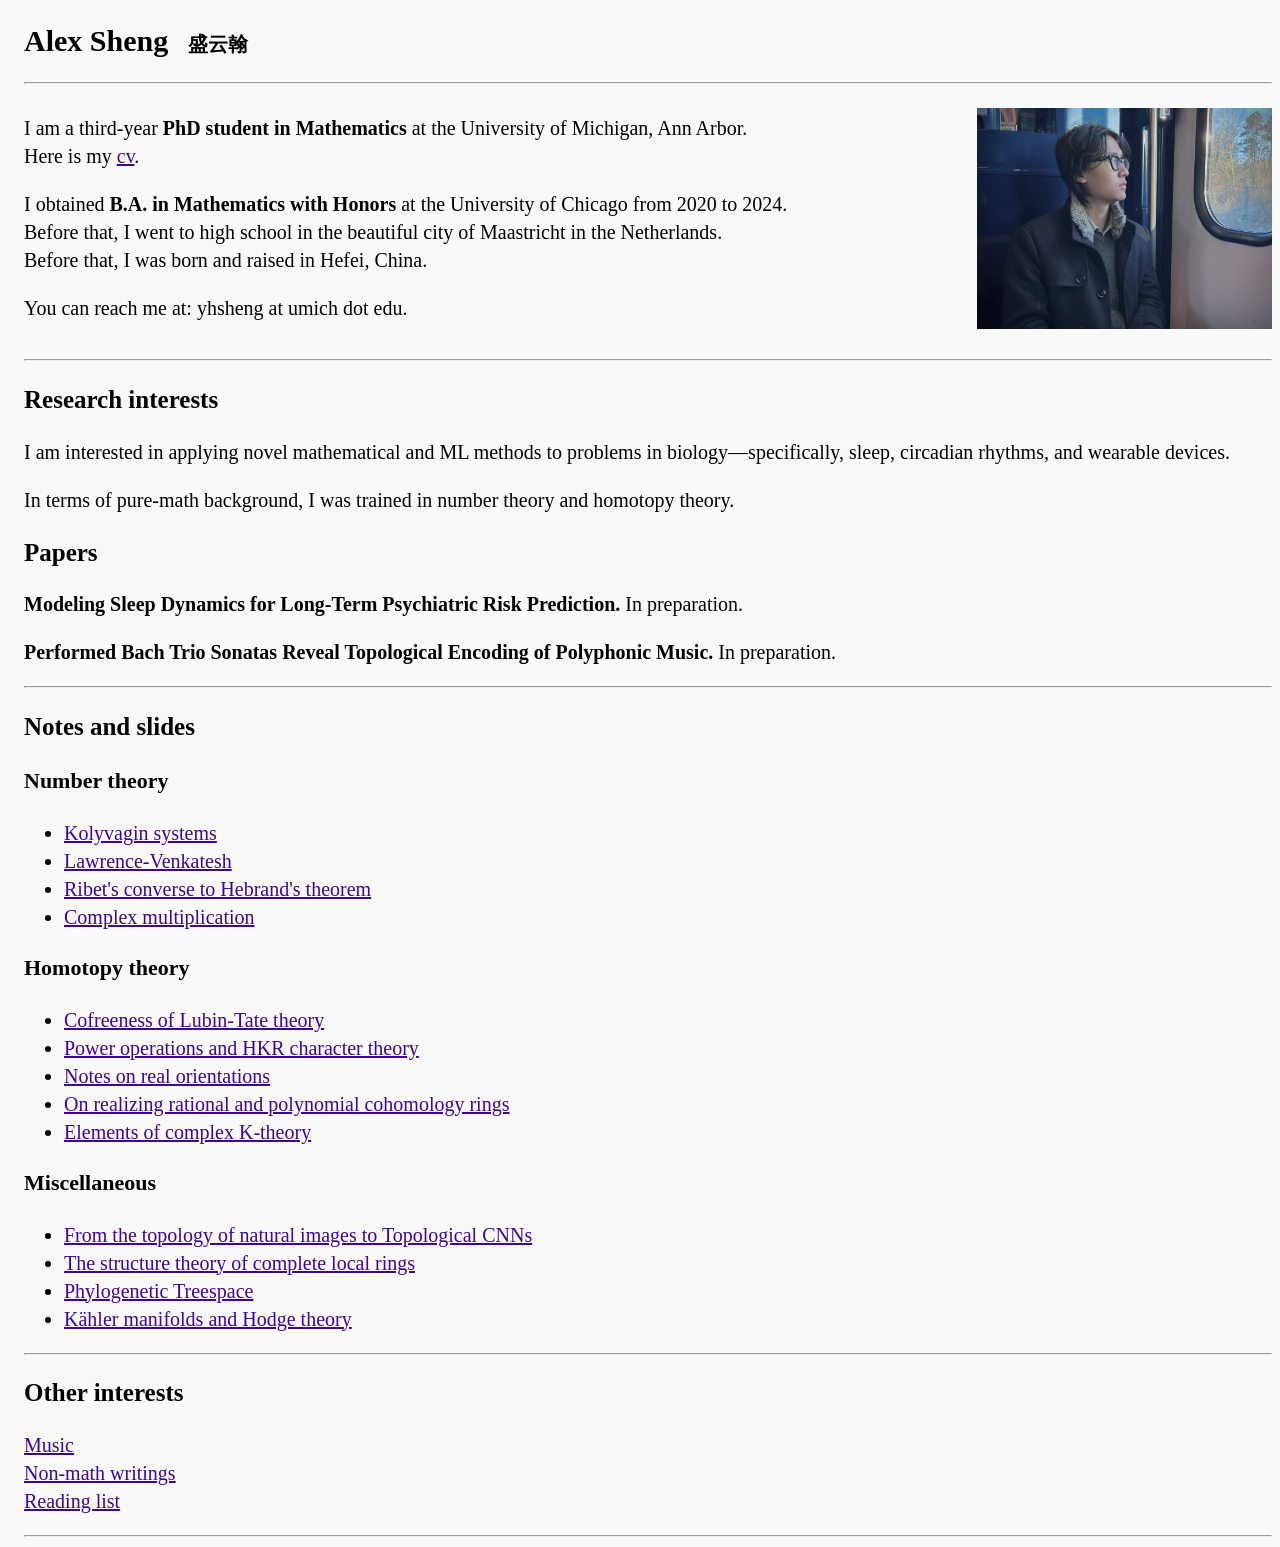
<file: index.html>
<!DOCTYPE html>
<html lang="en">
<head>
  <meta charset="UTF-8">
  <meta name="viewport" content="width=device-width, initial-scale=1.0">
  <title>Alex Sheng</title>
 
  <!-- Mostly browser-default HTML, with only colors, slightly larger text, and portrait placement customized. -->
  <!--#6e00c7-->
  <!--#f0f4ff-->
  <!--#D1C6D6 emerton-->
  <!--#410595 danny calegari link-->
  <!--      font-family:
        Iowan Old Style,
        "Palatino Linotype",
        "Book Antiqua",
        "Songti SC",
        "STSong",
        "Noto Serif CJK SC",
        "SimSun",
        serif;
      line-height: 1.4;-->
  <style>
    body {
      background-color: #f9f9f9;
      font-size: 20px;
      margin-left: 24px;
      line-height: 1.4;
    }

    h1 small {font-size: 0.65em;}

    h1{
      font-size: 1.5em;
    }

    h2{
      font-size: 1.25em;
    }

    h3{
      font-size: 1.1em;
    }


    hr {
     max-width: 1250px;
      margin-left: 0;
    }

    a { color: #410595; }

    /* Keep the picture close to the left-aligned biography, not at the edge of the screen. */
    .introduction {
      max-width: 1250px;
      display: flow-root;
    }

    .portrait {
      float: right;
      width: 295px;
      aspect-ratio: 4/3;
      max-width: 35%;
      object-fit: cover;
      object-position: center;
      height: auto;
      margin: 0.7em 0 1em 1.5em;
    }

    @media (max-width: 600px) {
      .portrait {
        float: none;
        display: block;
        max-width: 100%;
        margin: 0 0 1em 0;
      }
    }
  </style>
</head>
<body>
  <header>
    <h1>Alex Sheng &nbsp;<small> 盛云翰</small></h1>
  </header>

<hr>

  <main>
    <div class="introduction">
      <img class="portrait" src="assets/profile2.jpeg" alt="Portrait of Alex Sheng" width="350">

      <p>I am a third-year <strong>PhD student in Mathematics</strong> at the University of Michigan, Ann Arbor.<br>
        Here is my <a href="files/cv.pdf">cv</a>.</p>

      <p>I obtained <strong>B.A. in Mathematics with Honors</strong> at the University of Chicago from 2020 to 2024.<br>
        Before that, I went to high school in the beautiful city of Maastricht in the Netherlands.<br>
        Before that, I was born and raised in Hefei, China.</p>
      <p>You can reach me at: yhsheng at umich dot edu.</p>
    </div>

    <hr>

    <h2 id="research">Research interests</h2>
    <p>I am interested in applying novel mathematical and ML methods to problems in biology—specifically, sleep, circadian rhythms, and wearable devices.</p>
    <p>In terms of pure-math background, I was trained in number theory and homotopy theory.</p>

    <h2 id="papers">Papers</h2>
    <p><strong>Modeling Sleep Dynamics for Long-Term Psychiatric Risk Prediction.</strong> In preparation.</p>
    <p><strong>Performed Bach Trio Sonatas Reveal Topological Encoding of Polyphonic Music.</strong> In preparation.</p>

    <hr>

    <h2 id="notes">Notes and slides</h2>

    <h3>Number theory</h3>
    <ul>
      <li><a href="files/kolyvagin.pdf">Kolyvagin systems</a></li>
      <li><a href="files/lv.pdf">Lawrence-Venkatesh</a></li>
      <li><a href="files/ribet.pdf">Ribet's converse to Hebrand's theorem</a></li>
      <li><a href="files/cm.pdf">Complex multiplication</a></li>
    </ul>

    <h3>Homotopy theory</h3>
    <ul>
      <li><a href="files/cofree.pdf">Cofreeness of Lubin-Tate theory</a></li>
      <li><a href="files/power.pdf">Power operations and HKR character theory</a></li>
      <li><a href="files/real.pdf">Notes on real orientations</a></li>
      <li><a href="files/realizing.pdf">On realizing rational and polynomial cohomology rings</a></li>
      <li><a href="files/ktheory.pdf">Elements of complex K-theory</a></li>
    </ul>

    <h3>Miscellaneous</h3>
    <ul>
      <li><a href="files/tcnn.pdf">From the topology of natural images to Topological CNNs</a></li>
      <li><a href="files/cohen.pdf">The structure theory of complete local rings</a></li>
      <li><a href="files/tree.pdf">Phylogenetic Treespace</a></li>
      <li><a href="files/hodge.pdf">Kähler manifolds and Hodge theory</a></li>
    </ul>

    <hr>

    <h2>Other interests</h2>
      <p><a href="music.html">Music</a><br>
      <a href="writings.html">Non-math writings</a><br>
      <a href="reading.html">Reading list</a></p>
  </main>

  <hr>
</body>
</html>
</file>
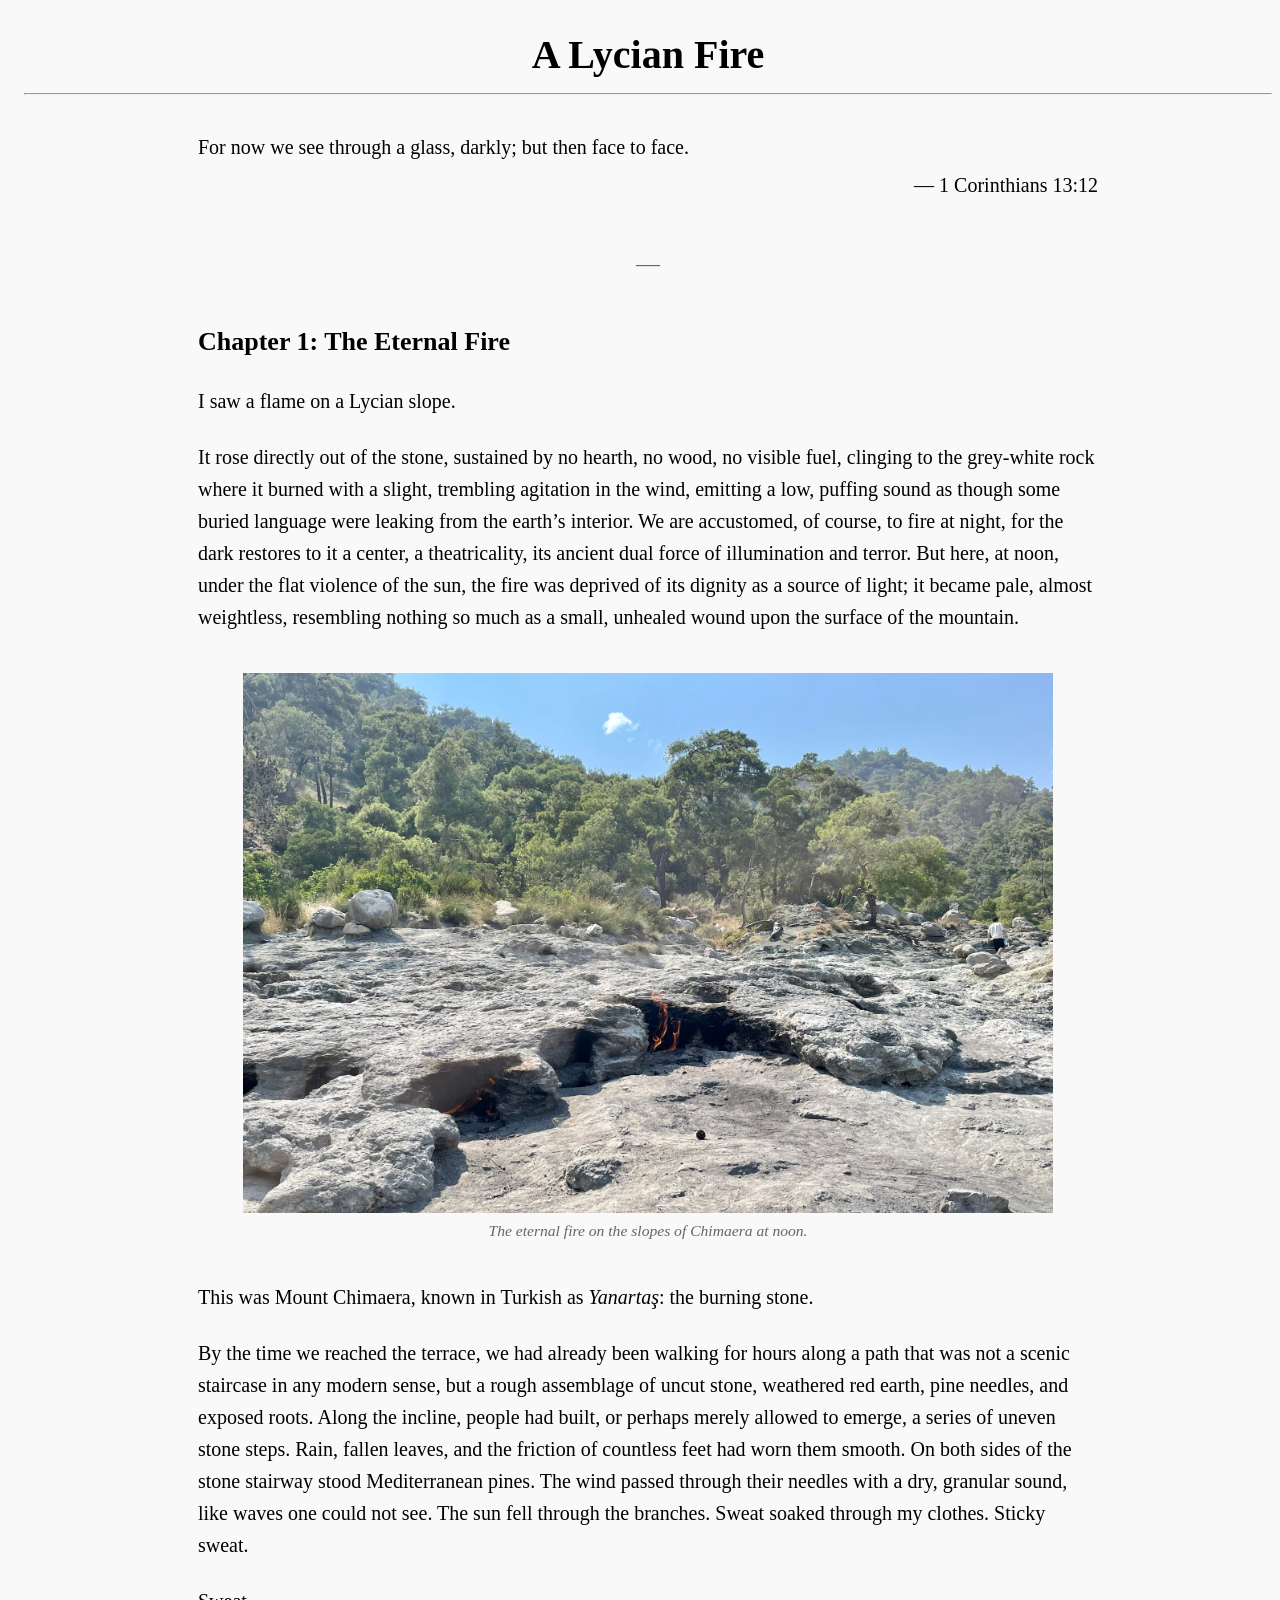
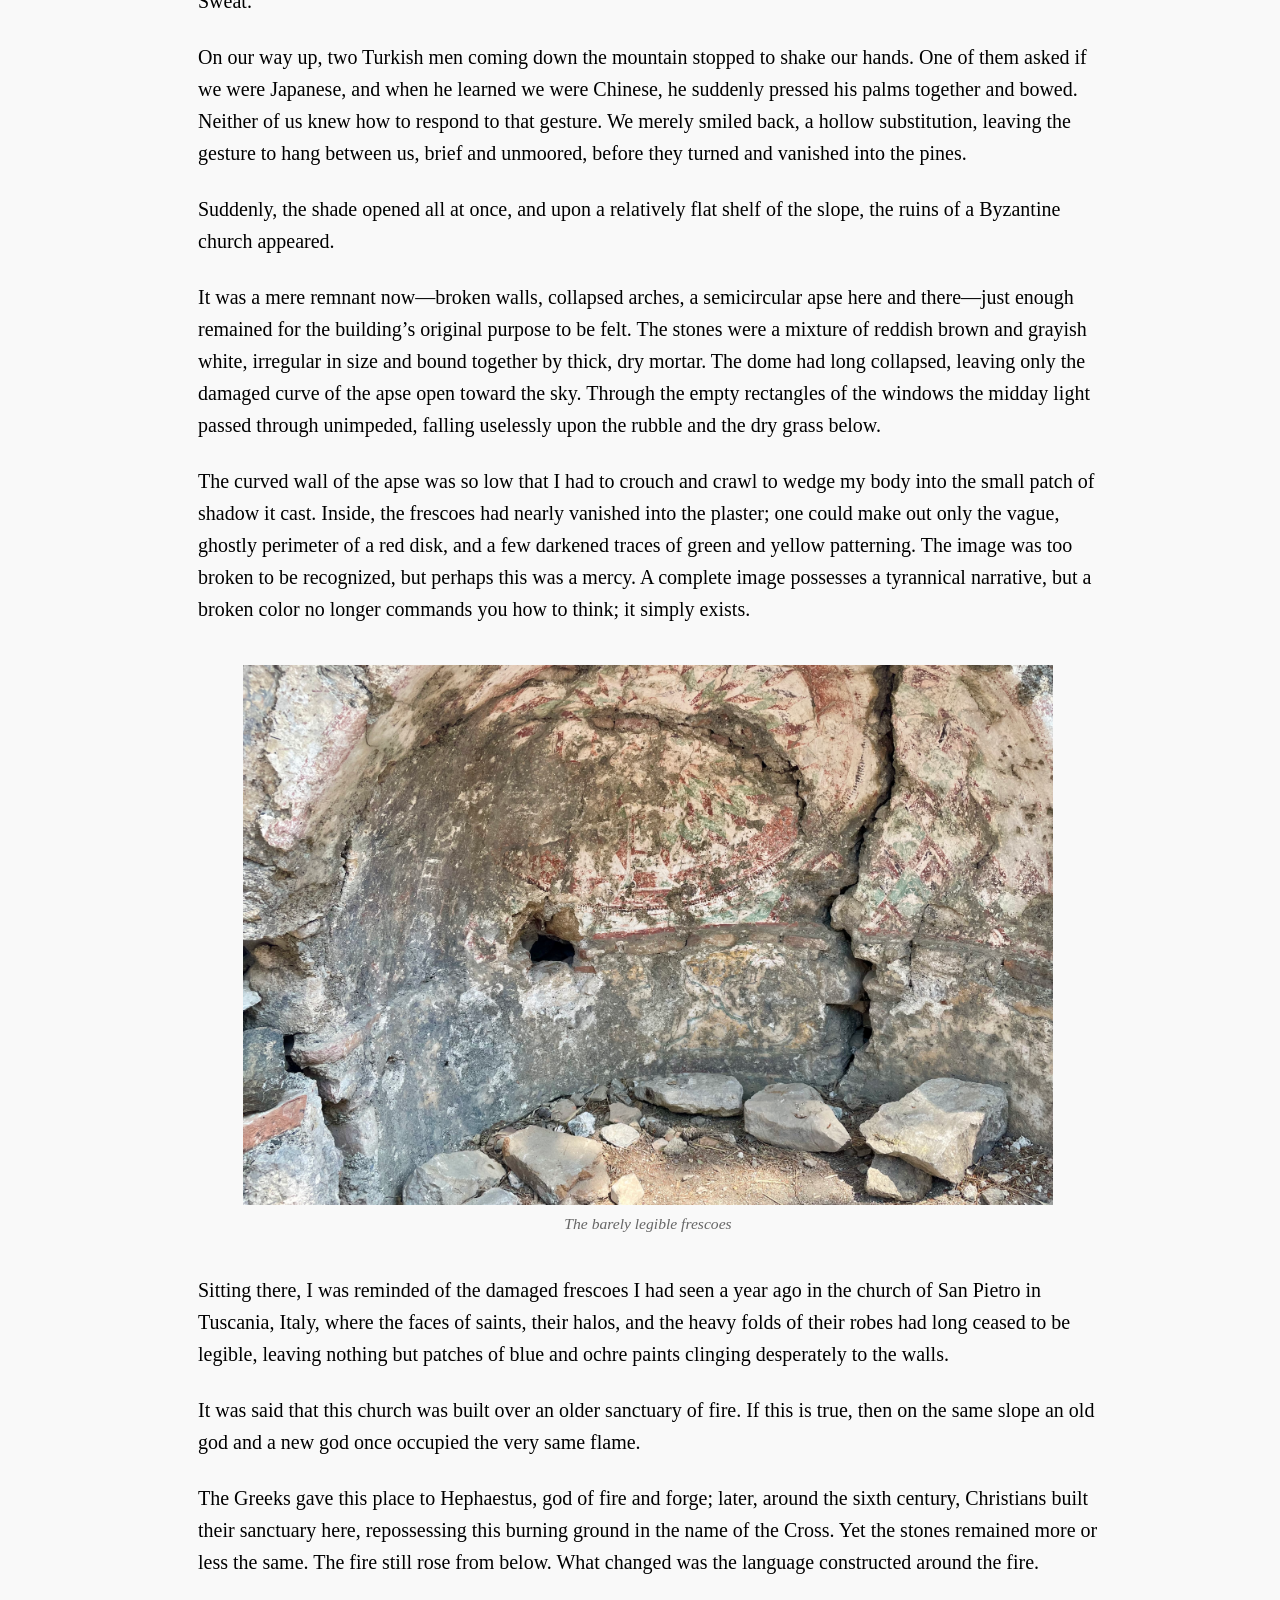
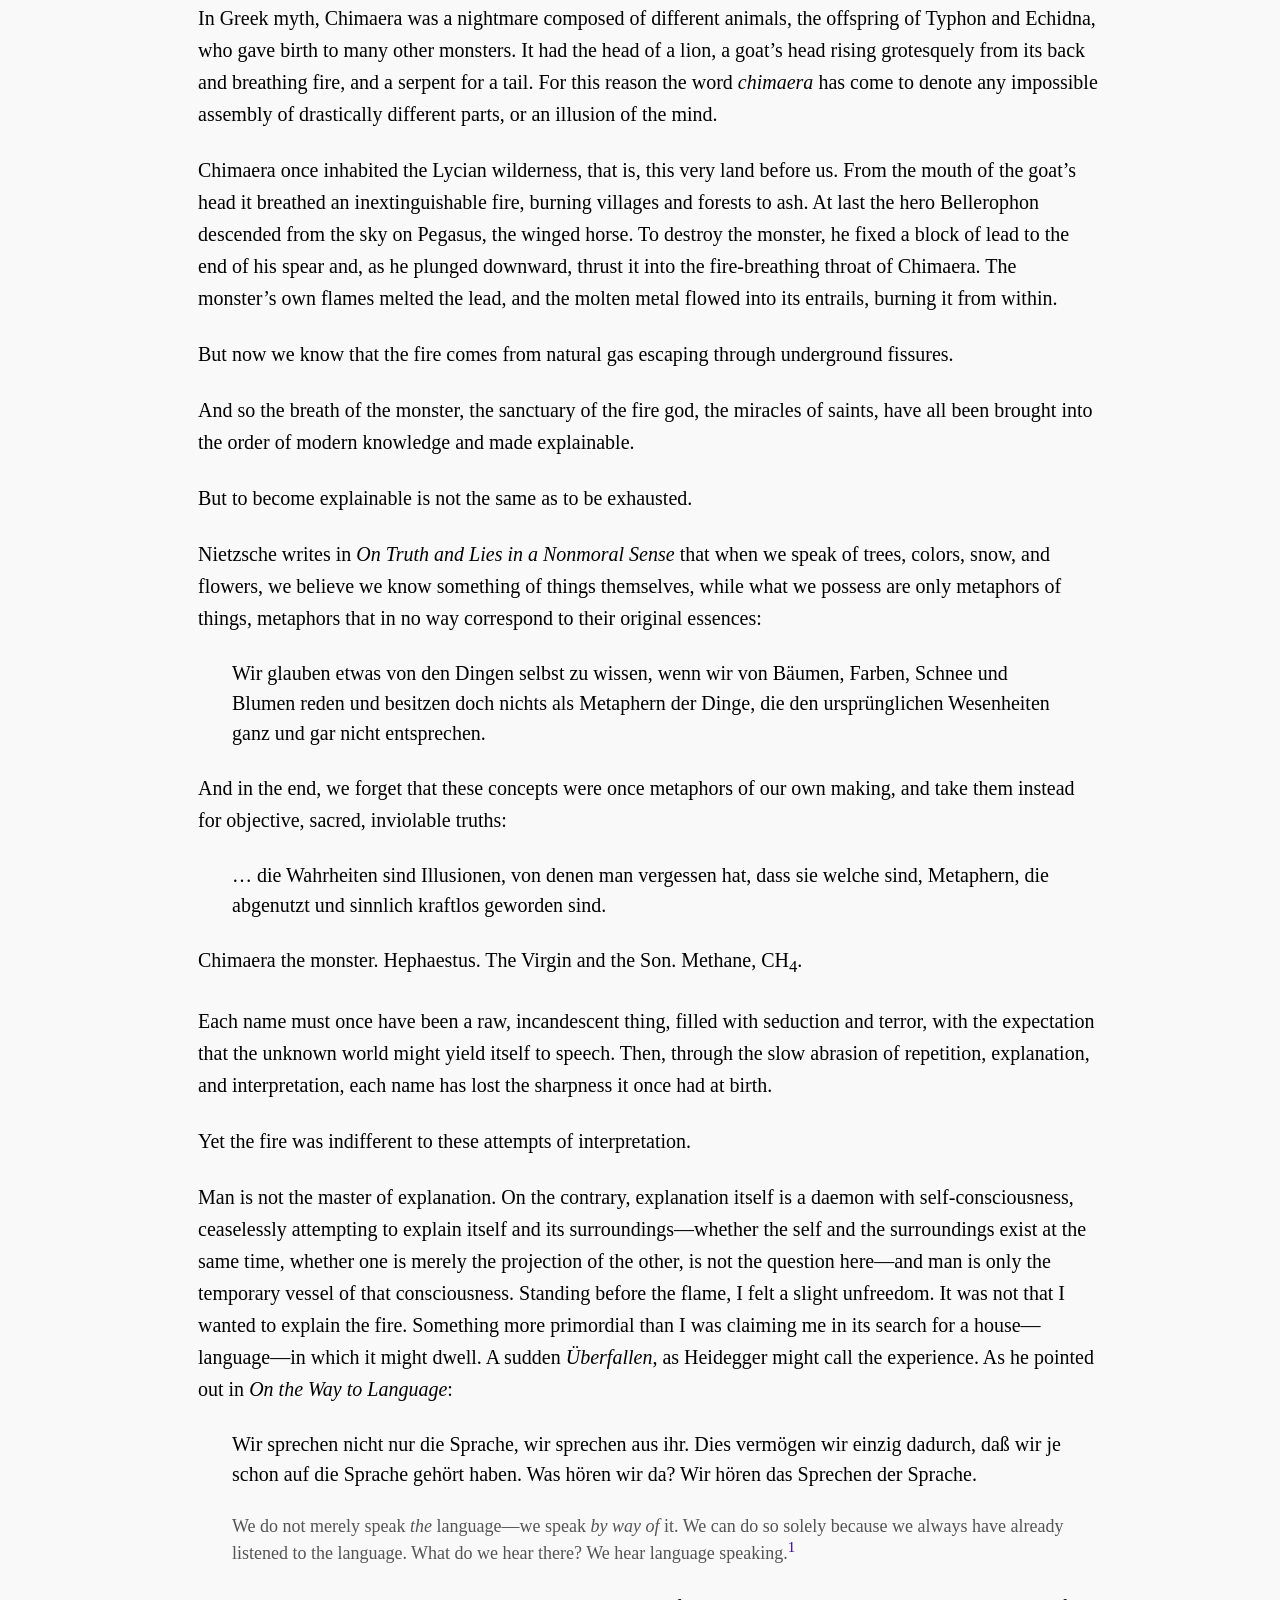
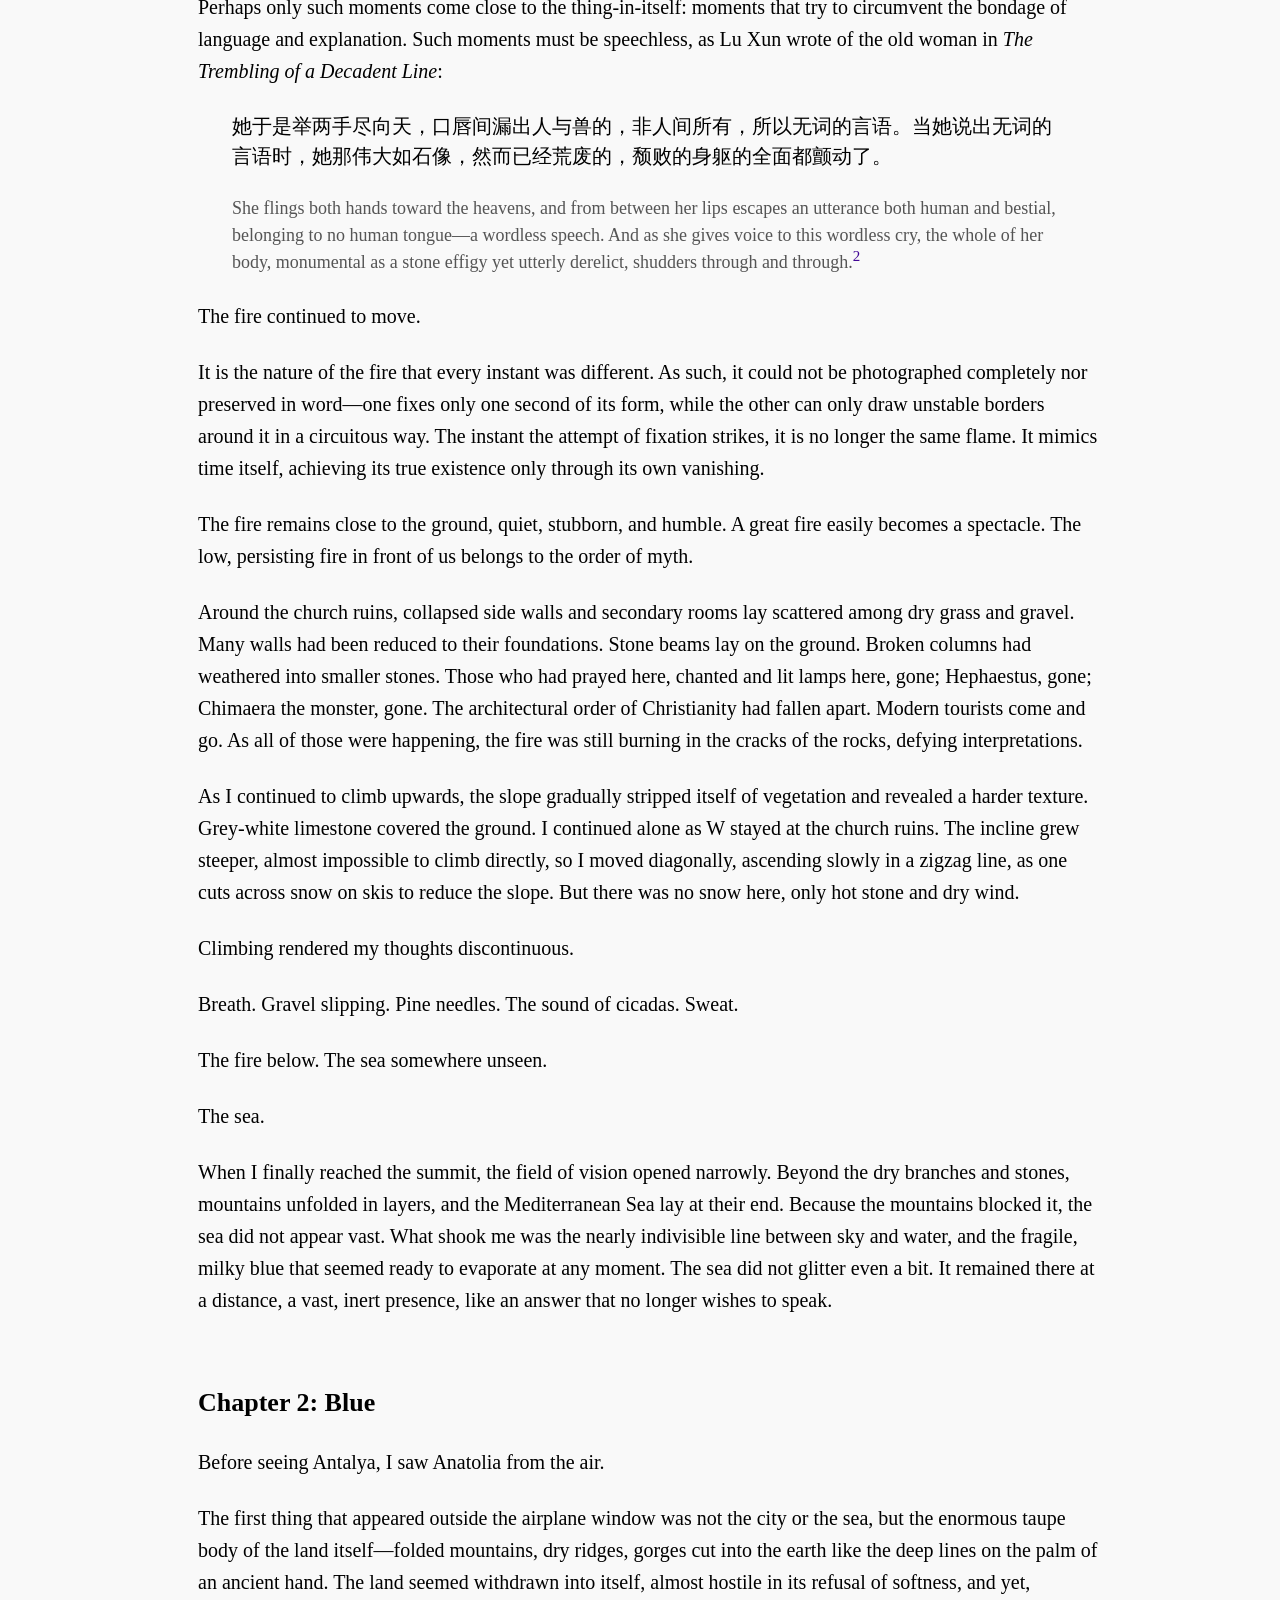
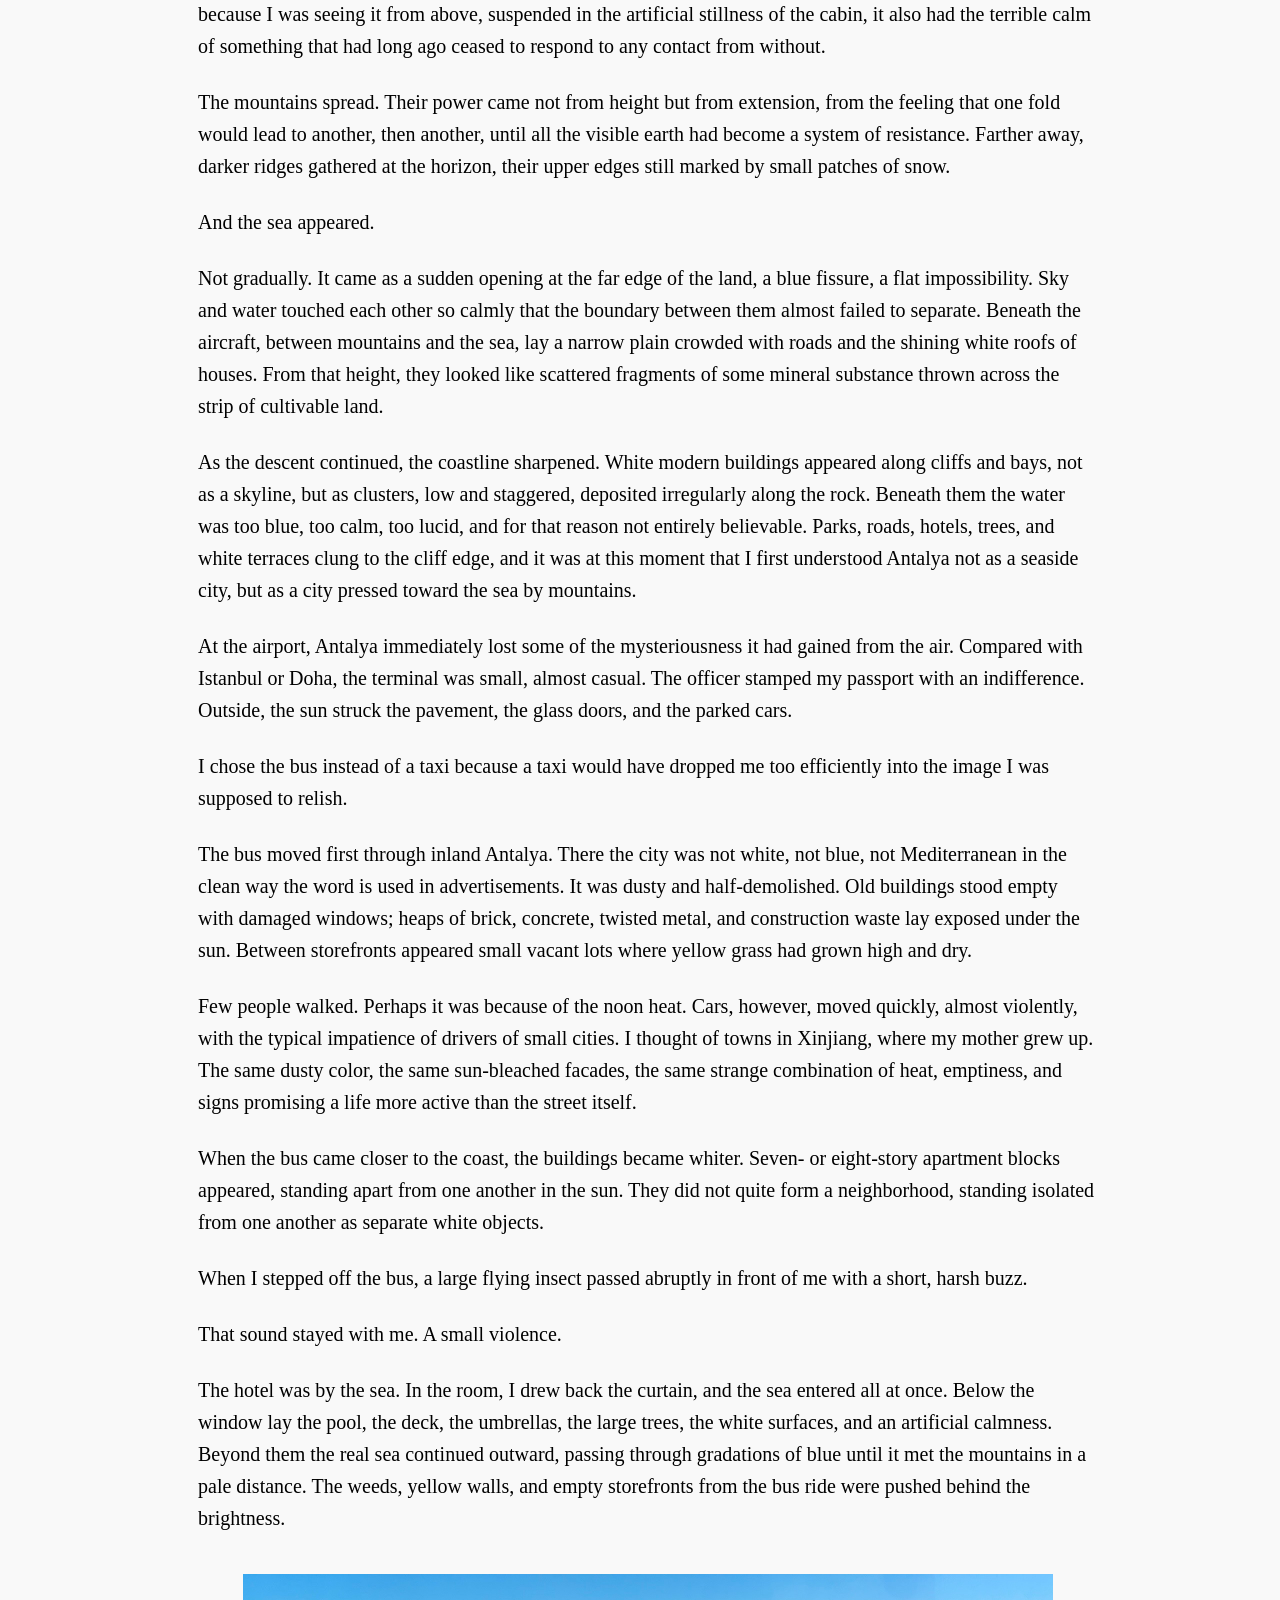
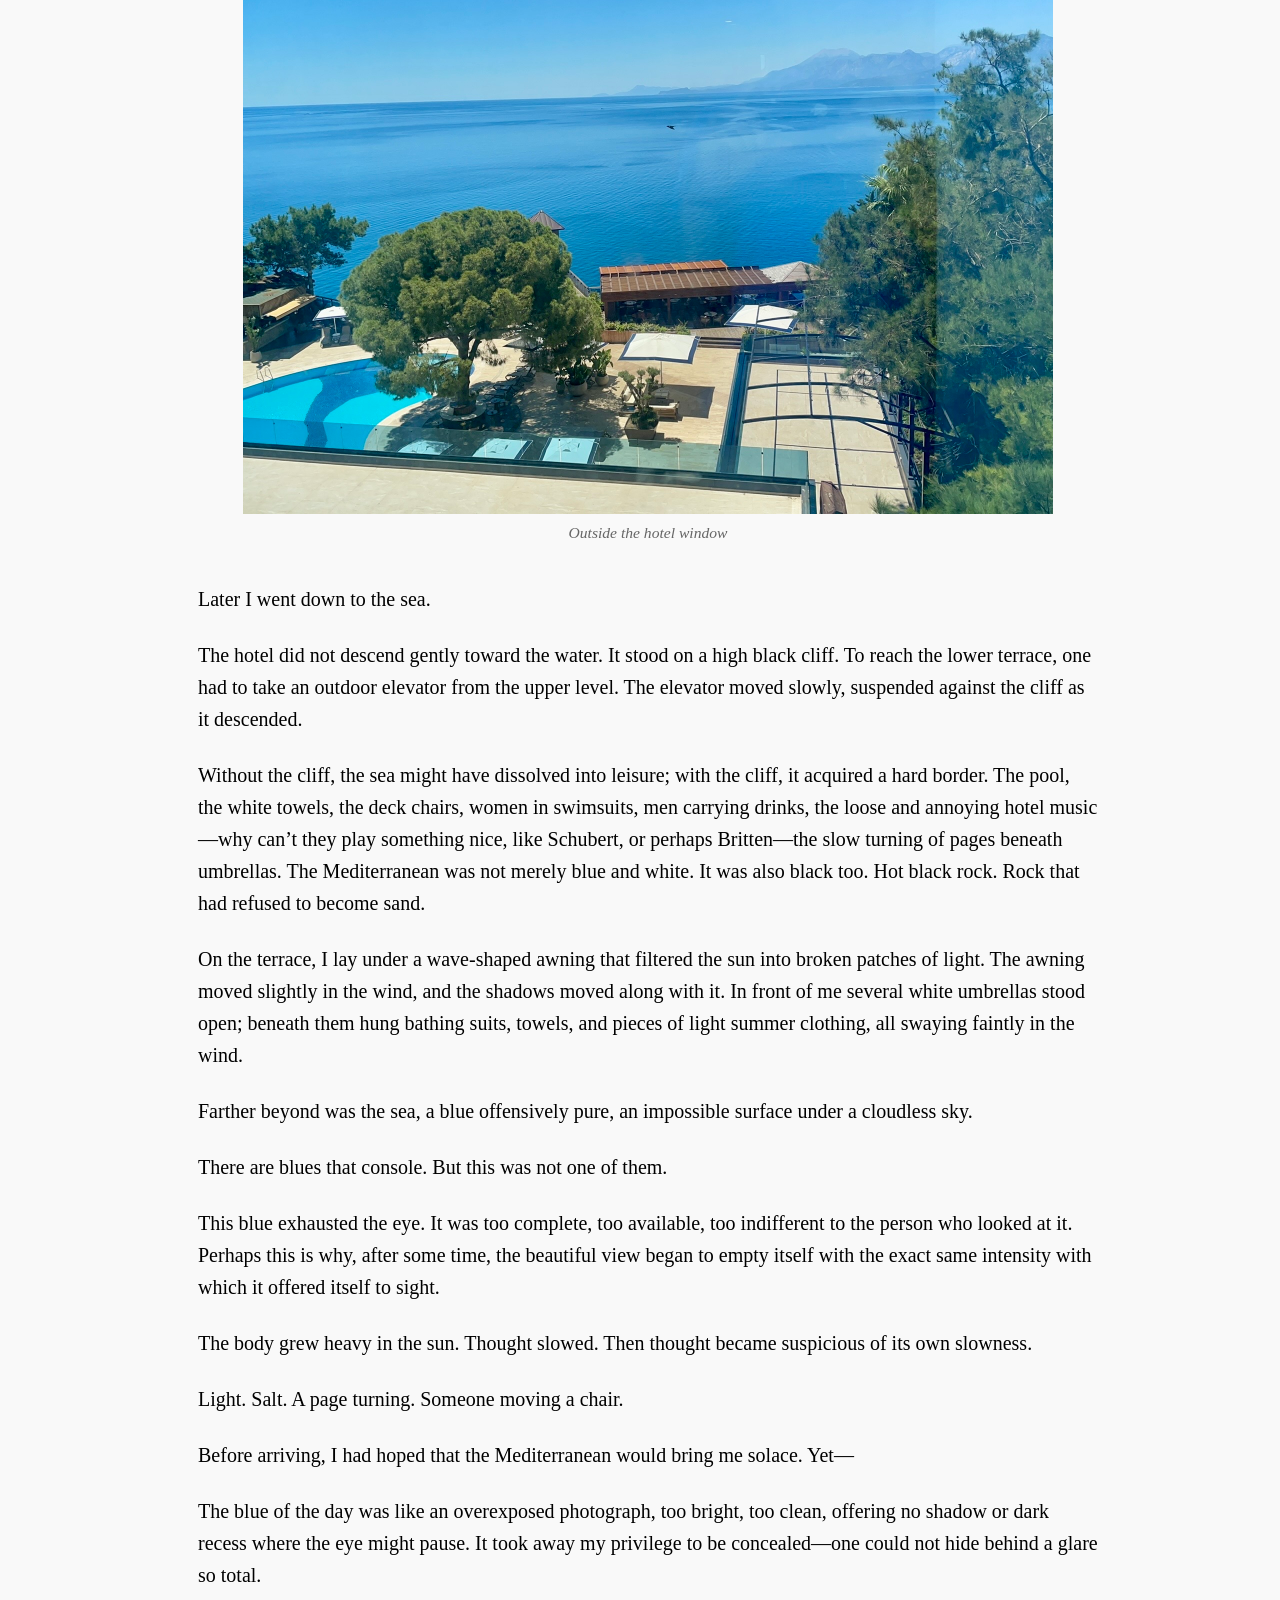
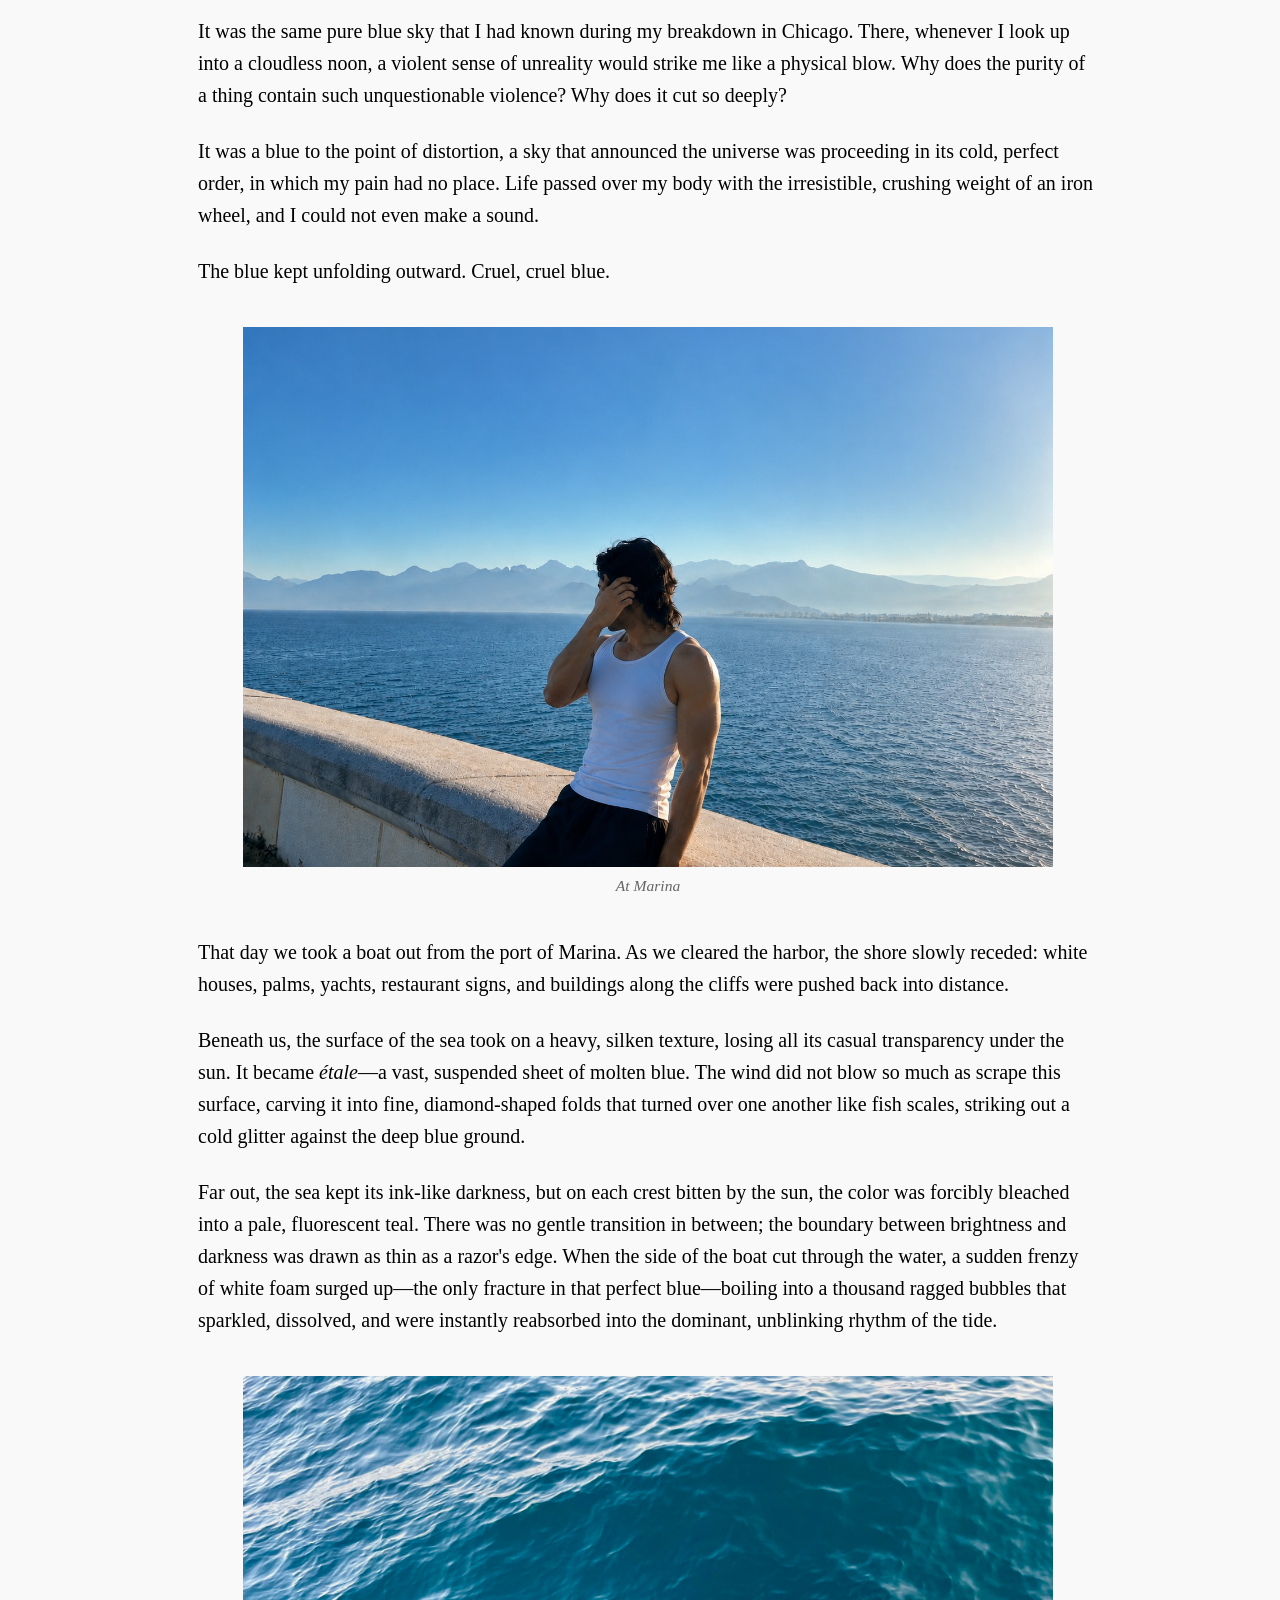
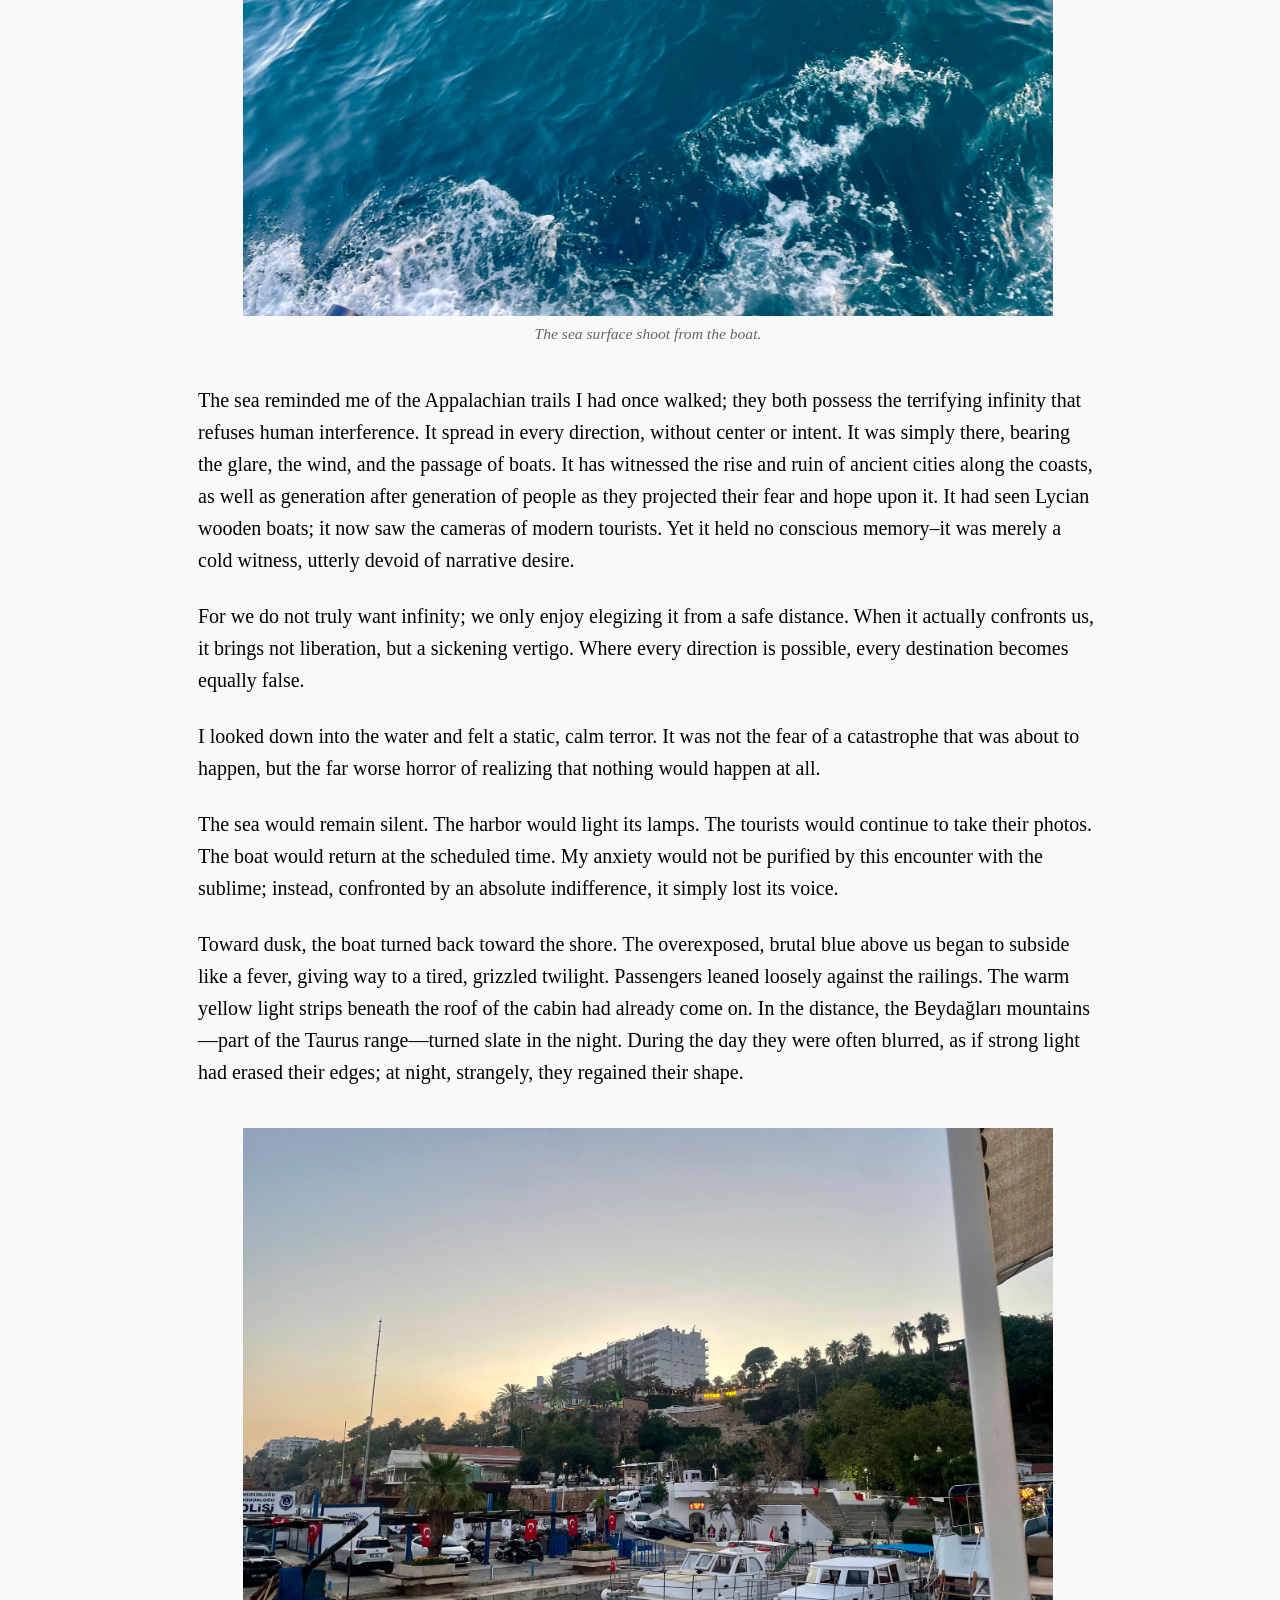
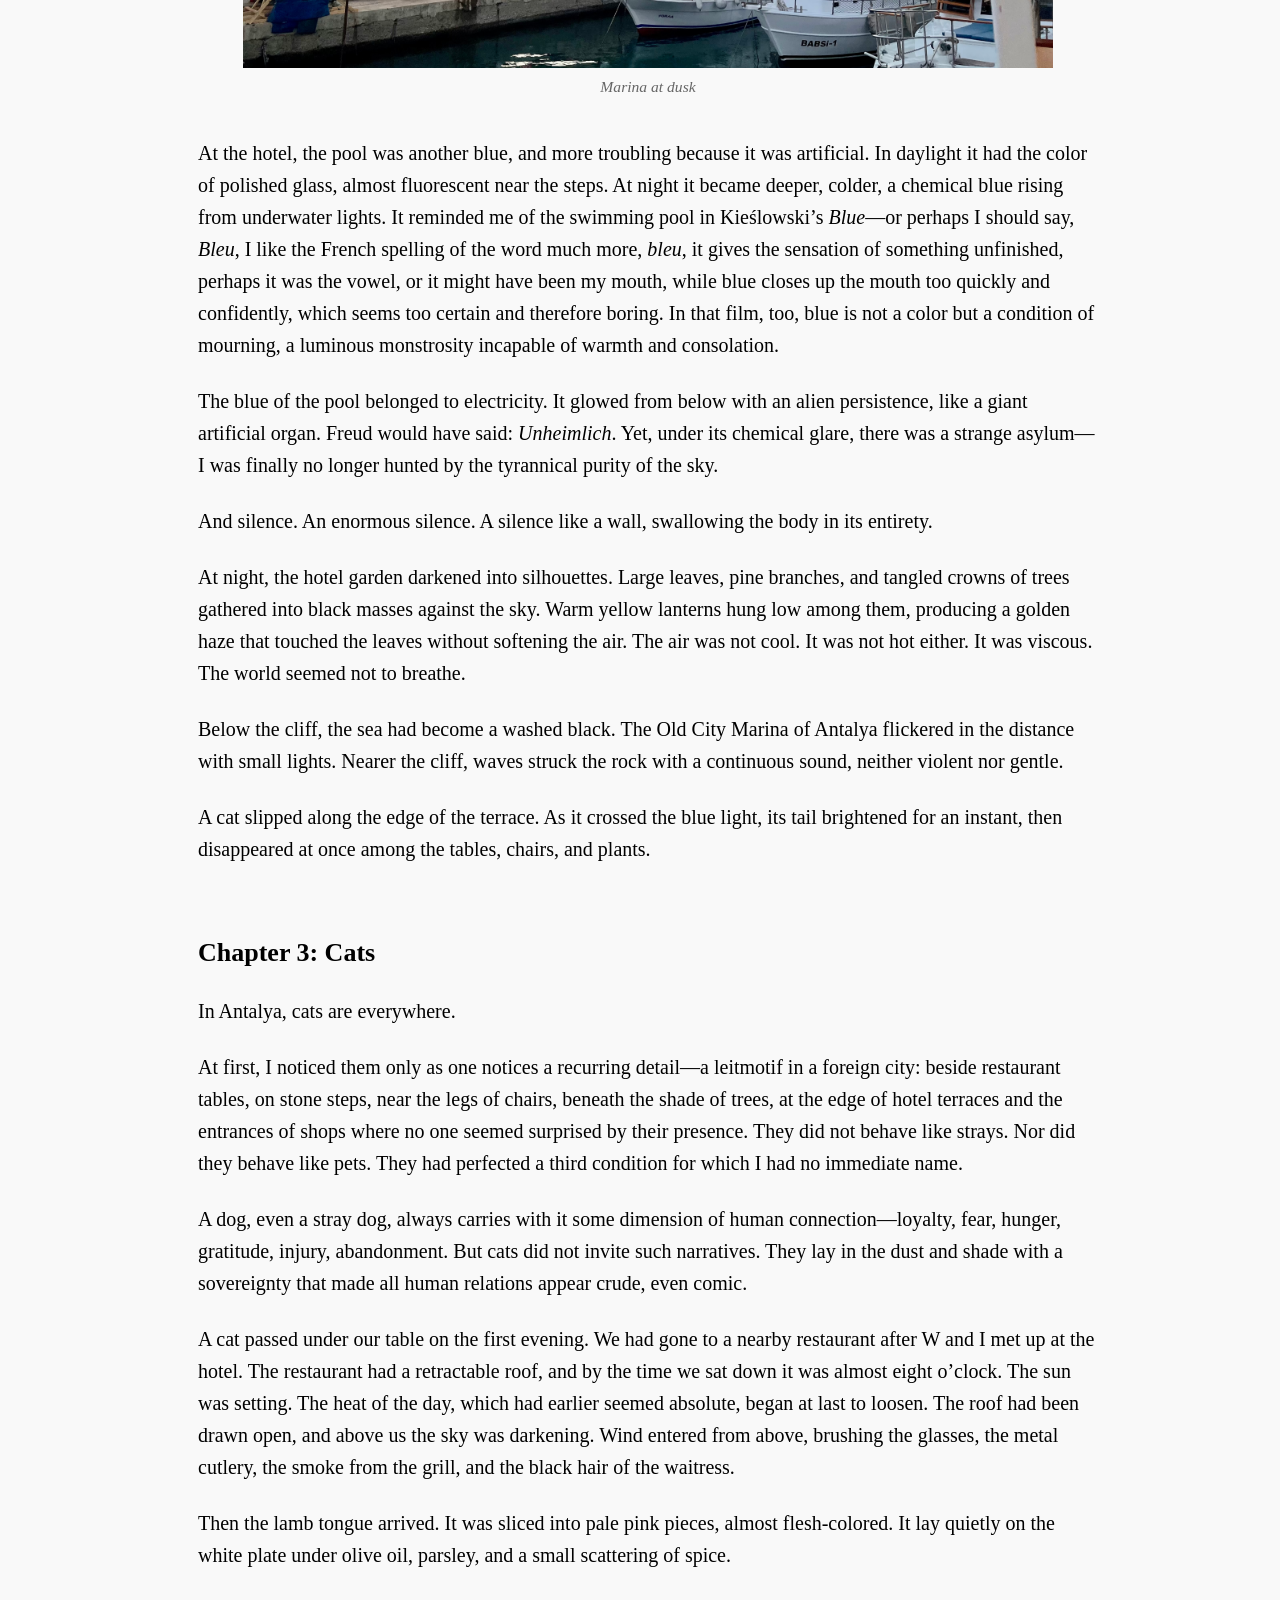
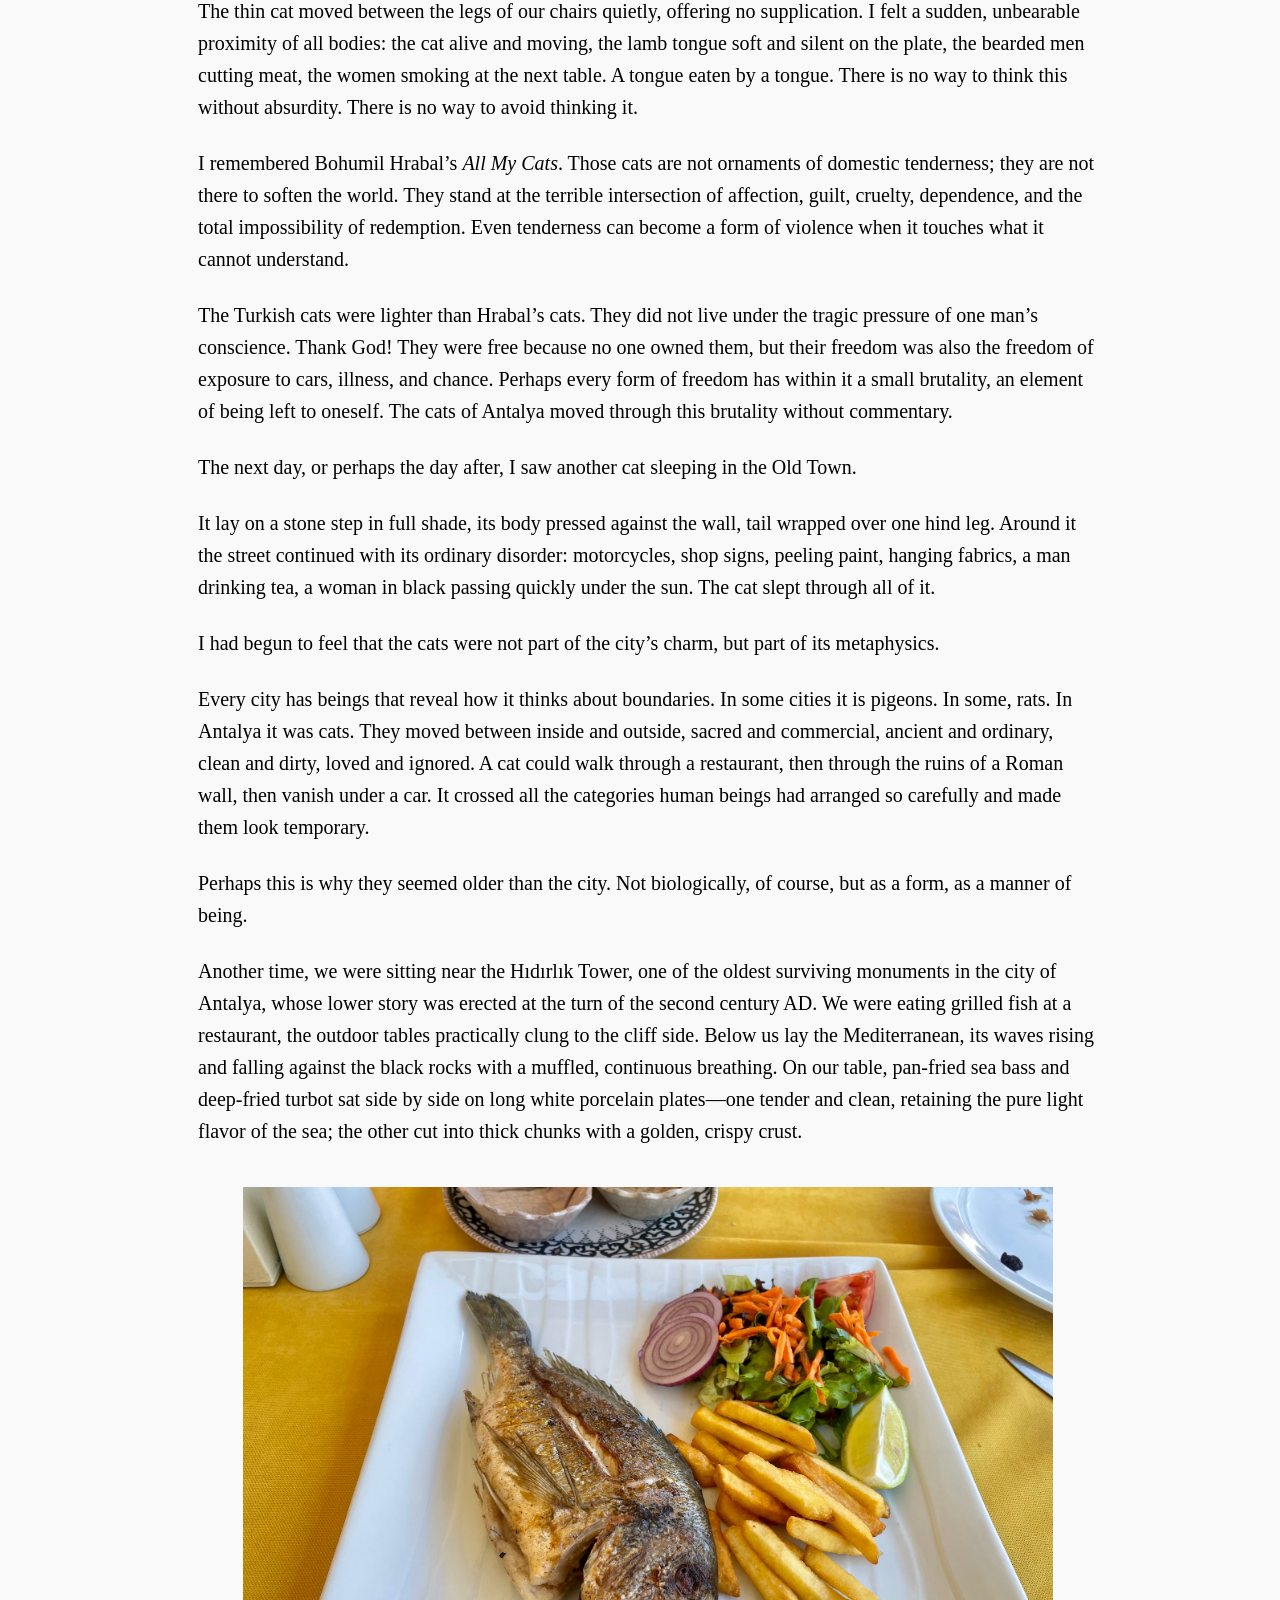
<file: fire.html>
<!DOCTYPE html>
<html lang="en">
<head>
  <meta charset="UTF-8">
  <meta name="viewport" content="width=device-width, initial-scale=1.0">
  <title>A Lycian Fire - Alex Sheng</title>
  <link rel="stylesheet" href="essay.css">
  <!-- Uniform photos: one image per row, identical 16:9 display frames. -->
  <style>
    .essay .image-grid.cols-2,
    .essay .image-grid.cols-3 {
      grid-template-columns: minmax(0, 1fr);
      gap: 1.5em;
    }

    /* Apply the same dimensions to ALL images, single and grouped. */
    .essay .essay-figure img,
    .essay .image-grid.cols-2 img,
    .essay .image-grid.cols-3 img {
      display: block;
      width: 90%;
      max-width: 100%;
      height: auto;
      aspect-ratio: 3/2;
      object-fit: cover;
      margin: 0 auto;
    }
  </style>
</head>
<body>
  <header>
    <h1>A Lycian Fire</h1>
  </header>

  <hr>

  <main class="essay">
<div class="epigraph">
        <p class="epigraph-text">For now we see through a glass, darkly; but then face to face.</p>
        <p class="epigraph-source">— 1 Corinthians 13:12</p>
        </div>

        <div class="epigraph-divider">&mdash;</div>        

        <h2>Chapter 1: The Eternal Fire</h2>

        <p>
        I saw a flame on a Lycian slope.
        </p>

        <p>
        It rose directly out of the stone, sustained by no hearth, no wood, no visible fuel, clinging to the grey-white rock where it burned with a slight, trembling agitation in the wind, emitting a low, puffing sound as though some buried language were leaking from the earth’s interior. We are accustomed, of course, to fire at night, for the dark restores to it a center, a theatricality, its ancient dual force of illumination and terror. But here, at noon, under the flat violence of the sun, the fire was deprived of its dignity as a source of light; it became pale, almost weightless, resembling nothing so much as a small, unhealed wound upon the surface of the mountain.
        </p>

        <figure class="essay-figure">
        <img src="fire_pics/fire.jpeg" alt="The eternal fire of Chimaera burning on white rock">
        <figcaption>The eternal fire on the slopes of Chimaera at noon.</figcaption>
        </figure>

        <p>
        This was Mount Chimaera, known in Turkish as <i>Yanartaş</i>: the burning stone.
        </p>

        <p>
        By the time we reached the terrace, we had already been walking for hours along a path that was not a scenic staircase in any modern sense, but a rough assemblage of uncut stone, weathered red earth, pine needles, and exposed roots. Along the incline, people had built, or perhaps merely allowed to emerge, a series of uneven stone steps. Rain, fallen leaves, and the friction of countless feet had worn them smooth. On both sides of the stone stairway stood Mediterranean pines. The wind passed through their needles with a dry, granular sound, like waves one could not see. The sun fell through the branches. Sweat soaked through my clothes. Sticky sweat.
        </p>
        
        <p>
        Sweat.
        </p>

        <p>
        On our way up, two Turkish men coming down the mountain stopped to shake our hands. One of them asked if we were Japanese, and when he learned we were Chinese, he suddenly pressed his palms together and bowed. Neither of us knew how to respond to that gesture. We merely smiled back, a hollow substitution, leaving the gesture to hang between us, brief and unmoored, before they turned and vanished into the pines.
        </p>

        <p>
        Suddenly, the shade opened all at once, and upon a relatively flat shelf of the slope, the ruins of a Byzantine church appeared.
        </p>

        <p>
        It was a mere remnant now—broken walls, collapsed arches, a semicircular apse here and there—just enough remained for the building’s original purpose to be felt. The stones were a mixture of reddish brown and grayish white, irregular in size and bound together by thick, dry mortar. The dome had long collapsed, leaving only the damaged curve of the apse open toward the sky. Through the empty rectangles of the windows the midday light passed through unimpeded, falling uselessly upon the rubble and the dry grass below.
        </p>

        <p>
        The curved wall of the apse was so low that I had to crouch and crawl to wedge my body into the small patch of shadow it cast. Inside, the frescoes had nearly vanished into the plaster; one could make out only the vague, ghostly perimeter of a red disk, and a few darkened traces of green and yellow patterning. The image was too broken to be recognized, but perhaps this was a mercy. A complete image possesses a tyrannical narrative, but a broken color no longer commands you how to think; it simply exists.
        </p>

        <div class="image-grid cols-2">
        <figure><img src="fire_pics/chimaera1.jpeg" alt="The barely legible frescoes"><figcaption>The barely legible frescoes</figcaption></figure>
        </div>

        <p>
        Sitting there, I was reminded of the damaged frescoes I had seen a year ago in the church of San Pietro in Tuscania, Italy, where the faces of saints, their halos, and the heavy folds of their robes had long ceased to be legible, leaving nothing but patches of blue and ochre paints clinging desperately to the walls.
        </p>

        <p>
        It was said that this church was built over an older sanctuary of fire. If this is true, then on the same slope an old god and a new god once occupied the very same flame. 
        </p>

        <p>
        The Greeks gave this place to Hephaestus, god of fire and forge; later, around the sixth century, Christians built their sanctuary here, repossessing this burning ground in the name of the Cross. Yet the stones remained more or less the same. The fire still rose from below. What changed was the language constructed around the fire.
        </p>

        <p>
        In Greek myth, Chimaera was a nightmare composed of different animals, the offspring of Typhon and Echidna, who gave birth to many other monsters. It had the head of a lion, a goat’s head rising grotesquely from its back and breathing fire, and a serpent for a tail. For this reason the word <i>chimaera</i> has come to denote any impossible assembly of drastically different parts, or an illusion of the mind.
        </p>

        <p>
        Chimaera once inhabited the Lycian wilderness, that is, this very land before us. From the mouth of the goat’s head it breathed an inextinguishable fire, burning villages and forests to ash. At last the hero Bellerophon descended from the sky on Pegasus, the winged horse. To destroy the monster, he fixed a block of lead to the end of his spear and, as he plunged downward, thrust it into the fire-breathing throat of Chimaera. The monster’s own flames melted the lead, and the molten metal flowed into its entrails, burning it from within.
        </p>

        <p>
        But now we know that the fire comes from natural gas escaping through underground fissures.
        </p>

        <p>
        And so the breath of the monster, the sanctuary of the fire god, the miracles of saints, have all been brought into the order of modern knowledge and made explainable.
        </p>

        <p>
        But to become explainable is not the same as to be exhausted.
        </p>

        <p>
        Nietzsche writes in <i>On Truth and Lies in a Nonmoral Sense</i> that when we speak of trees, colors, snow, and flowers, we believe we know something of things themselves, while what we possess are only metaphors of things, metaphors that in no way correspond to their original essences:
        </p>

        <blockquote>
        Wir glauben etwas von den Dingen selbst zu wissen, wenn wir von Bäumen, Farben, Schnee und Blumen reden und besitzen doch nichts als Metaphern der Dinge, die den ursprünglichen Wesenheiten ganz und gar nicht entsprechen.
        </blockquote>

        <p>
        And in the end, we forget that these concepts were once metaphors of our own making, and take them instead for objective, sacred, inviolable truths:
        </p>

        <blockquote>
        … die Wahrheiten sind Illusionen, von denen man vergessen hat, dass sie welche sind, Metaphern, die abgenutzt und sinnlich kraftlos geworden sind.
        </blockquote>

        <p>
        Chimaera the monster. Hephaestus. The Virgin and the Son. Methane, CH<sub>4</sub>.
        </p>

        <p>
        Each name must once have been a raw, incandescent thing, filled with seduction and terror, with the expectation that the unknown world might yield itself to speech. Then, through the slow abrasion of repetition, explanation, and interpretation, each name has lost the sharpness it once had at birth.
        </p>

        <p>
        Yet the fire was indifferent to these attempts of interpretation.
        </p>

        <p>
        Man is not the master of explanation. On the contrary, explanation itself is a daemon with self-consciousness, ceaselessly attempting to explain itself and its surroundings—whether the self and the surroundings exist at the same time, whether one is merely the projection of the other, is not the question here—and man is only the temporary vessel of that consciousness. Standing before the flame, I felt a slight unfreedom. It was not that I wanted to explain the fire. Something more primordial than I was claiming me in its search for a house—language—in which it might dwell. A sudden <i>Überfallen</i>, as Heidegger might call the experience. As he pointed out in <i>On the Way to Language</i>:
        </p>

        <blockquote>
        Wir sprechen nicht nur die Sprache, wir sprechen aus ihr. Dies vermögen wir einzig dadurch, daß wir je schon auf die Sprache gehört haben. Was hören wir da? Wir hören das Sprechen der Sprache.
        </blockquote>

        <blockquote>
        <span class="quote-translation">
        We do not merely speak <i>the</i> language—we speak <i>by way of</i> it. We can do so solely because we always have already listened to the language. What do we hear there? We hear language speaking.<sup id="fnref:1"><a href="#fn:1">1</a></sup>
        </span>
        </blockquote>

        <p>
        Perhaps only such moments come close to the thing-in-itself: moments that try to circumvent the bondage of language and explanation. Such moments must be speechless, as Lu Xun wrote of the old woman in <i>The Trembling of a Decadent Line</i>:
        </p>

        <blockquote>
        她于是举两手尽向天，口唇间漏出人与兽的，非人间所有，所以无词的言语。当她说出无词的言语时，她那伟大如石像，然而已经荒废的，颓败的身躯的全面都颤动了。
        </blockquote>

        <blockquote>
        <span class="quote-translation">
        She flings both hands toward the heavens, and from between her lips escapes an utterance both human and bestial, belonging to no human tongue—a wordless speech. And as she gives voice to this wordless cry, the whole of her body, monumental as a stone effigy yet utterly derelict, shudders through and through.<sup id="fnref:2"><a href="#fn:2">2</a></sup>
        </span>
        </blockquote>

        <p>
        The fire continued to move.
        </p>

        <p>
        It is the nature of the fire that every instant was different. As such, it could not be photographed completely nor preserved in word—one fixes only one second of its form, while the other can only draw unstable borders around it in a circuitous way. The instant the attempt of fixation strikes, it is no longer the same flame. It mimics time itself, achieving its true existence only through its own vanishing.
        </p>

        <p>
        The fire remains close to the ground, quiet, stubborn, and humble. A great fire easily becomes a spectacle. The low, persisting fire in front of us belongs to the order of myth.
        </p>

        <p>
        Around the church ruins, collapsed side walls and secondary rooms lay scattered among dry grass and gravel. Many walls had been reduced to their foundations. Stone beams lay on the ground. Broken columns had weathered into smaller stones. Those who had prayed here, chanted and lit lamps here, gone; Hephaestus, gone; Chimaera the monster, gone. The architectural order of Christianity had fallen apart. Modern tourists come and go. As all of those were happening, the fire was still burning in the cracks of the rocks, defying interpretations.
        </p>

        <p>
        As I continued to climb upwards, the slope gradually stripped itself of vegetation and revealed a harder texture. Grey-white limestone covered the ground. I continued alone as W stayed at the church ruins. The incline grew steeper, almost impossible to climb directly, so I moved diagonally, ascending slowly in a zigzag line, as one cuts across snow on skis to reduce the slope. But there was no snow here, only hot stone and dry wind.
        </p>

        <p>
        Climbing rendered my thoughts discontinuous.
        </p>

        <p>
        Breath. Gravel slipping. Pine needles. The sound of cicadas. Sweat.
        </p>

        <p>
        The fire below. The sea somewhere unseen.
        </p>

        <p>
        The sea.
        </p>
        
        <p>
        When I finally reached the summit, the field of vision opened narrowly. Beyond the dry branches and stones, mountains unfolded in layers, and the Mediterranean Sea lay at their end. Because the mountains blocked it, the sea did not appear vast. What shook me was the nearly indivisible line between sky and water, and the fragile, milky blue that seemed ready to evaporate at any moment. The sea did not glitter even a bit. It remained there at a distance, a vast, inert presence, like an answer that no longer wishes to speak.
        </p>

        <h2>Chapter 2: Blue</h2>

        <p>
        Before seeing Antalya, I saw Anatolia from the air.
        </p>

        <p>
        The first thing that appeared outside the airplane window was not the city or the sea, but the enormous taupe body of the land itself—folded mountains, dry ridges, gorges cut into the earth like the deep lines on the palm of an ancient hand. The land seemed withdrawn into itself, almost hostile in its refusal of softness, and yet, because I was seeing it from above, suspended in the artificial stillness of the cabin, it also had the terrible calm of something that had long ago ceased to respond to any contact from without.
        </p>

        <p>
        The mountains spread. Their power came not from height but from extension, from the feeling that one fold would lead to another, then another, until all the visible earth had become a system of resistance. Farther away, darker ridges gathered at the horizon, their upper edges still marked by small patches of snow.
        </p>

        <p>
        And the sea appeared.
        </p>

        <p>
        Not gradually. It came as a sudden opening at the far edge of the land, a blue fissure, a flat impossibility. Sky and water touched each other so calmly that the boundary between them almost failed to separate. Beneath the aircraft, between mountains and the sea, lay a narrow plain crowded with roads and the shining white roofs of houses. From that height, they looked like scattered fragments of some mineral substance thrown across the strip of cultivable land.
        </p>

        <p>
        As the descent continued, the coastline sharpened. White modern buildings appeared along cliffs and bays, not as a skyline, but as clusters, low and staggered, deposited irregularly along the rock. Beneath them the water was too blue, too calm, too lucid, and for that reason not entirely believable. Parks, roads, hotels, trees, and white terraces clung to the cliff edge, and it was at this moment that I first understood Antalya not as a seaside city, but as a city pressed toward the sea by mountains.
        </p>
        
        <p>
        At the airport, Antalya immediately lost some of the mysteriousness it had gained from the air. Compared with Istanbul or Doha, the terminal was small, almost casual. The officer stamped my passport with an indifference. Outside, the sun struck the pavement, the glass doors, and the parked cars.
        </p>

        <p>
        I chose the bus instead of a taxi because a taxi would have dropped me too efficiently into the image I was supposed to relish.
        </p>

        <p>
        The bus moved first through inland Antalya. There the city was not white, not blue, not Mediterranean in the clean way the word is used in advertisements. It was dusty and half-demolished. Old buildings stood empty with damaged windows; heaps of brick, concrete, twisted metal, and construction waste lay exposed under the sun. Between storefronts appeared small vacant lots where yellow grass had grown high and dry.
        </p>

        <p>
        Few people walked. Perhaps it was because of the noon heat. Cars, however, moved quickly, almost violently, with the typical impatience of drivers of small cities. I thought of towns in Xinjiang, where my mother grew up. The same dusty color, the same sun-bleached facades, the same strange combination of heat, emptiness, and signs promising a life more active than the street itself.
        </p>

        <p>
        When the bus came closer to the coast, the buildings became whiter. Seven- or eight-story apartment blocks appeared, standing apart from one another in the sun. They did not quite form a neighborhood, standing isolated from one another as separate white objects.
        </p>
        
        <p>
        When I stepped off the bus, a large flying insect passed abruptly in front of me with a short, harsh buzz.
        </p>

        <p>
        That sound stayed with me. A small violence. 
        </p>

        <p>
        The hotel was by the sea. In the room, I drew back the curtain, and the sea entered all at once. Below the window lay the pool, the deck, the umbrellas, the large trees, the white surfaces, and an artificial calmness. Beyond them the real sea continued outward, passing through gradations of blue until it met the mountains in a pale distance. The weeds, yellow walls, and empty storefronts from the bus ride were pushed behind the brightness.
        </p>

        <figure class="essay-figure">
        <img src="fire_pics/hotel.jpeg" alt="Outside the hotel window">
        <figcaption>Outside the hotel window</figcaption>
        </figure>

        <p>
        Later I went down to the sea.
        </p>

        <p>
        The hotel did not descend gently toward the water. It stood on a high black cliff. To reach the lower terrace, one had to take an outdoor elevator from the upper level. The elevator moved slowly, suspended against the cliff as it descended.
        </p>

        <p>
        Without the cliff, the sea might have dissolved into leisure; with the cliff, it acquired a hard border. The pool, the white towels, the deck chairs, women in swimsuits, men carrying drinks, the loose and annoying hotel music—why can’t they play something nice, like Schubert, or perhaps Britten—the slow turning of pages beneath umbrellas. The Mediterranean was not merely blue and white. It was also black too. Hot black rock. Rock that had refused to become sand.
        </p>

        <p>
        On the terrace, I lay under a wave-shaped awning that filtered the sun into broken patches of light. The awning moved slightly in the wind, and the shadows moved along with it. In front of me several white umbrellas stood open; beneath them hung bathing suits, towels, and pieces of light summer clothing, all swaying faintly in the wind.
        </p>

        <p>
        Farther beyond was the sea, a blue offensively pure, an impossible surface under a cloudless sky.
        </p>

        <p>
        There are blues that console. But this was not one of them.
        </p>

        <p>
        This blue exhausted the eye. It was too complete, too available, too indifferent to the person who looked at it. Perhaps this is why, after some time, the beautiful view began to empty itself with the exact same intensity with which it offered itself to sight.
        </p>

        <p>
        The body grew heavy in the sun. Thought slowed. Then thought became suspicious of its own slowness.
        </p>

        <p>
        Light. Salt. A page turning. Someone moving a chair.
        </p>

        <p>
        Before arriving, I had hoped that the Mediterranean would bring me solace. Yet— 
        </p>

        <p>
        The blue of the day was like an overexposed photograph, too bright, too clean, offering no shadow or dark recess where the eye might pause. It took away my privilege to be concealed—one could not hide behind a glare so total.
        </p>

        <p>
        It was the same pure blue sky that I had known during my breakdown in Chicago. There, whenever I look up into a cloudless noon, a violent sense of unreality would strike me like a physical blow. Why does the purity of a thing contain such unquestionable violence? Why does it cut so deeply?
        </p>

        <p>
        It was a blue to the point of distortion, a sky that announced the universe was proceeding in its cold, perfect order, in which my pain had no place. Life passed over my body with the irresistible, crushing weight of an iron wheel, and I could not even make a sound.
        </p>

        <p>
        The blue kept unfolding outward. Cruel, cruel blue.
        </p>

        <figure class="essay-figure">
        <img src="fire_pics/me.jpg" alt="At Marina">
        <figcaption>At Marina</figcaption>
        </figure>

        <p>
        That day we took a boat out from the port of Marina. As we cleared the harbor, the shore slowly receded: white houses, palms, yachts, restaurant signs, and buildings along the cliffs were pushed back into distance. 
        </p>

        <p>
        Beneath us, the surface of the sea took on a heavy, silken texture, losing all its casual transparency under the sun. It became <i>étale</i>—a vast, suspended sheet of molten blue. The wind did not blow so much as scrape this surface, carving it into fine, diamond-shaped folds that turned over one another like fish scales, striking out a cold glitter against the deep blue ground.
        </p>

        <p>
        Far out, the sea kept its ink-like darkness, but on each crest bitten by the sun, the color was forcibly bleached into a pale, fluorescent teal. There was no gentle transition in between; the boundary between brightness and darkness was drawn as thin as a razor's edge. When the side of the boat cut through the water, a sudden frenzy of white foam surged up—the only fracture in that perfect blue—boiling into a thousand ragged bubbles that sparkled, dissolved, and were instantly reabsorbed into the dominant, unblinking rhythm of the tide.
        </p>

        <figure class="essay-figure">
        <img src="fire_pics/sea.jpeg" alt="sea">
        <figcaption>The sea surface shoot from the boat.</figcaption>
        </figure>

        <p>
        The sea reminded me of the Appalachian trails I had once walked; they both possess the terrifying infinity that refuses human interference. It spread in every direction, without center or intent. It was simply there, bearing the glare, the wind, and the passage of boats. It has witnessed the rise and ruin of ancient cities along the coasts, as well as generation after generation of people as they projected their fear and hope upon it. It had seen Lycian wooden boats; it now saw the cameras of modern tourists. Yet it held no conscious memory–it was merely a cold witness, utterly devoid of narrative desire. 
        </p>

        <p>
        For we do not truly want infinity; we only enjoy elegizing it from a safe distance. When it actually confronts us, it brings not liberation, but a sickening vertigo. Where every direction is possible, every destination becomes equally false.
        </p>

        <p>
        I looked down into the water and felt a static, calm terror. It was not the fear of a catastrophe that was about to happen, but the far worse horror of realizing that nothing would happen at all.
        </p>

        <p>
        The sea would remain silent. The harbor would light its lamps. The tourists would continue to take their photos. The boat would return at the scheduled time. My anxiety would not be purified by this encounter with the sublime; instead, confronted by an absolute indifference, it simply lost its voice.
        </p>

        <p>
        Toward dusk, the boat turned back toward the shore. The overexposed, brutal blue above us began to subside like a fever, giving way to a tired, grizzled twilight. Passengers leaned loosely against the railings. The warm yellow light strips beneath the roof of the cabin had already come on. In the distance, the Beydağları mountains—part of the Taurus range—turned slate in the night. During the day they were often blurred, as if strong light had erased their edges; at night, strangely, they regained their shape.
        </p>

        <div class="essay-figure">
        <figure><img src="fire_pics/marina.jpeg" alt="Marina at dusk"><figcaption>Marina at dusk</figcaption></figure>
        </div>

        <p>
        At the hotel, the pool was another blue, and more troubling because it was artificial. In daylight it had the color of polished glass, almost fluorescent near the steps. At night it became deeper, colder, a chemical blue rising from underwater lights. It reminded me of the swimming pool in Kieślowski’s <i>Blue</i>—or perhaps I should say, <i>Bleu</i>, I like the French spelling of the word much more, <i>bleu</i>, it gives the sensation of something unfinished, perhaps it was the vowel, or it might have been my mouth, while blue closes up the mouth too quickly and confidently, which seems too certain and therefore boring. In that film, too, blue is not a color but a condition of mourning, a luminous monstrosity incapable of warmth and consolation.
        </p>

        <p>
        The blue of the pool belonged to electricity. It glowed from below with an alien persistence, like a giant artificial organ. Freud would have said: <i>Unheimlich</i>. Yet, under its chemical glare, there was a strange asylum—I was finally no longer hunted by the tyrannical purity of the sky.
        </p>

        <p>
        And silence. An enormous silence. A silence like a wall, swallowing the body in its entirety.
        </p>

        <p>
        At night, the hotel garden darkened into silhouettes. Large leaves, pine branches, and tangled crowns of trees gathered into black masses against the sky. Warm yellow lanterns hung low among them, producing a golden haze that touched the leaves without softening the air. The air was not cool. It was not hot either. It was viscous. The world seemed not to breathe.
        </p>

        <p>
        Below the cliff, the sea had become a washed black. The Old City Marina of Antalya flickered in the distance with small lights. Nearer the cliff, waves struck the rock with a continuous sound, neither violent nor gentle.
        </p>

        <p>
        A cat slipped along the edge of the terrace. As it crossed the blue light, its tail brightened for an instant, then disappeared at once among the tables, chairs, and plants.
        </p>

        <h2>Chapter 3: Cats</h2>

        <p>
        In Antalya, cats are everywhere.
        </p>

        <p>
        At first, I noticed them only as one notices a recurring detail—a leitmotif in a foreign city: beside restaurant tables, on stone steps, near the legs of chairs, beneath the shade of trees, at the edge of hotel terraces and the entrances of shops where no one seemed surprised by their presence. They did not behave like strays. Nor did they behave like pets. They had perfected a third condition for which I had no immediate name. 
        </p>

        <p>
        A dog, even a stray dog, always carries with it some dimension of human connection—loyalty, fear, hunger, gratitude, injury, abandonment. But cats did not invite such narratives. They lay in the dust and shade with a sovereignty that made all human relations appear crude, even comic.
        </p>

        <p>
        A cat passed under our table on the first evening. We had gone to a nearby restaurant after W and I met up at the hotel. The restaurant had a retractable roof, and by the time we sat down it was almost eight o’clock. The sun was setting. The heat of the day, which had earlier seemed absolute, began at last to loosen. The roof had been drawn open, and above us the sky was darkening. Wind entered from above, brushing the glasses, the metal cutlery, the smoke from the grill, and the black hair of the waitress.
        </p>

        <p>
        Then the lamb tongue arrived. It was sliced into pale pink pieces, almost flesh-colored. It lay quietly on the white plate under olive oil, parsley, and a small scattering of spice.
        </p>

        <p>
        The thin cat moved between the legs of our chairs quietly, offering no supplication. I felt a sudden, unbearable proximity of all bodies: the cat alive and moving, the lamb tongue soft and silent on the plate, the bearded men cutting meat, the women smoking at the next table. A tongue eaten by a tongue. There is no way to think this without absurdity. There is no way to avoid thinking it.
        </p>

        <p>
        I remembered Bohumil Hrabal’s <i>All My Cats</i>. Those cats are not ornaments of domestic tenderness; they are not there to soften the world. They stand at the terrible intersection of affection, guilt, cruelty, dependence, and the total impossibility of redemption. Even tenderness can become a form of violence when it touches what it cannot understand.
        </p>

        <p>
        The Turkish cats were lighter than Hrabal’s cats. They did not live under the tragic pressure of one man’s conscience. Thank God! They were free because no one owned them, but their freedom was also the freedom of exposure to cars, illness, and chance. Perhaps every form of freedom has within it a small brutality, an element of being left to oneself. The cats of Antalya moved through this brutality without commentary.
        </p>

        <p>
        The next day, or perhaps the day after, I saw another cat sleeping in the Old Town.
        </p>

        <p>
        It lay on a stone step in full shade, its body pressed against the wall, tail wrapped over one hind leg. Around it the street continued with its ordinary disorder: motorcycles, shop signs, peeling paint, hanging fabrics, a man drinking tea, a woman in black passing quickly under the sun. The cat slept through all of it.
        </p>

        <p>
        I had begun to feel that the cats were not part of the city’s charm, but part of its metaphysics.
        </p>

        <p>
        Every city has beings that reveal how it thinks about boundaries. In some cities it is pigeons. In some, rats. In Antalya it was cats. They moved between inside and outside, sacred and commercial, ancient and ordinary, clean and dirty, loved and ignored. A cat could walk through a restaurant, then through the ruins of a Roman wall, then vanish under a car. It crossed all the categories human beings had arranged so carefully and made them look temporary.
        </p>

        <p>
        Perhaps this is why they seemed older than the city. Not biologically, of course, but as a form, as a manner of being.
        </p>

        <p>
        Another time, we were sitting near the Hıdırlık Tower, one of the oldest surviving monuments in the city of Antalya, whose lower story was erected at the turn of the second century AD. We were eating grilled fish at a restaurant, the outdoor tables practically clung to the cliff side. Below us lay the Mediterranean, its waves rising and falling against the black rocks with a muffled, continuous breathing. On our table, pan-fried sea bass and deep-fried turbot sat side by side on long white porcelain plates—one tender and clean, retaining the pure light flavor of the sea; the other cut into thick chunks with a golden, crispy crust.
        </p>

        <div class="image-grid cols-3">
        <figure><img src="fire_pics/fish3.jpeg" alt="Sea bream"><figcaption>Sea bream</figcaption></figure>
        </div>

        <p>
        Right beside us stood the ancient tower, its stones darkened, its interior overgrown with weeds. It wasn't grand; it had the dullness of something entirely hollowed out by time—a relic that had stopped explaining itself.
        </p>

        <p>
        Just then, a kitten emerged from the tower, lightly. It didn’t look at the tower, and it didn’t look at our fish. It walked from the tall grass into the skirting and vanished. In that instant, the fish, the cliff, the tower, and the cat connected into a strange portrait: a dead empire, a plate of still-warm flesh, the deep blue sea underfoot, and a small animal completely free from historical burden. I felt a small stab of envy. We can only visit ruins; cats inhabit them.
        </p>

        <p>
        Later in Alanya, across from the archeological museum, I sat in a café alone. The Turkish coffee tasted strongly of earth. A little girl sat beside me. She noticed the black bear keychain attached to my backpack and began to play with it. She did not ask for permission. She only looked into my eyes for a brief moment ambiguously—a gaze that held the exact indecipherability of a cat’s glance. She simply reached out, turning the bear around and back again as if inspecting a strange, small animal. <i>Well, then, alright</i>, I thought to myself, <i>this little bear belongs to her, for now</i>.
        </p>

        <p>
        At that moment, I realized the little girl and the cats belonged to a secret alliance. Neither cared for the adult rules of ownership, boundaries, or politeness. They reach out, they pass through, they stay, they leave. No declarations, no annotations.
        </p>

        <figure class="essay-figure">
        <img src="fire_pics/coffee.jpeg" alt="coffee">
        <figcaption>Turkish coffee</figcaption>
        </figure>

        <p>
        In the evening, the cats were still there. Under the table legs, in the grass of the old tower, near the holes in the seawall. They raised their tails, then lowered them. They walked directly through the middle of our sentences.
        </p>

        <p>
        Sometimes, I would begin to think of history.
        </p>

        <p>
        <i>A cat arrives.</i>
        </p>

        <p>
        I would begin to think of women.
        </p>

        <p>
        <i>A cat arrives.</i>
        </p>

        <p>
        I would begin to think of death.
        </p>

        <p>
        <i>A cat arrives.</i>
        </p>

        <p>
        It walks onto a sun-bleached stone, stops, and licks its paw.
        </p>

        <h2>Chapter 4: Stones</h2>

        <p>
        Civilization remains, in the end, in the form of stones.
        </p>

        <p>
        Temples, laws, languages, empires—those names that once gathered people together, compelled them to obey, trade, pray, and kill one another—can now only be glimpsed in books, on maps, or on a sun-bleached explanatory panel standing beside a gravel path. But when one is actually standing in the middle of an ancient city, what appears first is not these abstract concepts.
        </p>

        <p>
        It is stone.
        </p>

        <p>
        Perge was a city emptied out by the sun.
        </p>

        <p>
        It had once been one of the important cities of Pamphylia, that flat region along the southern coast of Anatolia, facing the Mediterranean, caught between the Greek, Persian, and Roman order. By the Hellenistic period it had already acquired the outline of a city, and under Rome this outline expanded into a clearer public order: streets, gates, baths, and a gymnasium. Apollonius of Perga, who gave his name to conic section, was born here.
        </p>

        <p>
        When we arrived, the midday sunlight was too strong, it was almost impossible to keep my eyes open. In the distance were mountains, silent at the end of the field of vision. The main street was still broad. One could imagine traffic there, crowds, voices, horses, and wheels beneath the colonnades. In the middle of the street there remained the trace of a water channel. On both sides stood column bases and broken shafts. Some columns were still upright; others had been reduced to stumps.
        </p>

        <p>
        Stone pavement. Gate. Wall. Colonnade. The sun.
        </p>

        <p>
        The stones here were not dark or mysterious. They were white, dry, and stripped of secrecy. Exposure made abstraction difficult. My eyes stung and my lips cracked. I could not stand in that light for long and think nobly about the rise and fall of civilizations.
        </p>

        <p>
        A cat lay in the shade, like the most legitimate inhabitant of the ancient city.
        </p>

        <p>
        There were also insects. Slender crickets, nearly the color of dried grass, sprang once and disappeared into cracks. There were ants too, different from the ants I usually see—large, but not fat, moving frantically along the edges of stones.
        </p>

        <p>
        I was reminded of the <i>Myrmidons</i>. Long ago in college, when I was studying the <i>Iliad</i>, I learned that Myrmidons are warriors of Thessaly who followed Achilles into battle against the Trojans. My professor once told us that the Greek word could be translated as “ant-men”. These people, according to myth, had once been ants, transformed by Zeus into men, and eventually they died beneath the walls of Troy.
        </p>

        <p>
        But in Perge, the transformation seemed to have reversed itself. Human beings had withdrawn. The stones were empty. The main street was empty. The order of city and empire had gone back into dust. But ants had returned, continuing their own routes between column bases and fissures in the stone.
        </p>

        <p>
        History is only an hallucination we conjured up when looking at stones.
        </p>

        <div class="image-grid cols-3">
        <figure><img src="fire_pics/perge1.jpeg" alt="Ancient theatre at Perge"><figcaption>Ancient theatre at Perge</figcaption></figure>
        <figure><img src="fire_pics/perge2.jpeg" alt="Columns at Perge"><figcaption>Columns at Perge</figcaption></figure>
        </div>
        
        <p>
        Olympos was entirely different. If Perge was a city emptied by sun on an open plain, Olympos was a city slowly being swallowed back by mountain, stream, and vegetation.
        </p>

        <p>
        It had once been a harbor city on the Lycian coast, unfolding along a stream that led toward the Mediterranean. Its earliest origins remain uncertain, but by the Hellenistic period it had entered visible history, and its name remained on the coins of the Lycian League. In the first century BC, pirates controlled this part of the coast, using Olympos and the nearby shore as a base; then the Romans came, the age of piracy ended, and the city was drawn back into imperial order. Later, Christianity entered this harbor. The church ruins we saw belonged to that later layer of time.
        </p>

        <p>
        To reach Olympos, one must first cross the beach at Çıralı.
        </p>

        <p>
        The beach was wide. On one side, the sea; on the other, the mountain. We walked along the side closer to the mountain, where a few restaurants and cafés stood loosely scattered. Their wooden signs, suspended by chains, had almost lost their paint. Without those words, I would have taken them for ordinary houses. On the side closer to the sea there were more people, but they were far away enough that their voices were swallowed by the rise and fall of the water.
        </p>

        <p>
        I remember especially the stones on the beach. They were scattered among the yellow sand, innumerable. Some grey, some white, some pale brown, some marked with dark red or purple veins. They reminded me of the night sky.
        </p>

        <p>
        From the beach, once one enters the ancient city, the field of vision became narrower all of a sudden. A stream still runs through the middle of Olympos, dividing the ruins into two. On both sides rise steep limestone cliffs and dense forest. The openness of the sea and the beach are left behind.
        </p>

        <p>
        The stones of Olympos are not exposed like those of Perge. A wall emerges briefly from a thicket, then disappears behind vines. Residential quarters are divided by high walls into small compartments. Many of the walls have little holes in them, and some have more regular rectangular recesses, like niches. Someone once must have placed objects there—lamps, vessels, small idols, or merely the ordinary debris of daily life.
        </p>

        <div class="image-grid cols-3">
        <figure><img src="fire_pics/olympos.jpeg" alt="Olympos, where nature began to take over."><figcaption>Olympos, where nature began to take over.</figcaption></figure>
        </div>

        <p>
        Tree roots enter cracks in the wall. Pine needles fall on the stone pavement. Water continues to move along ancient stone channels. Bird calls, insects, wet soil—these have begun arranging the spaces once belonged to humans.
        </p>

        <p>
        We stopped for a long time before the ruins of a church.
        </p>

        <p>
        It was part of the city’s episcopal complex. The remaining walls still preserved the direction of a basilica, and nearby there had once been a baptistery. Around the fifth century, the church acquired its full form and was dedicated to the Virgin Mary. The baptistery, we were told, was unusually large for the Lycian region.
        </p>

        <p>
        The same city had known pagan gods, pirates, Roman administration, Christian worship, later abandonment, winter quarters, tourists, wooden walkways. History gathered damply in layers, like moss.
        </p>

        <p>
        Phaselis was another kind of stone.
        </p>

        <p>
        According to tradition, colonists from Rhodes founded the city around the seventh century BC. Its three natural harbors made it an important trading center on the Lycian coast. Ships, cargo, sea salt, timber, grain, pottery, soldiers, and merchants must once have moved between these bays. Today the ancient city has merged almost completely with a tourist beach. Many people come not for the ruins, but to swim.
        </p>

        <p>
        The central avenue under the pines remained clear. It is said to have connected the northern and southern harbors—a broad and level stone-paved road. On both sides were baths, an agora, a theatre, and broken walls. The skeleton of the city was still legible. Tall conifers formed a natural vault above the road; pine needles covered the ground, making a dry, brittle sound underfoot. The air smelled of sea salt.
        </p>

        <p>
        And yet Phaselis did not move me. Perhaps it was because after several days touring around ancient cities my eyes had grown tired. It did not have the emptied glare of Perge, nor the damp darkness of Olympos being swallowed by vegetation. The theatre was small, incomparable to that of Aspendos. The stones remained, but they had lost the force.
        </p>

        <p>
        Modern visitors came to Phaselis mostly to enjoy a lovely beach time. Families with children spread towels on the beach, opened umbrellas, entered the water, and ate food. The stones of the ancient harbor lay nearby. Trade, ships, taxes, imperial roads, and civic life had retreated behind the life of the modern beach. Human life continued there in another form.
        </p>

        <p>
        Aspendos, by contrast, was much more striking.
        </p>

        <p>
        The theatre was vast and clear, so intact that one almost suspected time had not truly passed. Built under the Roman Empire, its rows of stone seats climb upward in a perfect, ghostly symmetry. The towering stage building still rises with such astonishing height that it is easy to imagine the sound of a play, lifting from the center of the stage and drifting up through the tiers.
        </p>

        <p>
        Ruins usually compel imagination through absence. Aspendos seemed to have preserved a past sound for too long. The sound itself might have vanished, but the enormous organ prepared to receive it remained.
        </p>

        <div class="image-grid cols-3">
        <figure><img src="fire_pics/aspendos1.jpeg" alt="Theatre of Aspendos"><figcaption>Theatre of Aspendos</figcaption></figure>
        </div>

        <p>
        I thought of E. M. Forster’s <i>Maurice</i>, of Clive sitting in the theatre of Dionysus:
        </p>

        <blockquote>
        … The stage was empty, as it had been for many centuries, the auditorium empty; the sun had set though the Acropolis behind still radiated heat. He saw barren plains running down to the sea, Salamis, Aegina, mountains, all blended in a violet evening…
        </blockquote>

        <blockquote>
        But he saw only dying light and a dead land. He uttered no prayer, believed in no deity, and knew that the past was devoid of meaning like the present, and a refuge for cowards.
        </blockquote>

        <blockquote>
        Well, he had written to Maurice at last. His letter was journeying down to the sea. Where one sterility touched another, it would embark and voyage past Sunium and Cythera, would land and embark, would land again. Maurice would get it as he was starting for his work. “Against my will I have become normal. I cannot help it.” The words had been written.
        </blockquote>

        <blockquote>
        He descended the theatre wearily. Who could help anything? Not only in sex, but in all things men have moved blindly, have evolved out of slime to dissolve into it when this accident of consequences is over. μὴ φῦναι τὸν ἅπανta νικᾷ λόγον<sup id="fnref:3"><a href="#fn:3">3</a></sup>, sighed the actors in this very place two thousand years before. Even that remark, though further from vanity than most, was vain.
        </blockquote>

        <p>
        Outside the theatre, the ruins became more scattered.
        </p>

        <p>
        The church ruins were exposed beneath the bare sun, and the texture of the stones had dried almost to brittleness. The building had once stood near the agora, perhaps serving as a civic hall or some other public structure; later, during the Christian period, it had been altered and reused as a religious space. Here, once again appeared the replacement of function: the same stones first served law, civic life, and exchange, then served God and worship.
        </p>

        <p>
        The giant arches of the ruin stood alone, supporting one hollow curve after another. They no longer led to an inner chamber. They no longer led to authority, judgment, transaction, or sacred secrecy. Standing at one end of an arch, one could see straight through to the other side. There was no hidden center. Only dry grass, distant mountains, and the same excessive light that shines through.
        </p>

        <p>
        The mountains in the distance were not majestic. They were not tall. They merely enclosed the city quietly, pale in color, their edges worn away by heat.
        </p>

        <p>
        In this vast roofless ruin, the sound of insects lasted longer than the voices of people. Crickets kept calling in the grass. Ants moved along the cracks in the stone. Flying insects flashed briefly against the hot walls. They simply used the spaces human beings had left behind: the shade beneath a stone, the fissure in a wall, the dampness remaining near a root.
        </p>

        <p>
        Stone stairways. Walls. Column bases. City gates. The theatre. Pebbles rounded by seawater. Ancient paths covered with pine needles. The main street whitened by the sun. Insects. Death.
        </p>

        <p>
        <i>Death.</i>
        </p>

        <h2>Chapter 5: City of the Dead</h2>

        <p>
        Insects always remind me of death.
        </p>

        <p>
        Perhaps it is because their lives, measured against our human time scale, pass too quickly and lightly. I am reminded of Scriabin’s Tenth Piano Sonata: insects celebrating death under the blazing sun. Born in the heat, they scream in stone cracks, mate, and die in masses before the next season arrives. The sonata's notes fall like the fractured imagery of countless compound eyes—flickering against the light, multiplying, and then instantly disappearing.
        </p>

        <p>
        Death.
        </p>

        <p>
        The Necropolis Museum of Antalya stands in the center of the modern city.
        </p>

        <p>
        This fact itself makes it unreal. It is not a remote ruin far from traffic, not an ancient burial ground separated from daily life by valley, forest, or coast. Beside it are roads, shops, buses, taxis, glass façades, people passing through heat. The city of the living continues to operate, while the city of the dead has been covered by the modern buildings of the museum. The city of the dead has merely been separated from daily life by a layer of earth, a layer of glass, a white steel structure, and a road.
        </p>

        <p>
        The first things I saw were jars.
        </p>

        <p>
        Large burial jars, their mouths or sides opened, revealing skulls and bone fragments inside. Here, death retained a concrete shape: whiteness of bones, the roundness of a skull, the dark interior cavity of the vessel.
        </p>

        <p>
        I looked at them for a long time, not because they were horrifying. No, skulls in a museum are never horrible. These skulls were too quiet; they had been entirely sanitized by the text on the plexiglass panels. Museum typography had executed its own second murder, reducing the terror of extinction to a footnote on provenance. What disturbed me was how they had stripped death of all drama, leaving only the barest, coldest residue of existence.
        </p>

        <p>
        This removal of theatricality from death reminded me of Shostakovich speaking about his Fourteenth Symphony, that work revolving almost entirely around the theme of death. He sought to offend the great classical tradition of glorified deaths: the serene stillness of Desdemona’s death in Verdi’s <i>Otello</i>, the tragic, suffocating extinction softened by sumptuous coda in <i>Aida</i>—the famous <i>O terra addio</i>, a melody that still occasionally moves me to tears. Shostakovich wanted to tear these decorations away, layer by layer. He wanted death without perfume. Dry and cruel death. Death stripped of consolation.
        </p>

        <p>
        These white bones enacted that same unsoftened cruelty. They offered no aesthetic retreat.
        </p>

        <p>
        These cavities had once hosted speech, expression, and desire. Now, staring at them, the living are forced into a profound <i>not-being-at-home-ness</i> in the Heideggerian sense. We possess no final shelter. Not even death is a home. In the universal order of the universe, we remain suspended over the abyss of absolute nothingness.
        </p>

        <p>
        And there were ostothekes—small, rock-carved boxes with lids used to hold the bones and ashes of the deceased—shaped like miniature sarcophagi, capping them with gabled temple roofs as if the dead required a small, permanent real estate. Most of them were made of limestone, a few of marble. On the narrow sides of these ossuaries, the sculptors had chiseled stylized doors representing the gates of Hades, complete with heavy handles and detailed locks. On the long walls, garlands of lotus and local flora hung from the horns of slaughtered bulls. Medusa peered out from the corners of the marble panels with warning eyes, designed to fend off grave robbers.
        </p>

        <p>
        It seems that people could not allow death to be merely death. There must be a roof. A façade. Garlands. Masks. Bulls’ heads. Medusa’s eyes. Even if the body has turned to ash, it must still be given a little dwelling, a container that can be sealed, moved, and decorated.
        </p>

        <div class="image-grid cols-3">
        <figure><img src="fire_pics/sarcaphogi1.jpeg" alt="Sarcophagi at the Side Musuem"><figcaption>Sarcophagi at the Side Musuem</figcaption></figure>
        <figure><img src="fire_pics/sarcaphogi2.jpeg" alt="Sarcophagi at the Alanya Archaeological Museum"><figcaption>Sarcophagi at the Alanya Archaeological Museum</figcaption></figure>
        </div>

        <p>
        There were also tombstones and stelae.
        </p>

        <p>
        Unlike the modern, uniform cemetery markers, these Roman-era slabs were crowded with stiff, two-dimensional narratives. One recurring figure was the ancient Anatolian deity, Kakasbos. He was often depicted as wearing a cloak and a short chiton, riding a horse with the reins in his left hand and a thick club raised high in his right. According to the label, he was a local mountain god, a protector of ordinary people who was suddenly revived during the late Roman period when the rural population needed a driver-away of evil.
        </p>
        
        <p>
        Necropolis.
        </p>

        <p>
        <i>Necro</i>-polis.
        </p>

        <p>
        Outside the exhibition hall of the Antalya Necropolis Museum was the excavation site itself. The city of the dead was no longer placed behind glass; it lay exposed beneath a modern protective structure. Rock-cut tombs appeared one after another in the uneven soil. Beside many of the pits stood small white labels and numbered signs. The signs were small and clean with the peculiar composure of modern systems of management, marking opened graves, cleared bones, stones moved or half-moved out of their original positions. Each number was like a small nail, pinning death onto the flat surface of knowledge.
        </p>

        <p>
        Archaeology brings the dead back to the sun, but this return is incomplete. They are stripped of panic and weight. They no longer have voices, fears, or desires. They have been converted into an inventory of jars, bones, and catalog of numbers. Each label is a zinc nail pinning the corpse to the flat surface of historical knowledge.
        </p>

        <p>
        Above the site was a vast net of white steel pipes, welded into a dense structure. It blocked the burning Antalya sun and protected the fragile soil, tombs, and remains below. The structure was light and cold, carrying an industrial whiteness. The city of the dead lay beneath it like evidence temporarily preserved at the scene.
        </p>

        <p>
        A glass walkway hung over the burial site.
        </p>

        <p>
        On the slopes of Chimaera, I had been an insignificant speck climbing from below to above, trying to approach the fire that leaked from the mountain’s fissures. At the cliffside of the hotel, I had been trapped in a metal cage, dropping vertically from above to below, transported towards that infinite indifference called the blue sea.
        </p>

        <p>
        And now, in the center of the modern city, I was suspended in midair between two planes—the city of the living humming outside the glass walls, and the city of the dead lying exposed beneath my feet.
        </p>

        <p>
        I had thought of time as flowing forward, horizontally, with the past lying behind and the future ahead. But this walkway revealed <i>vertical</i> time. To travel through history is to stand on a trapdoor that might open at any moment; and when it does, the two eras briefly look at one another across the insurmountable gulf that is oblivion.
        </p>

        <p>
        Ascent.
        </p>

        <p>
        Descent.
        </p>

        <p>
        Suspension.
        </p>

        <p>
        Through the white steel structure and the distant glass walls, one could see modern Antalya, with its yellow taxis and cafés here and there. The living always continue like this: waiting for a car, buying water, making a phone call, smoking, crossing the street. The air was full of heat, dust, and gasoline.
        </p>

        <h2>Chapter 6: Glass</h2>

        <p>
        W and I joked that Turkish architecture seemed a little confused, as if it could not decide to which style it wanted to belong.
        </p>

        <p>
        This was not, of course, a serious judgment in architectural theory. More precisely, Antalya was not a city without style, but a city in which style had failed to settle into a single label. It kept borrowing and pasting together things that perhaps should not have appeared on the same street corner: an Ottoman wooden bay window might stand next to a glass curtain wall, a pseudo-antique stone arch might open into the lobby of a modern hotel. White resort buildings stretched along the cliffs, and only a few streets away there were old concrete houses, earth-yellow walls, shop signs in bright colors, and balconies burdened with air-conditioners and satellite dishes.
        </p>

        <p>
        All of this was placed under the same bright light. The light bleached the edges of things, as if the camera of the world had been overexposed and, for a moment, all contradictions had been dissolved in the same glare.
        </p>

        <p>
        Hotels, restaurants, apartments, terraces, glass railings.
        </p>

        <p>
        Near the park, several white buildings reminded me of public or commercial architecture in China around the turn of the century. They carried that strange millennium atmosphere: a little postmodernism, a little Bauhaus, a little cheap futurity. The structures were entirely white, defined by smooth, broken lines and sharp geometric outlines. Most peculiar was the row of enormous white folded canopies on the roof, opening toward the night sky like sails, or like metallic white lotuses.
        </p>

        <p>
        It was exaggerated and outdated. But precisely because it was outdated, I did not dislike it. It carried the clumsiness of an era that had once seriously believed in the future—as if people truly thought that by making a building white, streamlined, glassy, and angular, they might enter a brighter, more advanced, and less dusty age.
        </p>

        <p>
        Antalya’s Old Town has several high viewpoints overlooking the Marina. In order not to block the view, the railings are made of glass. One pane had already cracked, its cracks spreading densely like a spiderweb. The sunset, coming from behind, made each fracture glimmer with a cold, sharp light.
        </p>

        <p>
        Through this cracked glass, I looked out.
        </p>

        <p>
        To the right was the sea. The evening threw a pink-purple light onto the water; as the wind passed over, the surface trembled into fine ripples. Those wavelets and the cracks in the glass strangely resembled each other. Both shattered a whole world into innumerable small fragments.
        </p>

        <figure class="essay-figure">
        <img src="fire_pics/glass.jpeg" alt="The shattered glass">
        <figcaption>The shattered glass</figcaption>
        </figure>

        <p>
        I realized at that moment that I had never seen Antalya directly.
        </p>

        <p>
        I had always seen it through a lens: the airplane windshield, the hotel window overlooking the pool, the cracked railing, or through literature, history, anxiety, and desire. The city itself has never arrived as a whole. It is always refracted through some medium, carrying with it cracks, discoloration, and overexposure.
        </p>

        <p>
        It made me, strangely, feel relieved.
        </p>

        <h2>Chapter 7: Burning</h2>

        <p>
        The bodies of Turkish people are hard to unsee. Not because they are especially beautiful or ugly, but because they do not seem to evade their own heaviness. The staff outside the airport, the men in restaurants, the people waiting by the road, the women dressed in black walking swiftly through the night—they all carried a certain unpolished physicality. The men’s beards were especially visible: thick, dark, reminding me of maturity, animality, and fatigue.
        </p>

        <p>
        Those bodies I could not forget.
        </p>

        <p>
        The broad-shouldered women working outside the airport terminal stood between the glass doors and the sun, thick fingers clamping cigarettes. They would exhale a mouthful of smoke before answering my question, with a tone of almost professional indifference.
        </p>

        <p>
        Many Turkish women smoke.
        </p>

        <p>
        At night, women wrapped in black moved hurriedly beneath the dim streetlights. Their clothes were tight, outlining the supple fullness of thighs and hips as they walked. Their hair clung to their necks, their faces swallowed by shadow. Only the white vapor from their mouths remained visible. Cigarettes did not make them seem frivolous; on the contrary, the smoke added a certain weight—a refusal to explain themselves.
        </p>

        <p>
        This reminded me of the way Tezer Özlü writes women.
        </p>

        <p>
        In her sentences, there is a cold, anatomical presence of the body. Woman is never a figure to be rescued or praised, but a site of exhaustion, desire, illness, and death. She writes about trains, hotels, streets, mothers, transient men, and psychiatric wards, and defends the female experience with a self-destructive, nauseating precision. Though her characters belong to Istanbul, those women in black on the streets of Antalya made me think of her.
        </p>

        <p>
        We had <i>Kelle Paça</i>—that is, sheep-head soup—at a local restaurant.
        </p>

        <figure class="essay-figure">
        <img src="fire_pics/paca.jpeg" alt="Paça soup">
        <figcaption>Paça soup</figcaption>
        </figure>
        
        <p>
        The place was small and not very clean. There were many flies—one of the characteristics of small restaurants in Antalya. They circled around the table and the bowls in tight, neurotic orbits. I was always amazed by the locals’ ability to ignore these annoying bugs.
        </p>

        <p>
        When the soup arrived, the steam carried a dense, heavy animal grease that filled the throat before the spoon even touched the broth. The broth was pale and opaque, with small patches of yellow fat floating on the surface. After drinking it, my stomach felt warm, like a fire lit within.
        </p>

        <p>
        The owner spoke very little English, and I struggled to ask him: what cigarettes do people smoke here?
        </p>

        <p>
        He thought for a moment and said, Tekel 2000. <i>Kırmızı Uzun</i>. And the blue one, <i>Mavi</i>.
        </p>

        <p>
        I did not entirely understand. So he simply led me across the street to buy a pack. We crossed the road and entered a small shop selling cigarettes and miscellaneous goods. He exchanged a few Turkish sentences with the man behind the counter, who then took out a pack of long cigarettes. The whole process was finished in a matter of seconds.
        </p>

        <p>
        Kırmızı Uzun was quite strong.
        </p>

        <p>
        That night, I sat beside the hotel’s outdoor swimming pool and lit one.
        </p>

        <p>
        From the bottom of the pool rose a deep blue artificial light. The air was not cool. It was not hot either. It had a sticky sensation, as if the heat of the day had not fully dispersed, but remained pressed against the skin. The world seemed to have stopped breathing.
        </p>

        <p>
        The hotel garden darkened into silhouettes. Large leaves, pine branches, and tangled crowns of trees gathered into black masses against the sky. Warm yellow lanterns hung low among them, producing a golden haze that touched the leaves without softening the air.
        </p>

        <p>
        Below the cliff, the sea had become a washed black. The Old City Marina of Antalya flickered in the distance with small lights. Nearer the cliff, waves struck the rock with a continuous sound, neither violent nor gentle.
        </p>

        <p>
        The cigarette burned between my fingers.
        </p>

        <p>
        At that moment I thought of the eternal fire I had seen on the slope of Chimaera earlier that day, flames rising from cracks in the rock.
        </p>

        <p>
        Science tells us how the fire burns. But it does not explain why human beings must search for meaning in it. It details the composition of the gas, but it cannot explain why a modern traveler, after climbing through sweat and dust, still feels a secret, prehistoric tremor when he sees low flames trembling on bare stone.
        </p>

        <p>
        Perhaps this is the ugliness of modern disenchantment. It convinces us that all mysteries have been fully solved, or that those remaining will be explained one day. And so in laboratories, airports, and museums, we have built pristine, windowless shrines to a new deity called Reason—an idol far more authoritarian and omnipresent than the old gods.
        </p>

        <p>
        The crude taste of tar filled my mouth at once, dry and bitter. I inhaled it. The smoke entered the lungs and brought a faint, choking pressure that made me want to cough.
        </p>

        <p>
        But I do not wish to oppose reason. To oppose reason is foolish. Without it, illness would still be interpreted through sorcery, and the world would continue to be governed by irrefutable authority. Yet when this new god ascends the throne, it demands a total eviction of the metaphysical weight of things. It teaches us that whatever can be scientifically classified no longer requires myth, poetry, fear, or silence.
        </p>

        <p>
        Is this the price of expulsion from the garden? Like the fallen in <i>Paradise Lost</i>, we are led by knowledge out of the shelter of myth, only to find that the blinding light of reason offers no dwelling place.
        </p>

        <p>
        White smoke rose steadily from the burning tobacco. It was entirely unlike the fire of Chimaera. It had no posture of eternity. It rose from a small roll of paper, entered the lung, remained for a moment, and was exhaled. It belonged to the night. It made all grand things seem slightly ridiculous.
        </p>

        <p>
        I watched the cigarette shorten in my hand. When the smoke left the burning end, it first held itself as a thin line, attempting to maintain its shape; then it opened, thinned, dispersed into the sticky night air, and was swallowed by the sea wind.
        </p>

        <p>
        Perhaps we, too, are only something that briefly heats, briefly takes shape, and then disperses.
        </p>

        <p>
        Sheep-head soup. Flies. Beards. Women in black. Tekel 2000. The swimming pool at night. The washed-black sea.
        </p>

        <p>
        I pressed out the cigarette. A little aftertaste remained in the air, bitter, dry, refusing to disappear.
        </p>

        <p>
        On the slope of Chimaera, the distant sea had been still and almost empty. Up on the mountain, my body had been pinned to the immediate dirt, my palm stained with the dust of the trail, but my eyes were constantly pulled outward by that blue horizon. Wind passed through the pines, making a sound like waves. Cicadas continued without pause, their rhythms irregular, like some tireless voice transmitted from prehistory.
        </p>

        <p>
        Myth. Science. Travel. History. Interpretation. Eternity.
        </p>

        <p>
        Each word had begun to fade, its edges whitening as if left exposed under the sun for too long.
        </p>
        
        <p>
        Perhaps I had not come to Lycia in order to see the Mediterranean, nor the ancient cities, tombs, and theaters. Perhaps I had come here only to realize that I simply cannot stop interpreting. Every scene tempted me to name it, classify it, place it into history, myth, philosophy, or private memory. And yet every attempt failed, because things always overflow their definitions.
        </p>

        <p>
        The sea is more than “sea.” Fire is more than “fire.” Death is more than “death.” Blue is more than “blue.”
        </p>

        <p>
        The fire burned on the stone.
        </p>

        <p>
        And I see it.
        </p>

        <p><i>The End</i></p>

        <div class="epigraph-divider">&mdash;</div>        

        <p>July 2026, written on the returning flight from Turkey</p>

        <hr class="reading-divider" />


        <footer class="footnotes">
            <ol>
                <li id="fn:1">
                    Martin Heidegger, <i>On the Way to Language</i>, trans. Peter D. Hertz and Joan Stambaugh (New York: HarperOne, 1982) 
                    <a href="#fnref:1" class="reversefootnote">↩</a>
                </li>
                <li id="fn:2">
                    My own translation.
                    <a href="#fnref:2" class="reversefootnote">↩</a>
                </li>
                <li id="fn:3">
                    The line is from Sophocles. It translates to "Not to be born is, beyond all estimation, best"
                    <a href="#fnref:3" class="reversefootnote">↩</a>
                </li>
            </ol>
        </footer>
  </main>

  <hr>
  <p><a href="writings.html">Back to writings</a></p>
</body>
</html>
</file>
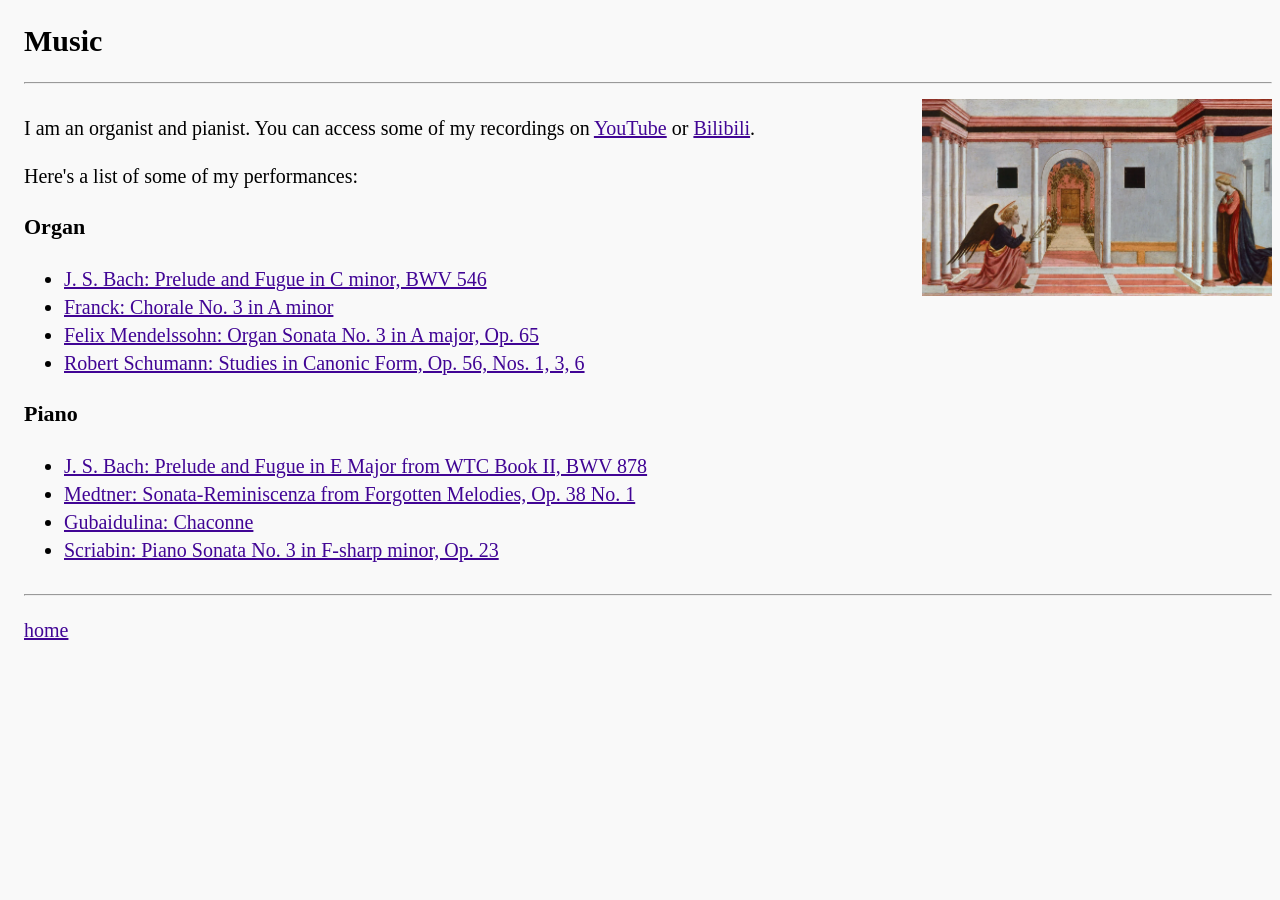
<file: music.html>
<!DOCTYPE html>
<html lang="en">
<head>
  <meta charset="UTF-8">
  <meta name="viewport" content="width=device-width, initial-scale=1.0">
  <title>Music - Alex Sheng</title>
  <!-- Same minimal styling as index.html -->
  <style>
    body {
      background-color: #f9f9f9;
      font-size: 20px;
      margin-left: 24px;
      line-height: 1.4;
    }

    h1 small {font-size: 0.6em;}

    h1{
      font-size: 1.5em;
    }

    h2{
      font-size: 1.25em;
    }

    h3{
      font-size: 1.1em;
    }


    hr {
     max-width: 1250px;
      margin-left: 0;
    }

    a { color: #410595; }

    /* Keep the picture close to the left-aligned biography, not at the edge of the screen. */
    .introduction {
      max-width: 1250px;
      display: flow-root;
    }

    .portrait {
      float: right;
      width: 350px;
      max-width: 35%;
      height: auto;
      margin: 0.25em 0 1em 1.5em;
      aspect-ratio: 16/9;
      object-fit: cover;
      object-position: center;
    }

    @media (max-width: 600px) {
      .portrait {
        float: none;
        display: block;
        max-width: 100%;
        margin: 0 0 1em 0;
      }
    }
  </style>
</head>
<body>
  <header>
    <h1>Music</h1>
  </header>

  <hr>

  <main>
    <div class="introduction">
      <img class="portrait" src="assets/veneziano.webp" alt="Artwork accompanying the music page" width="260">

      <p>I am an organist and pianist. You can access some of my recordings on <a href="https://www.youtube.com/channel/UC8rZi3endlvKFcRgIQ51D9A">YouTube</a> or <a href="https://space.bilibili.com/350146251">Bilibili</a>.</p>

      <p>Here's a list of some of my performances:</p>

      <h3>Organ</h3>
      <ul>
        <li><a href="https://www.youtube.com/watch?v=0xG4slGOe5g">J. S. Bach: Prelude and Fugue in C minor, BWV 546</a></li>
        <li><a href="https://www.youtube.com/watch?v=DOmEpotVGIw">Franck: Chorale No. 3 in A minor</a></li>
        <li><a href="https://www.youtube.com/watch?v=lJwX7GkAiOE">Felix Mendelssohn: Organ Sonata No. 3 in A major, Op. 65</a></li>
        <li><a href="https://www.youtube.com/watch?v=y0UZ8tYjzs8">Robert Schumann: Studies in Canonic Form, Op. 56, Nos. 1, 3, 6</a></li>
      </ul>

      <h3>Piano</h3>
      <ul>
        <li><a href="https://www.youtube.com/watch?v=dP7I1RQTZa4">J. S. Bach: Prelude and Fugue in E Major from WTC Book II, BWV 878</a></li>
        <li><a href="https://www.youtube.com/watch?v=-QdifBQKV6A">Medtner: Sonata-Reminiscenza from Forgotten Melodies, Op. 38 No. 1</a></li>
        <li><a href="https://www.youtube.com/watch?v=LuwyZMN-AC8">Gubaidulina: Chaconne</a></li>
        <li><a href="https://www.youtube.com/watch?v=r_8bHljBJ8M">Scriabin: Piano Sonata No. 3 in F-sharp minor, Op. 23</a></li>
      </ul>
    </div>

  </main>

  <hr>

  <p><a href="index.html">home</a></p>
</body>
</html>
</file>
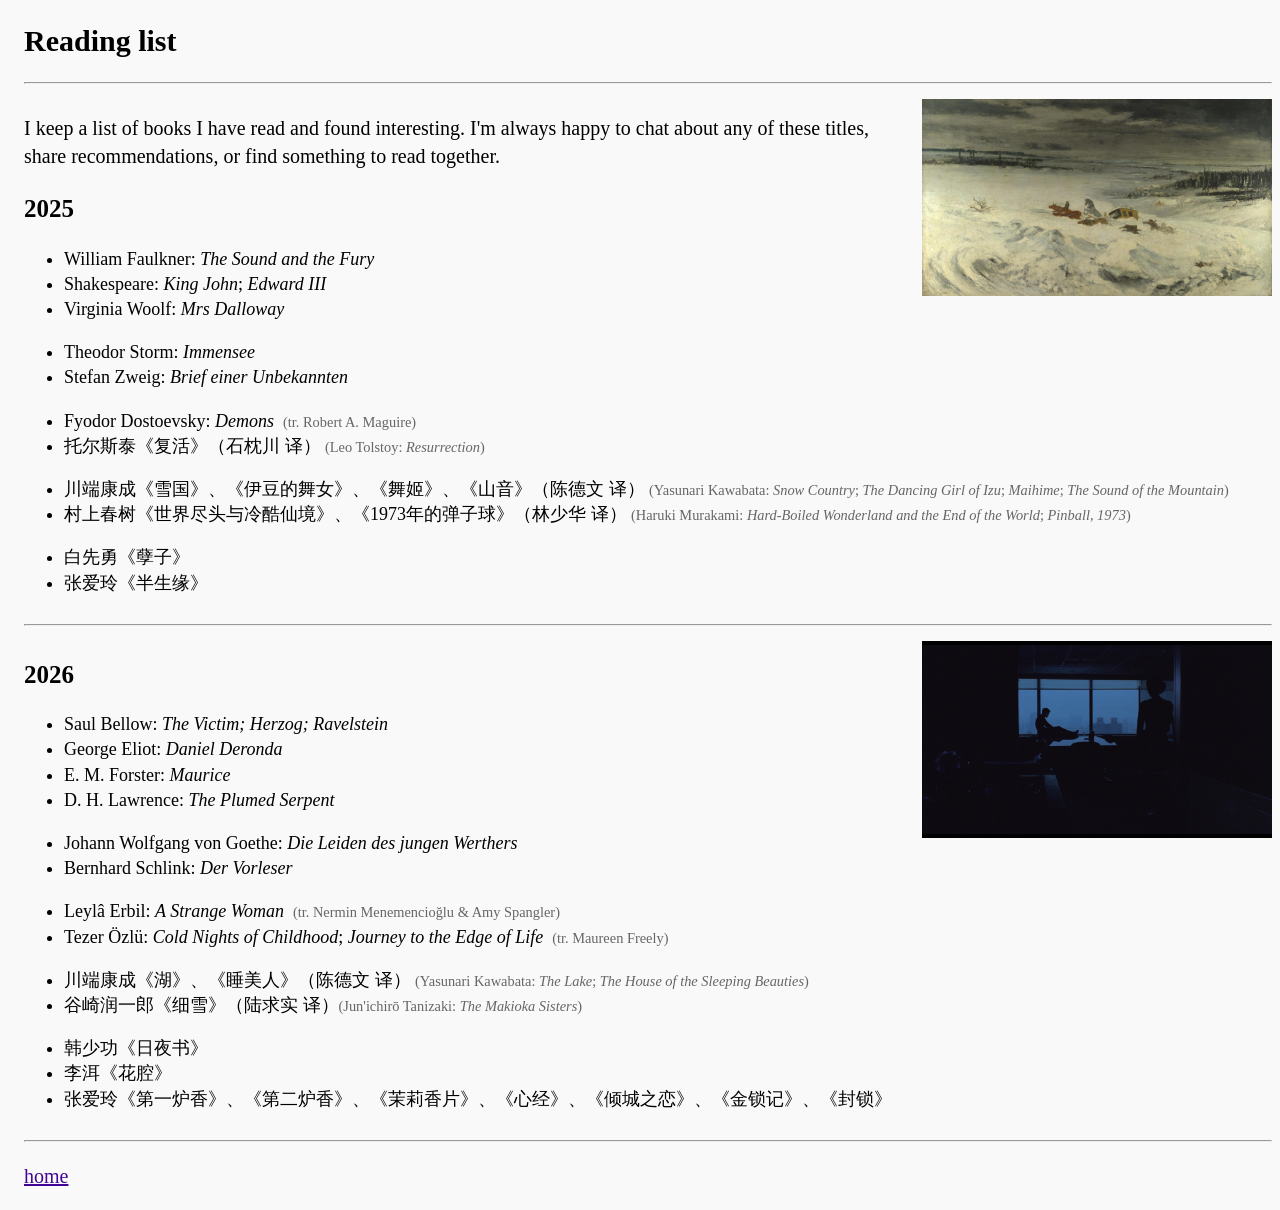
<file: reading.html>
<!DOCTYPE html>
<html lang="en">
<head>
  <meta charset="UTF-8">
  <meta name="viewport" content="width=device-width, initial-scale=1.0">
  <title>Reading list - Alex Sheng</title>
  <!-- Same minimal styling as index.html -->
  <style>
    body {
      background-color: #f9f9f9;
      font-size: 20px;
      margin-left: 24px;
      line-height: 1.4;
    }

    ul {
      font-size: 18px;
    }

    h1{
      font-size: 1.5em;
    }

    h2{
      font-size: 1.25em;
    }

    hr {
     max-width: 1250px;
      margin-left: 0;
    }

    a { color: #410595; }

    /* Keep the picture close to the left-aligned biography, not at the edge of the screen. */
    .introduction {
      max-width: 1250px;
      display: flow-root;
    }
 
    .portrait {
      float: right;
      width: 300px;
      max-width: 35%;
      height: auto;
      margin: 0 0 1em 1.5em;
    }

    @media (max-width: 600px) {
      .portrait {
        float: none;
        display: block;
        max-width: 100%;
        margin: 0 0 1em 0;
      }
    }

    .year-block {
      max-width: 1250px;
      display: flow-root;
    }

    .year-image {
      float: right;
      width: 350px;
      max-width: 35%;
      aspect-ratio: 16/9;
      height: auto;
      object-fit: cover;
      object-position: center;
      margin: 0.25em 0 1em 1.5em;
    }

    @media (max-width: 600px) {
      .year-image {
        float: none;
        display: block;
        max-width: 100%;
        margin: 0 0 1em 0;
      }
    }


  </style>
</head>
<body>
  <header>
    <h1>Reading list</h1>
  </header>

  <hr>

  <main>
    <div class="introduction">

      <div class="year-block">
      <img class="year-image" src="assets/courbet.jpg" alt="Artwork for 2025 reading list">

      <p>I keep a list of books I have read and found interesting. I'm always happy to chat about any of these titles, share recommendations, or find something to read together.</p>



      <h2>2025</h2>

      <!-- British literature -->
      <ul>
<li>William Faulkner: <i>The Sound and the Fury</i></li>
<li>Shakespeare: <i>King John</i>; <i>Edward III</i></li>
<li>Virginia Woolf: <i>Mrs Dalloway</i></li>
</ul>

      <!-- German-language literature -->
      <ul>
<li>Theodor Storm: <i>Immensee</i></li>
<li>Stefan Zweig: <i>Brief einer Unbekannten</i></li>
</ul>

      <!-- Russian literature -->
      <ul>
<li>Fyodor Dostoevsky: <i>Demons</i>&nbsp; <span style="font-size: 0.8em; color: #666;">(tr. Robert A. Maguire)</span></li>
<li>托尔斯泰《复活》（石枕川 译） <span style="font-size: 0.8em; color: #666;">(Leo Tolstoy: <i>Resurrection</i>)</span></li>
</ul>

      <!-- Japanese literature -->
      <ul>
<li>川端康成《雪国》、《伊豆的舞女》、《舞姬》、《山音》（陈德文 译） <span style="font-size: 0.8em; color: #666;">(Yasunari Kawabata: <i>Snow Country</i>; <i>The Dancing Girl of Izu</i>; <i>Maihime</i>; <i>The Sound of the Mountain</i>)</span></li>
<li>村上春树《世界尽头与冷酷仙境》、《1973年的弹子球》（林少华 译） <span style="font-size: 0.8em; color: #666;">(Haruki Murakami: <i>Hard-Boiled Wonderland and the End of the World</i>; <i>Pinball, 1973</i>)</span></li>
</ul>

      <!-- Chinese-language literature -->
      <ul>
<li>白先勇《孽子》</li>
<li>张爱玲《半生缘》</li>
</ul>

    </div>

    <hr>

    <div class="year-block">
    <img class="year-image" src="assets/edward.jpeg" alt="Artwork for 2026 reading list">

    <h2>2026</h2>

    <!-- British literature -->
    <ul>
<li>Saul Bellow: <i>The Victim; Herzog; Ravelstein</i></li>
<li>George Eliot: <i>Daniel Deronda</i></li>
<li>E. M. Forster: <i>Maurice</i></li>
<li>D. H. Lawrence: <i>The Plumed Serpent</i></li>
</ul>

    <!-- German-language literature -->
    <ul>
<li>Johann Wolfgang von Goethe: <i>Die Leiden des jungen Werthers</i></li>
<li>Bernhard Schlink: <i>Der Vorleser</i></li>
</ul>

    <!-- Turkish literature -->
    <ul>
<li>Leylâ Erbil: <i>A Strange Woman</i> &nbsp;<span style="font-size: 0.8em; color: #666;">(tr. Nermin Menemencioğlu & Amy Spangler)</span></li>
<li>Tezer Özlü: <i>Cold Nights of Childhood</i>; <i>Journey to the Edge of Life</i> &nbsp;<span style="font-size: 0.8em; color: #666;">(tr. Maureen Freely)</span></li>
</ul>

    <!-- Japanese literature -->
    <ul>
<li>川端康成《湖》、《睡美人》（陈德文 译） <span style="font-size: 0.8em; color: #666;">(Yasunari Kawabata: <i>The Lake</i>; <i>The House of the Sleeping Beauties</i>)</span></li>
<li>谷崎润一郎《细雪》（陆求实 译）<span style="font-size: 0.8em; color: #666;">(Jun'ichirō Tanizaki: <i>The Makioka Sisters</i>)</span></li>
</ul>

    <!-- Chinese-language literature -->
    <ul>
<li>韩少功《日夜书》</li>
<li>李洱《花腔》</li>
<li>张爱玲《第一炉香》、《第二炉香》、《茉莉香片》、《心经》、《倾城之恋》、《金锁记》、《封锁》</li>
</ul>

    <!--

      <li>谷崎润一郎《少将滋干之母》（王述坤译）11/26 <span class="translation">(Jun'ichirō Tanizaki: <i>Captain Shigemoto's Mother</i>)</span></li>
      <li>谷崎润一郎《细雪》（陆求实译）11/26 <span class="translation">(Jun'ichirō Tanizaki: <i>The Makioka Sisters</i>)</span></li>
      <li>Johann Wolfgang von Goethe: <i>Die Leiden des jungen Werthers</i></li>
      《掌小说集》（高慧勤、徐建雄译） <i>Palm-of-the-Hand Stories</i>
      <li>Clarice Lispector: <i>The Passion According to G.H.</i> (tr. Idra Novey)</li>
      Adam Bede
      Musil

      jean genet

      dante
      melville
      -->

  </main>

  <hr>

  <p><a href="index.html">home</a></p>


</body>
</html>
</file>
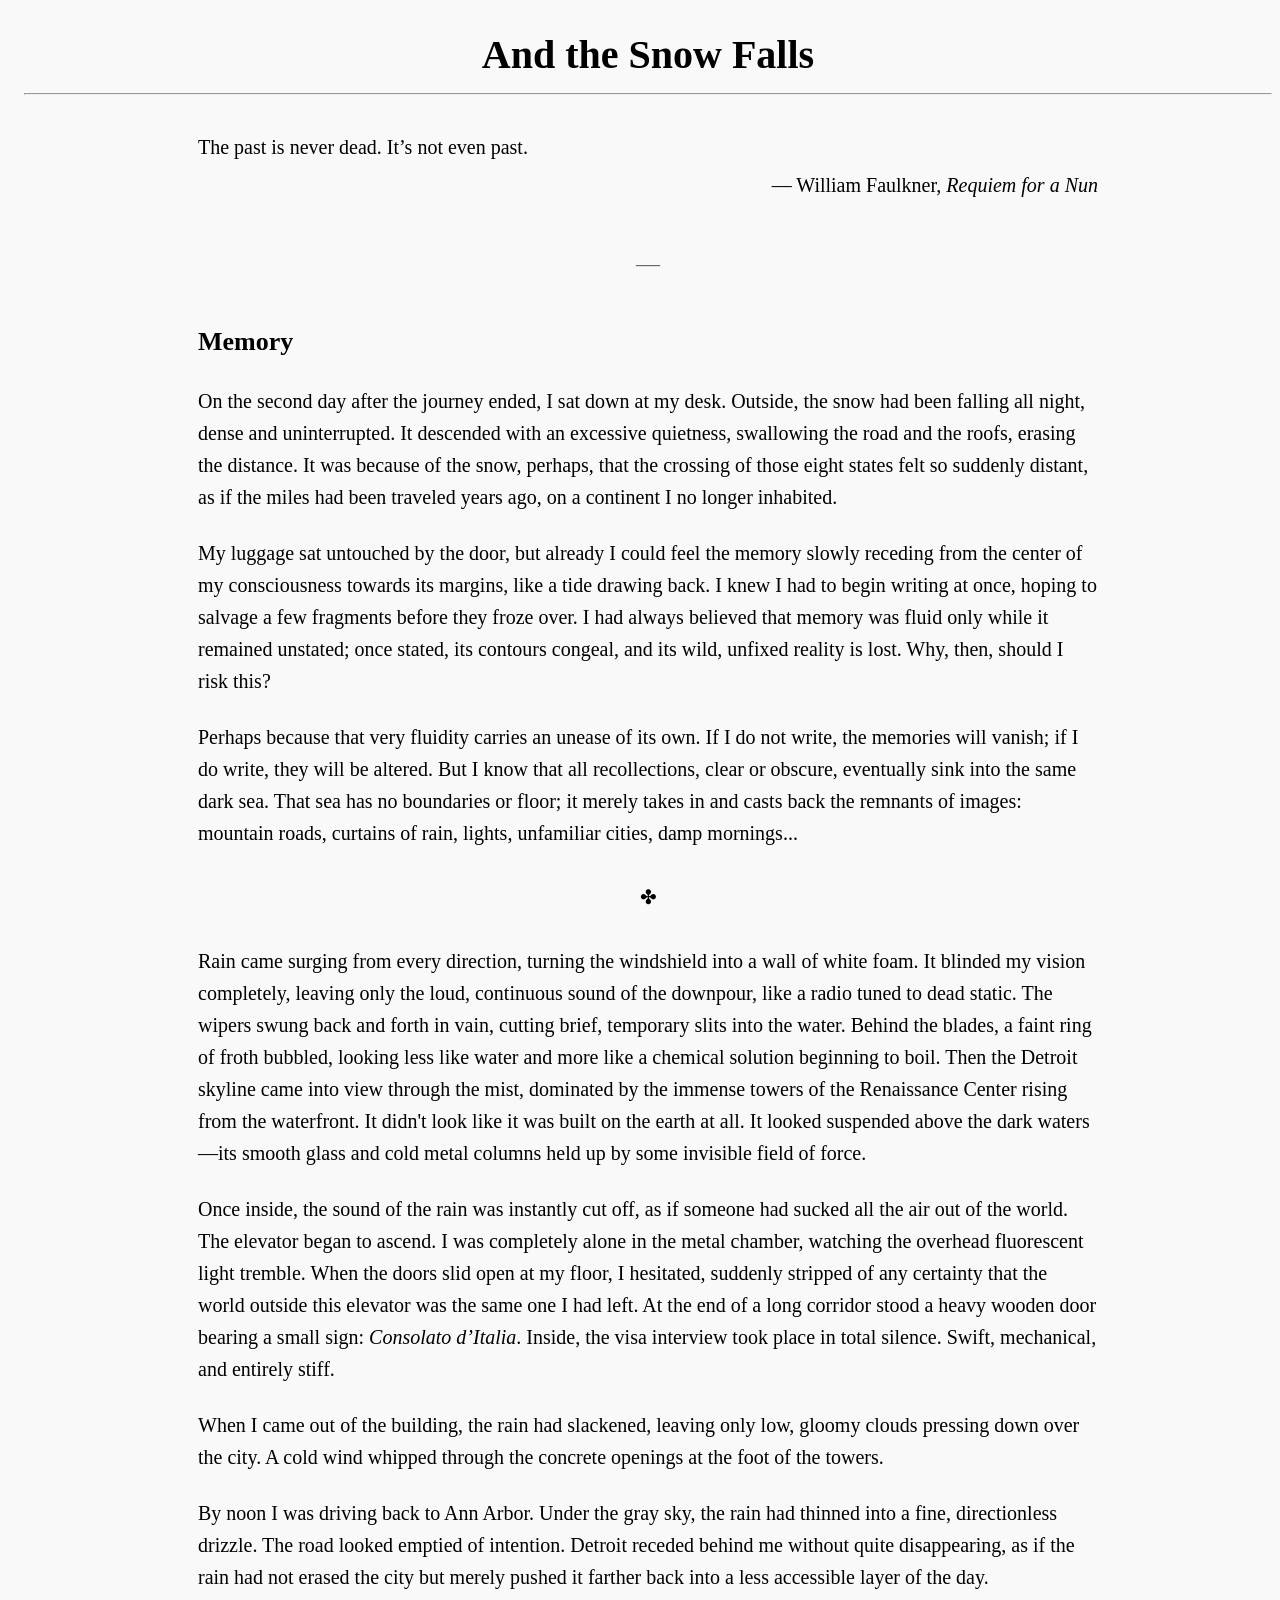
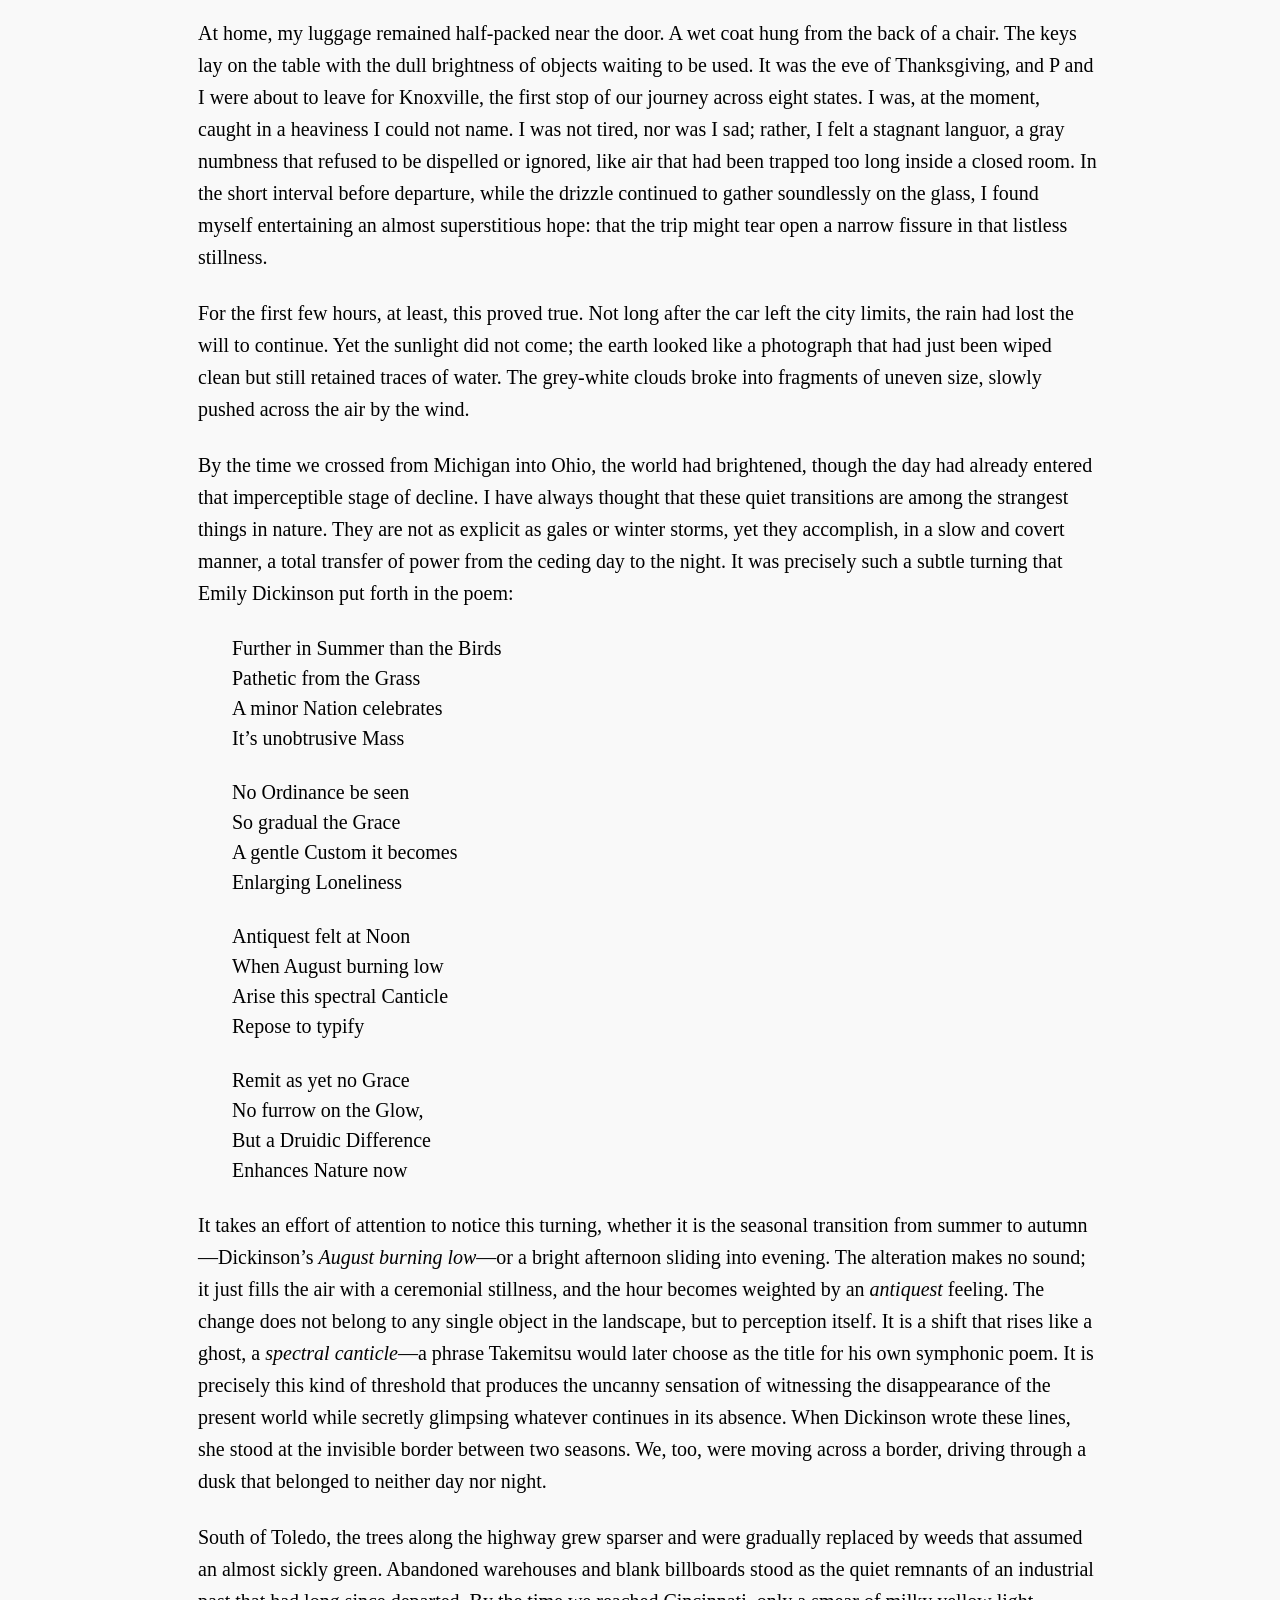
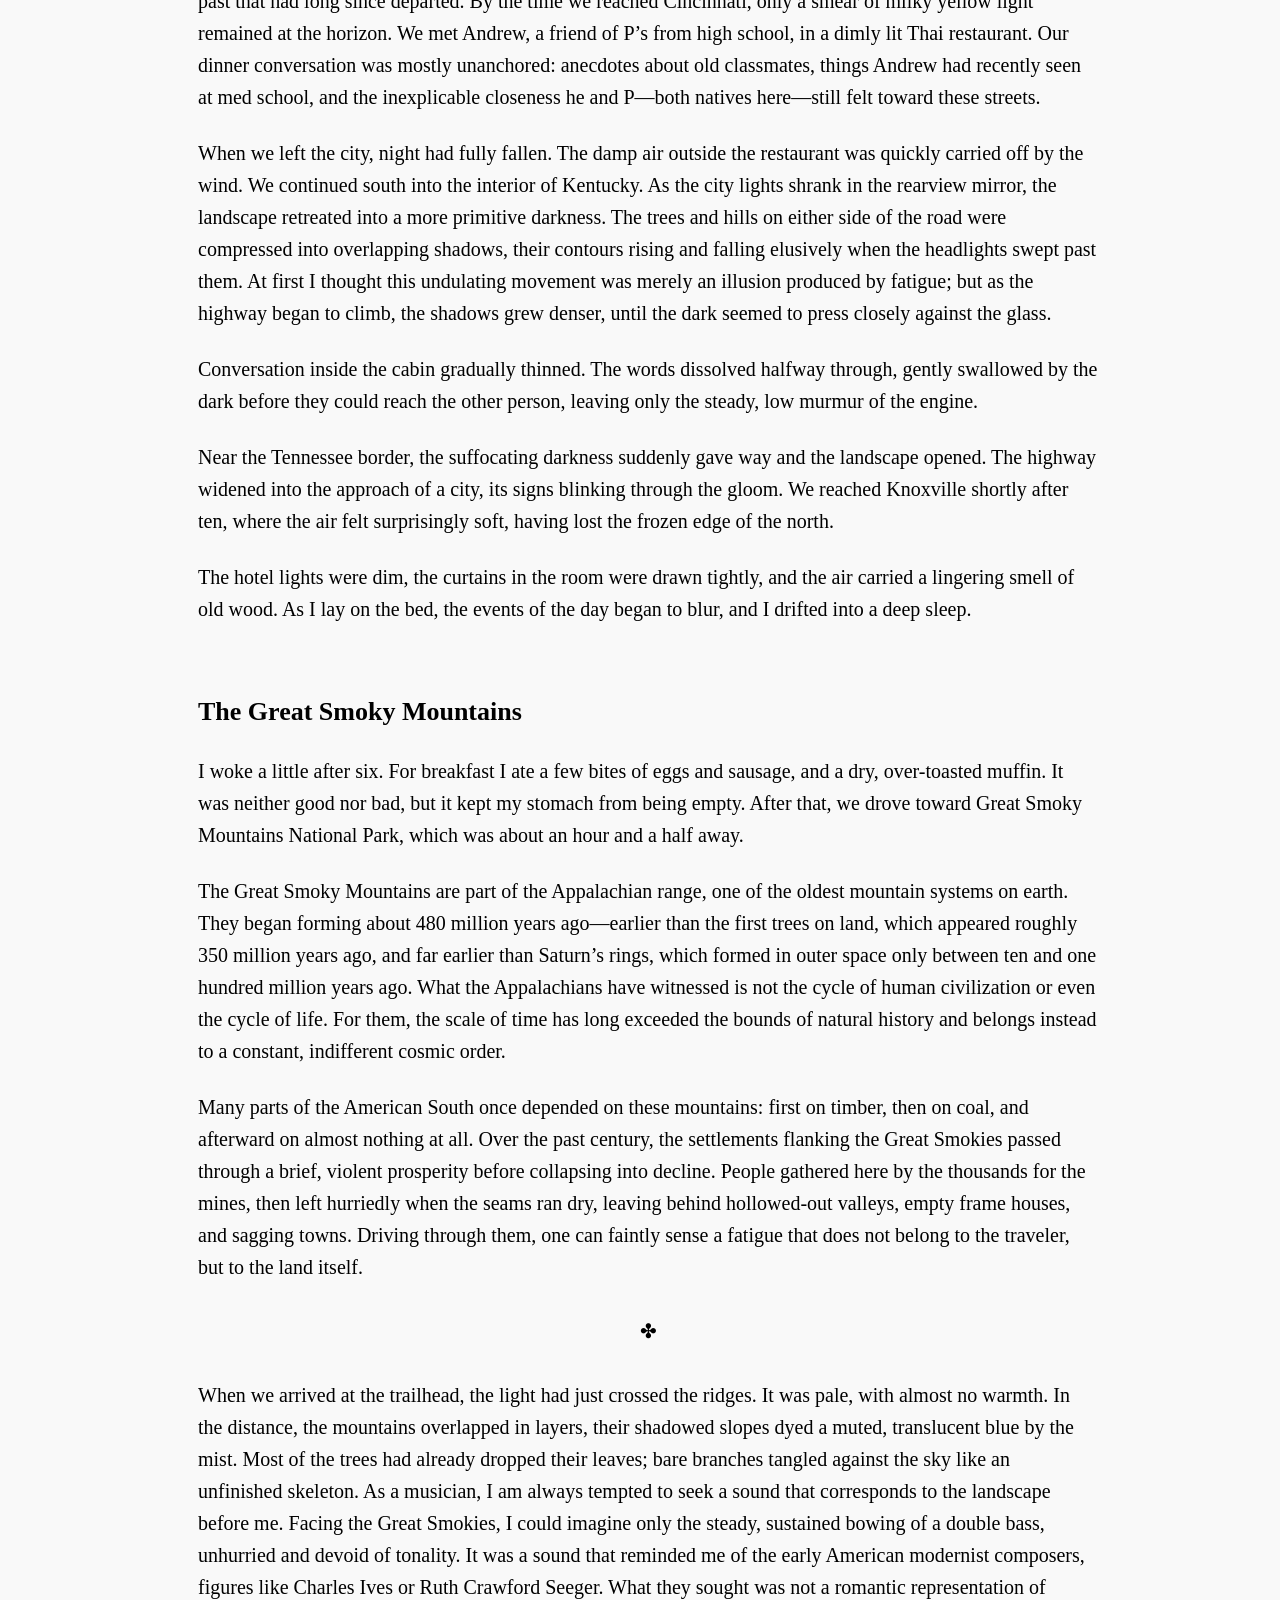
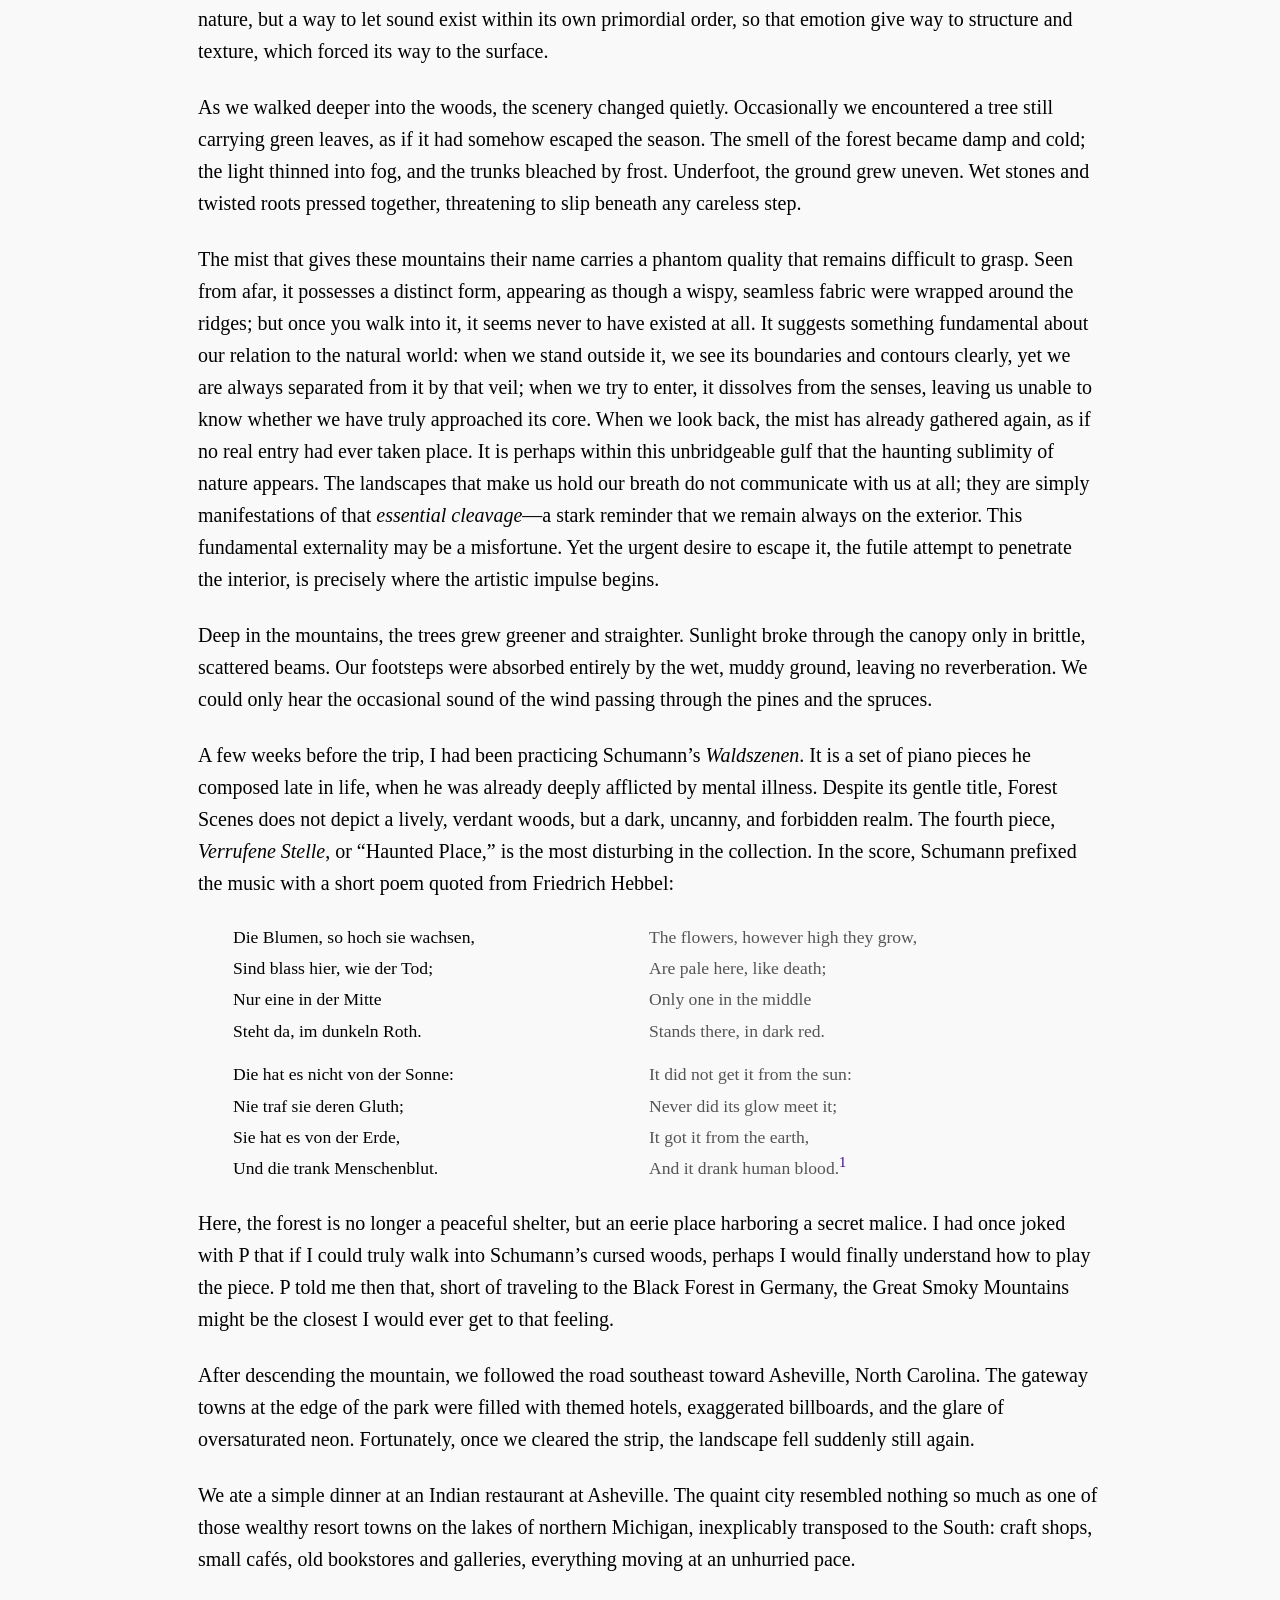
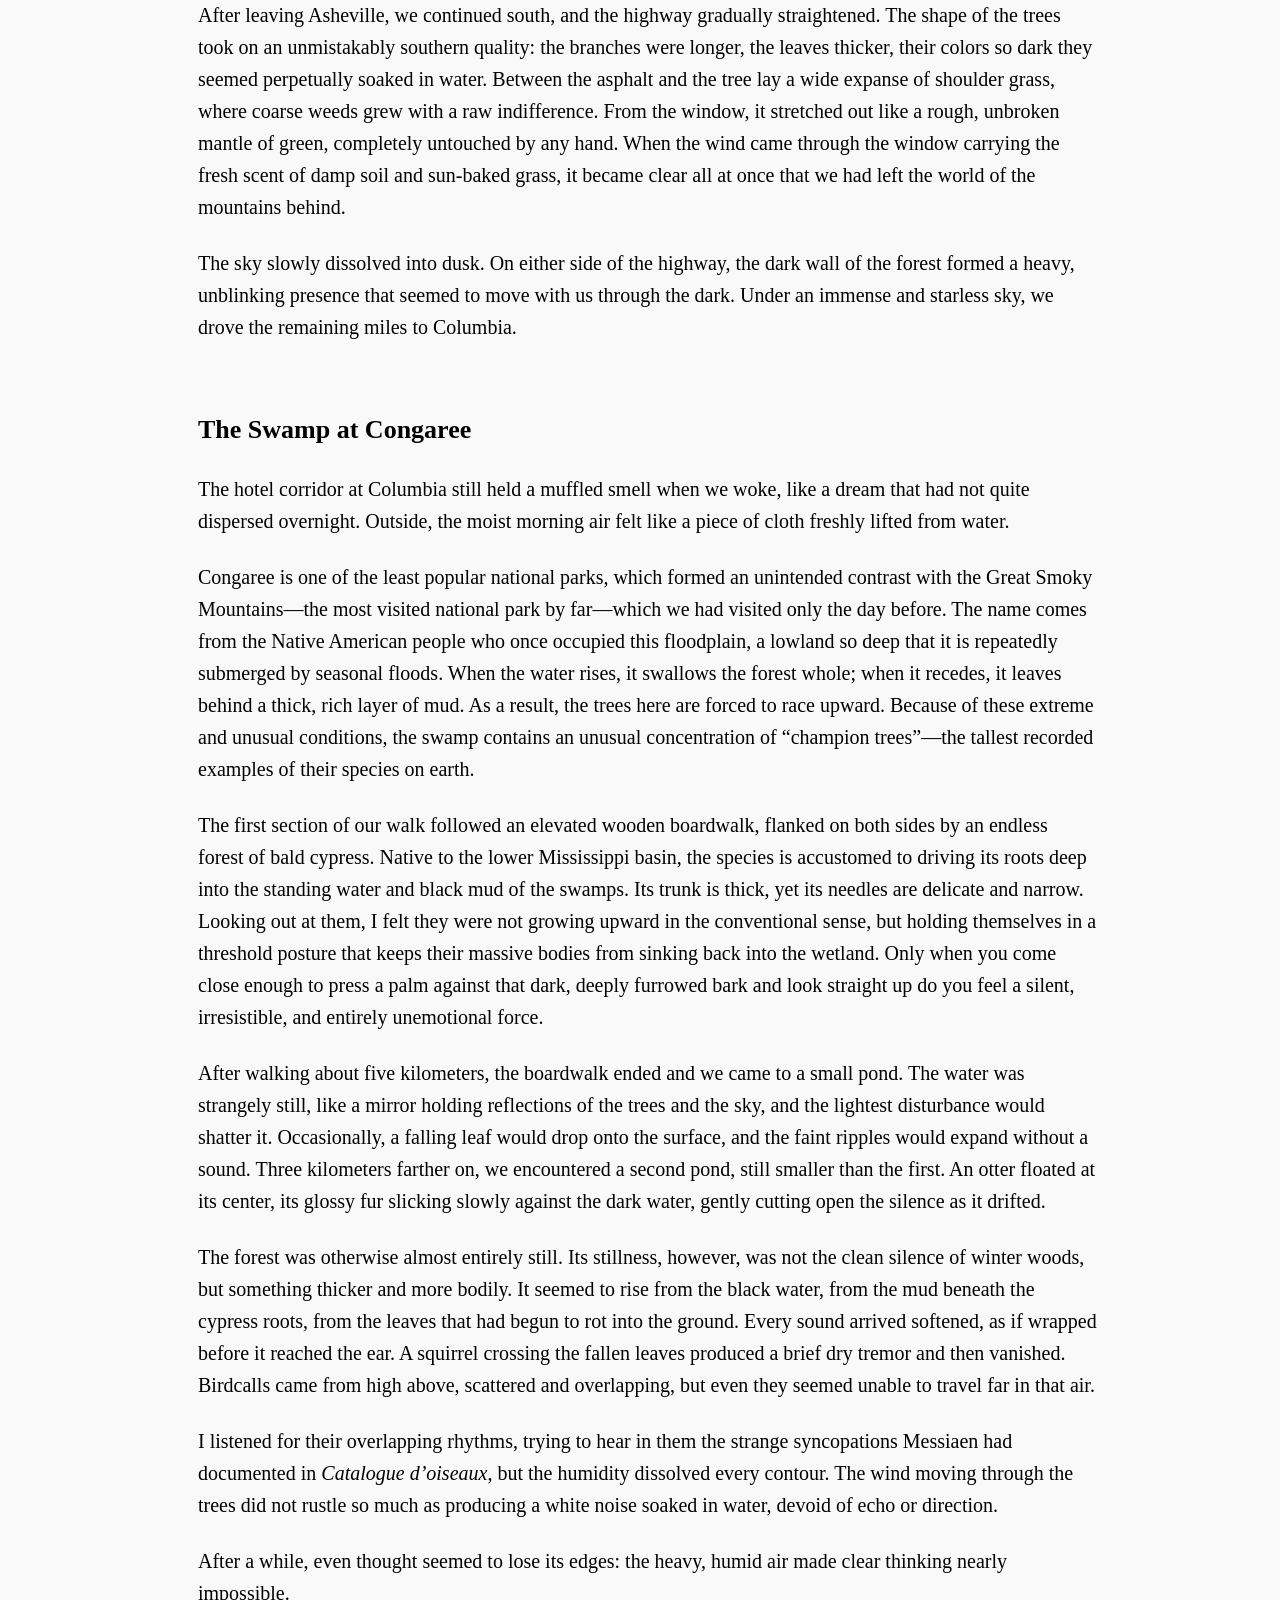
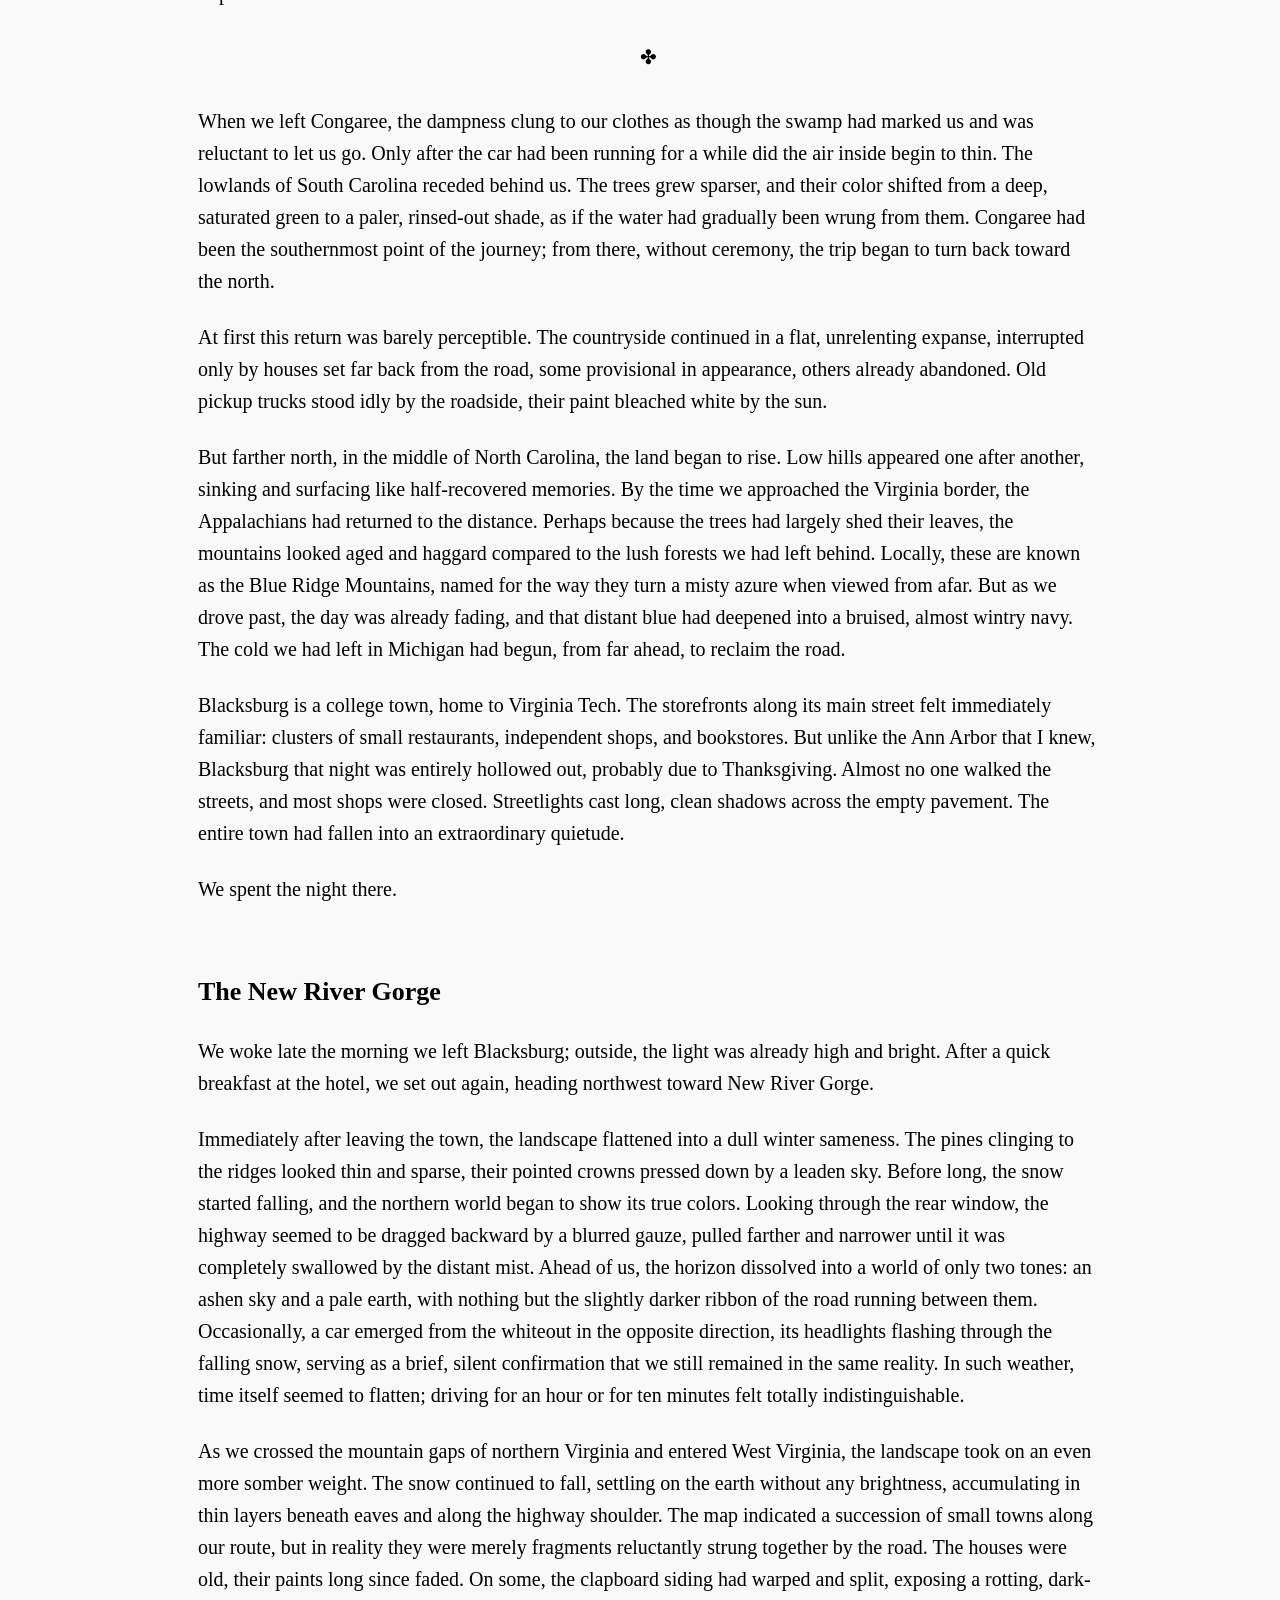
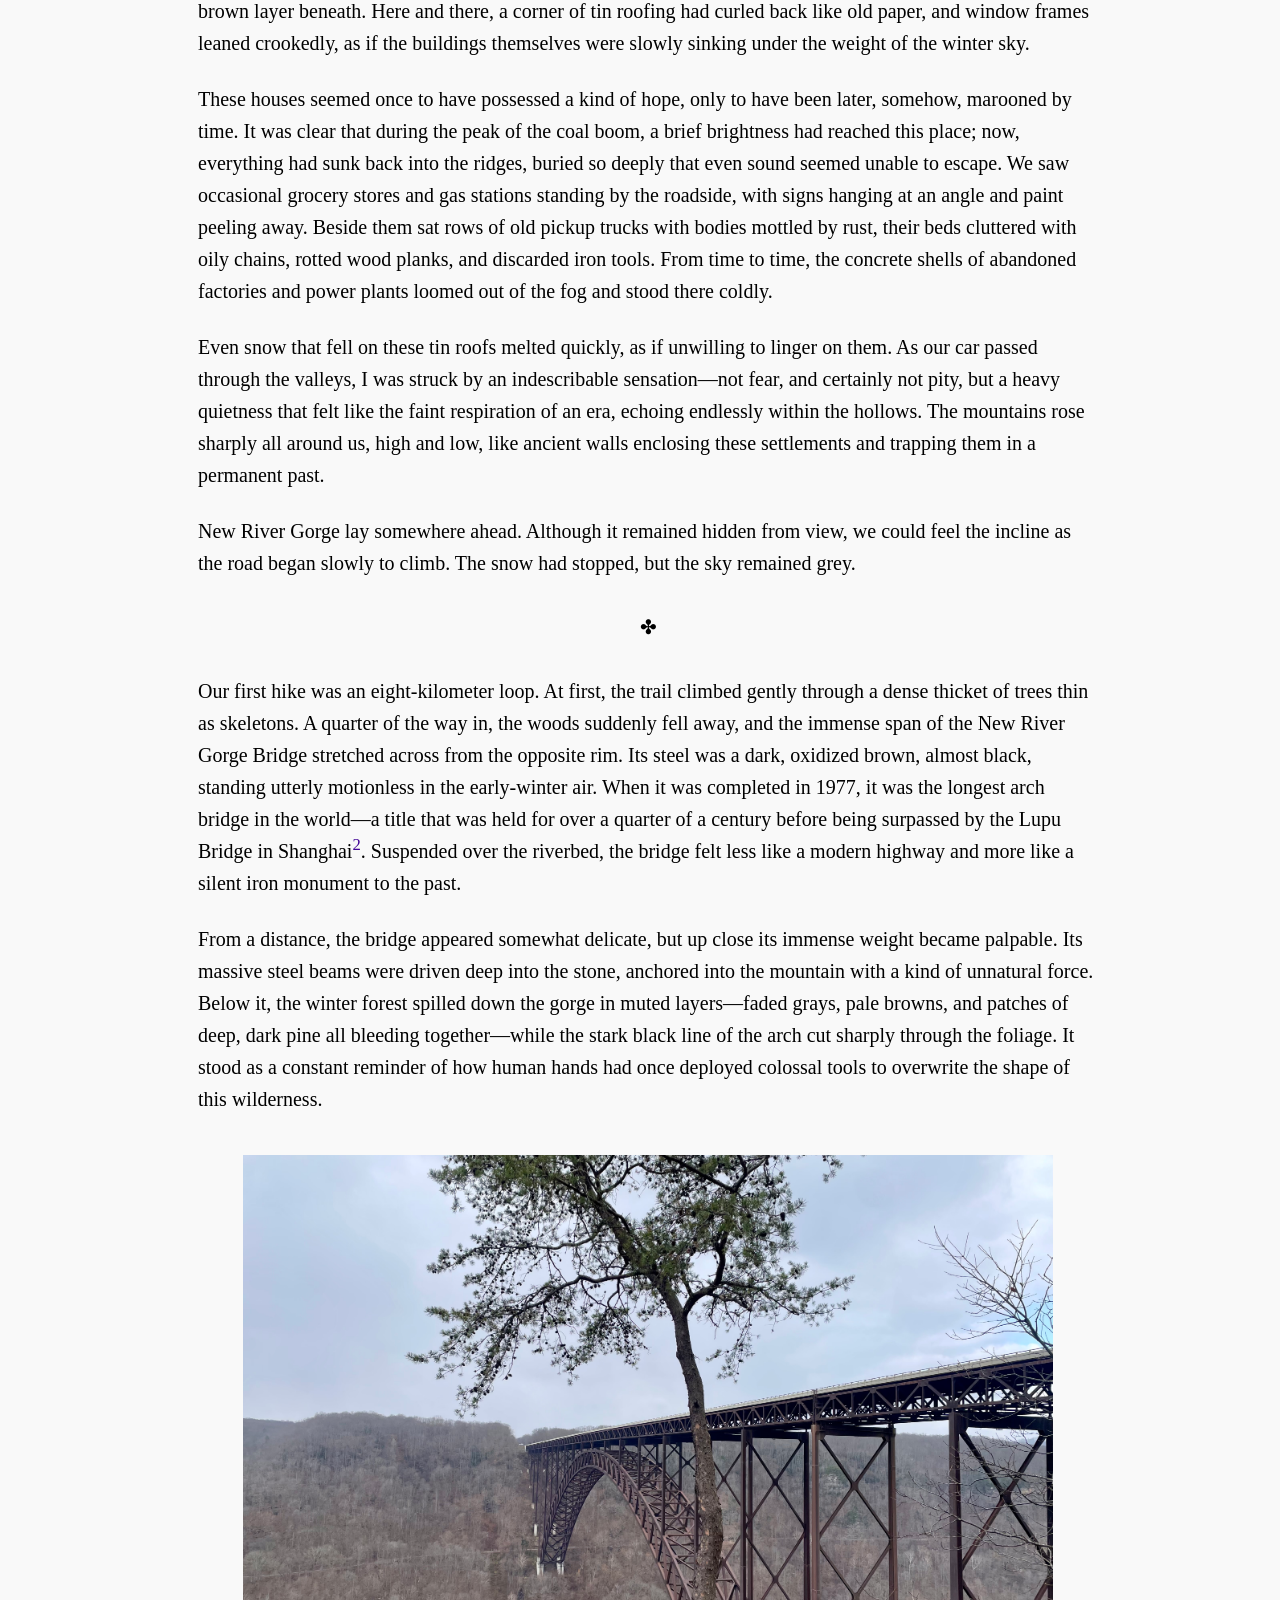
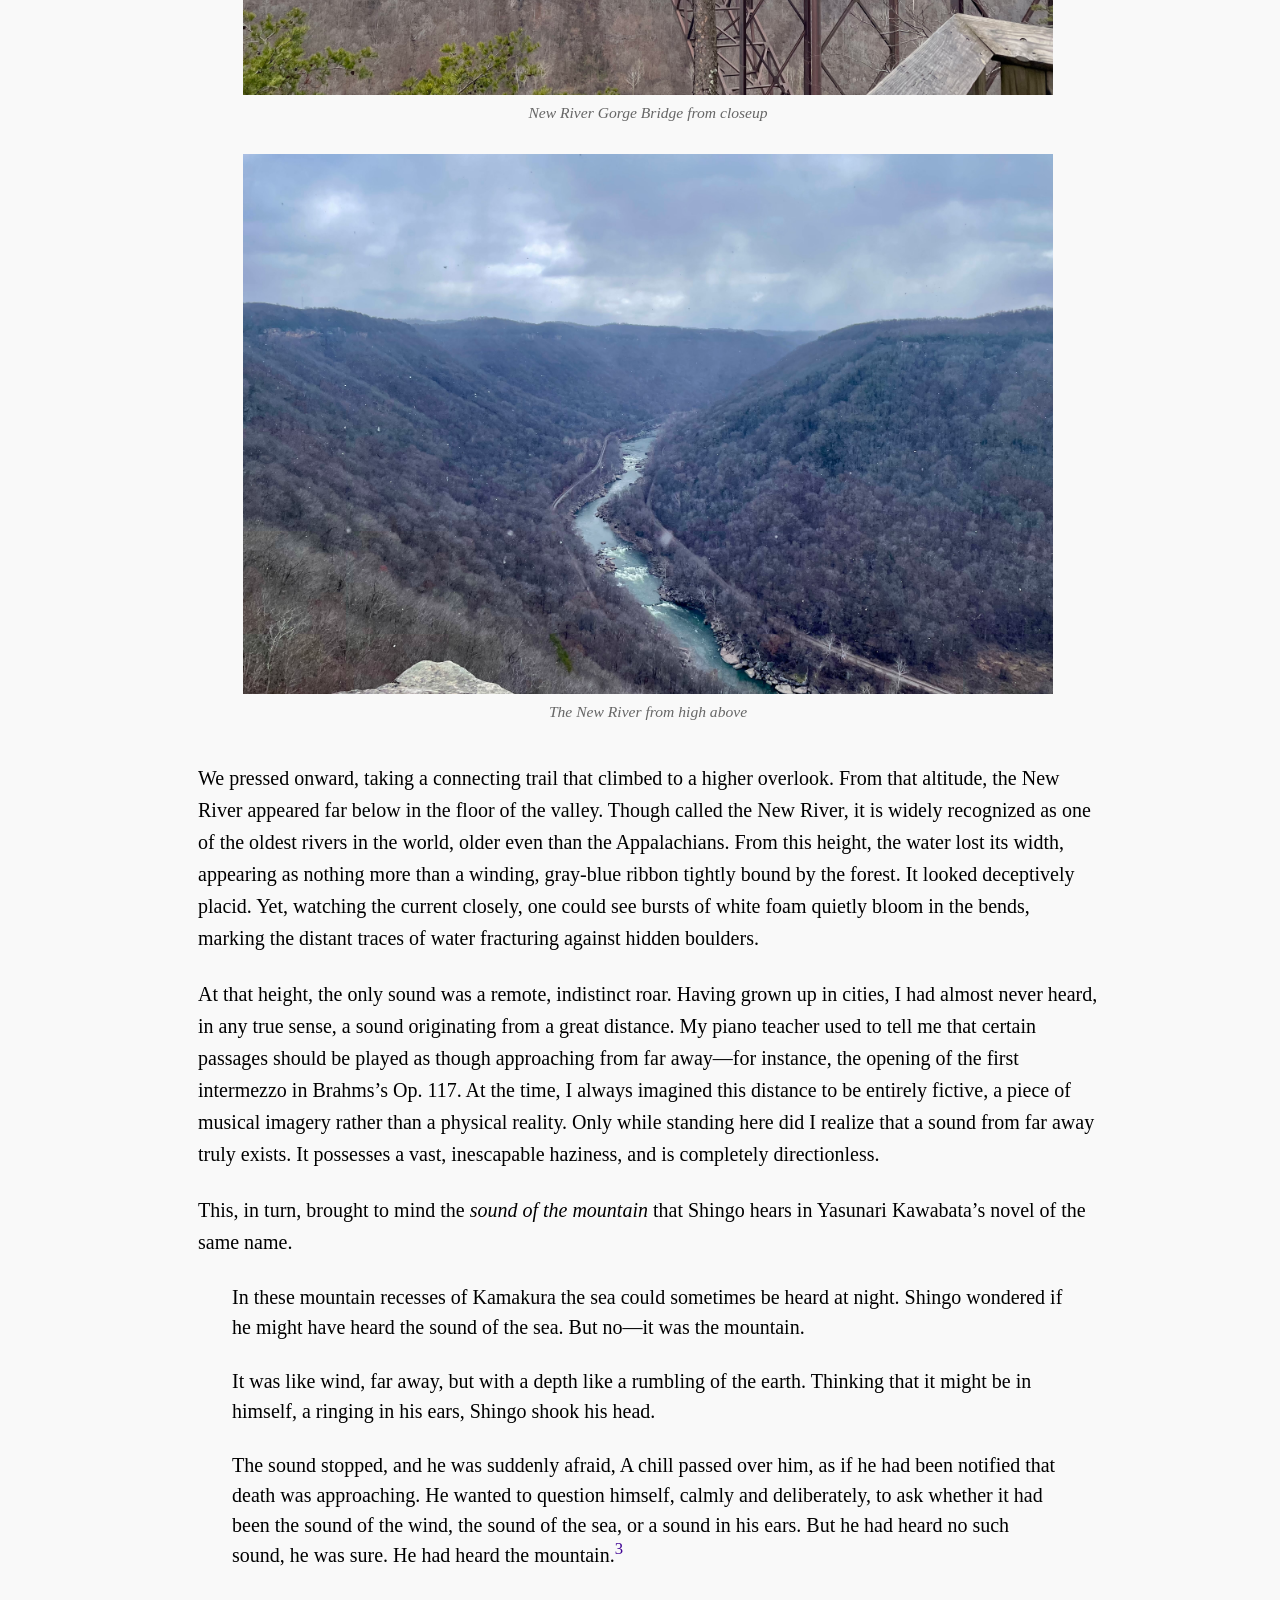
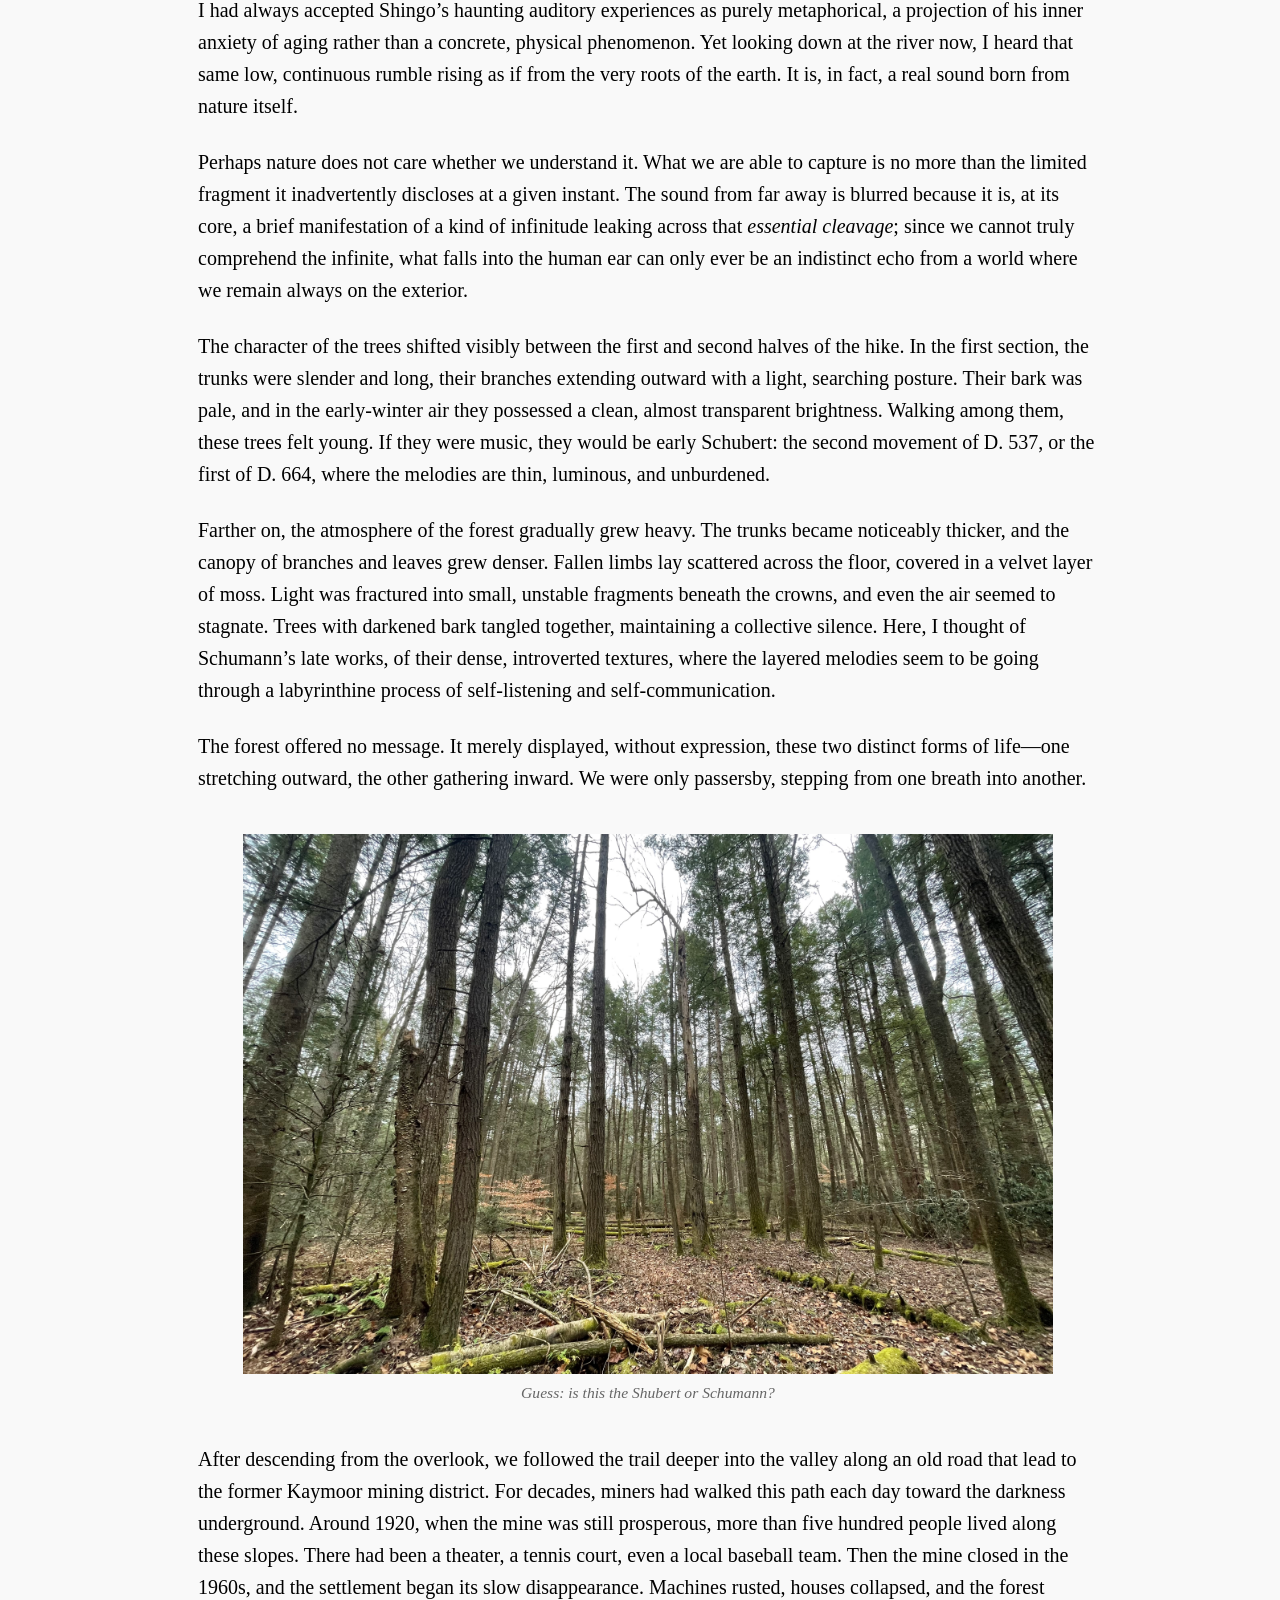
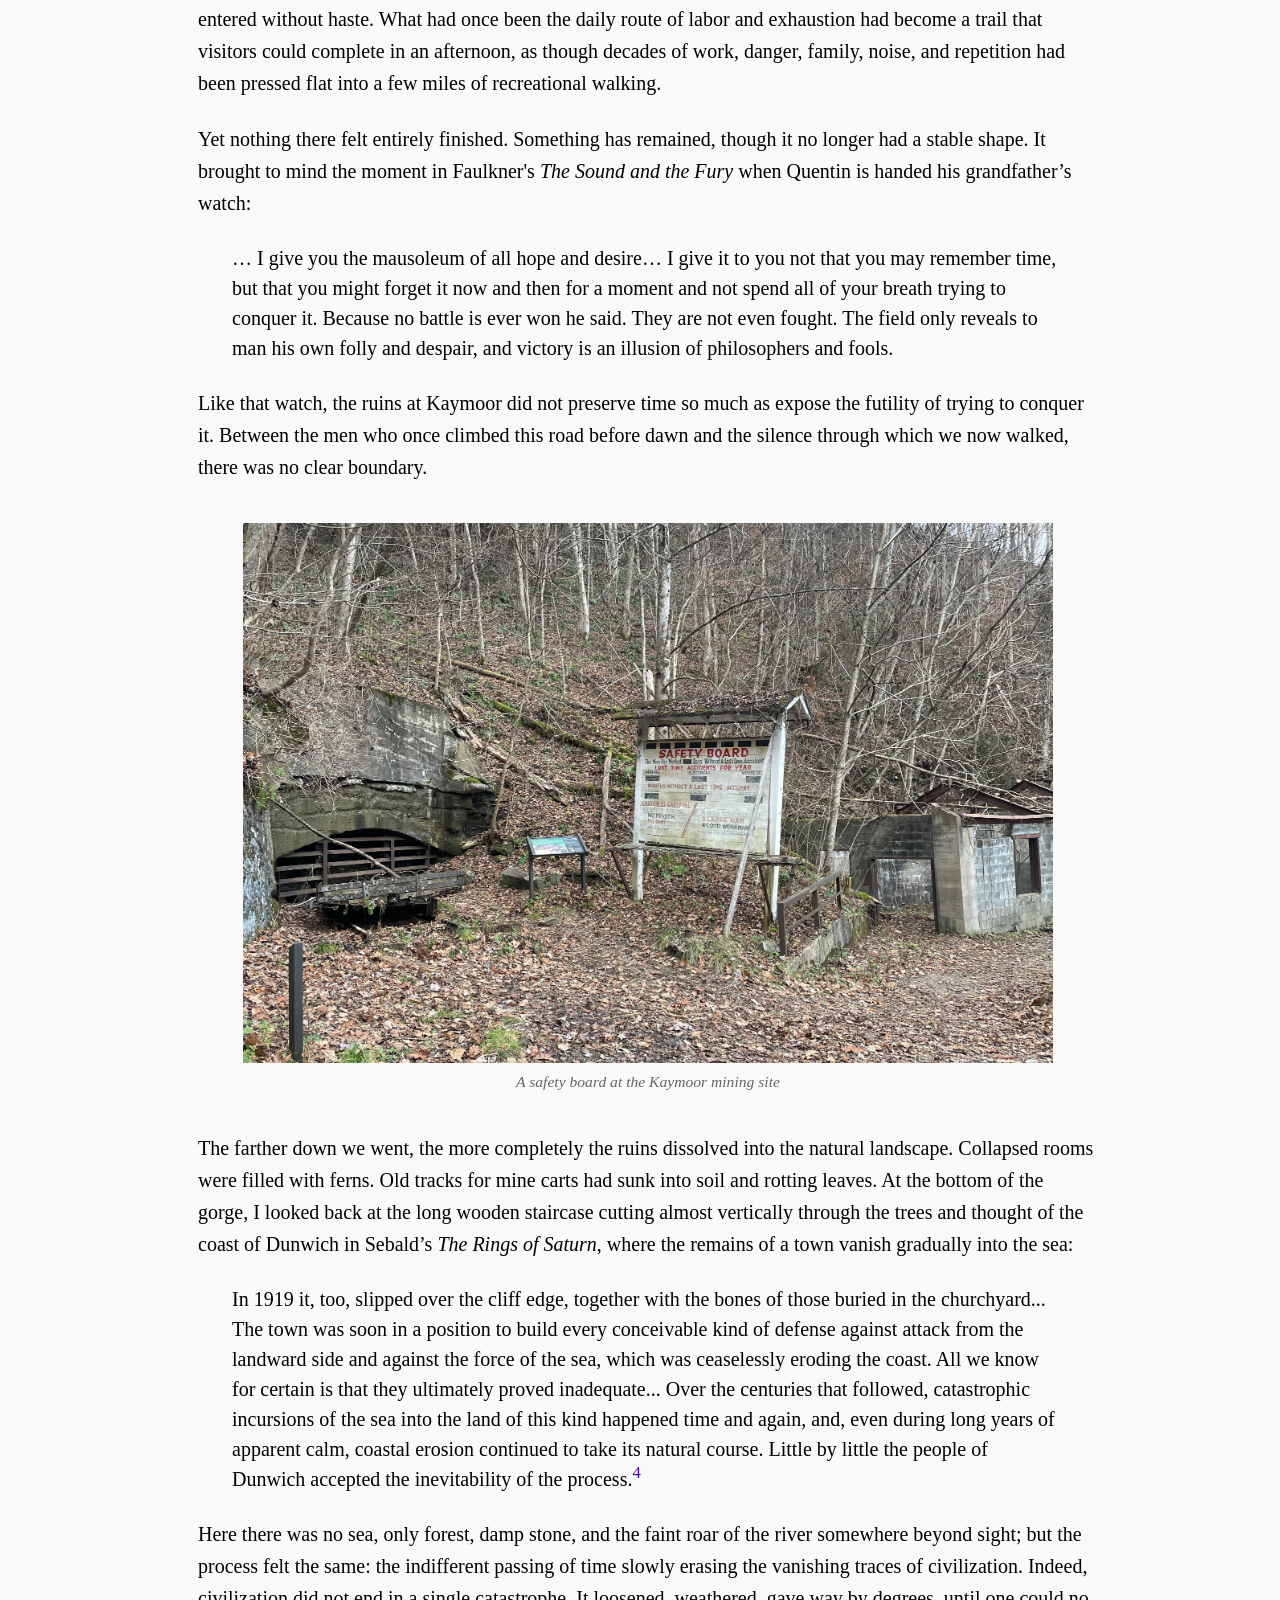
<file: snow.html>
<!DOCTYPE html>
<html lang="en">
<head>
  <meta charset="UTF-8">
  <meta name="viewport" content="width=device-width, initial-scale=1.0">
  <title>And the Snow Falls - Alex Sheng</title>
  <link rel="stylesheet" href="essay.css">
  <!-- Same photograph layout as the finalized A Lycian Fire. -->
  <style>
    .essay .image-grid.cols-2,
    .essay .image-grid.cols-3 {
      grid-template-columns: minmax(0, 1fr);
      gap: 1.5em;
    }

    /* Apply the same dimensions to ALL images, single and grouped. */
    .essay .essay-figure img,
    .essay .image-grid.cols-2 img,
    .essay .image-grid.cols-3 img {
      display: block;
      width: 90%;
      max-width: 100%;
      height: auto;
      aspect-ratio: 3/2;
      object-fit: cover;
      margin: 0 auto;
    }
  

    /* The trip map is portrait-oriented; show it completely without cropping. */
    .essay .route-map img {
      width: min(70%, 460px);
      height: auto;
      aspect-ratio: auto;
      object-fit: contain;
    }

    /* Keep Hebbel's German and English columns readable on narrow screens. */
    .essay .parallel-poem {
      table-layout: fixed;
      font-size: 0.88em;
    }
    .essay .parallel-poem td {
      overflow-wrap: anywhere;
      padding-right: 0.35em;
    }
    @media (max-width: 600px) {
      .essay .parallel-poem { font-size: 0.78em; }
      .essay .route-map img { width: min(90%, 460px); }
    }
  </style>
</head>
<body>
  <header>
    <h1>And the Snow Falls</h1>
  </header>

  <hr>

  <main class="essay"><div class="epigraph">
        <p class="epigraph-text">The past is never dead. It’s not even past.</p>
        <p class="epigraph-source">— William Faulkner, <i>Requiem for a Nun</i></p>
        </div>

        <div class="epigraph-divider">&mdash;</div>

        <h2>Memory</h2>

        <p>
        On the second day after the journey ended, I sat down at my desk. Outside, the snow had been falling all night, dense and uninterrupted. It descended with an excessive quietness, swallowing the road and the roofs, erasing the distance. It was because of the snow, perhaps, that the crossing of those eight states felt so suddenly distant, as if the miles had been traveled years ago, on a continent I no longer inhabited.
        </p>

        <p>
        My luggage sat untouched by the door, but already I could feel the memory slowly receding from the center of my consciousness towards its margins, like a tide drawing back. I knew I had to begin writing at once, hoping to salvage a few fragments before they froze over. I had always believed that memory was fluid only while it remained unstated; once stated, its contours congeal, and its wild, unfixed reality is lost. Why, then, should I risk this?&nbsp;
        </p>

        <p>
        Perhaps because that very fluidity carries an unease of its own. If I do not write, the memories will vanish; if I do write, they will be altered. But I know that all recollections, clear or obscure, eventually sink into the same dark sea. That sea has no boundaries or floor; it merely takes in and casts back the remnants of images: mountain roads, curtains of rain, lights, unfamiliar cities, damp mornings...
        </p>

        <div class="scene-break">&#10020;</div>

        <p>
        Rain came surging from every direction, turning the windshield into a wall of white foam. It blinded my vision completely, leaving only the loud, continuous sound of the downpour, like a radio tuned to dead static. The wipers swung back and forth in vain, cutting brief, temporary slits into the water. Behind the blades, a faint ring of froth bubbled, looking less like water and more like a chemical solution beginning to boil. Then the Detroit skyline came into view through the mist, dominated by the immense towers of the Renaissance Center rising from the waterfront. It didn't look like it was built on the earth at all. It looked suspended above the dark waters—its smooth glass and cold metal columns held up by some invisible field of force.
        </p>

        <p>
        Once inside, the sound of the rain was instantly cut off, as if someone had sucked all the air out of the world. The elevator began to ascend. I was completely alone in the metal chamber, watching the overhead fluorescent light tremble. When the doors slid open at my floor, I hesitated, suddenly stripped of any certainty that the world outside this elevator was the same one I had left. At the end of a long corridor stood a heavy wooden door bearing a small sign: <i>Consolato d’Italia</i>. Inside, the visa interview took place in total silence. Swift, mechanical, and entirely stiff.
        </p>

        <p>
        When I came out of the building, the rain had slackened, leaving only low, gloomy clouds pressing down over the city. A cold wind whipped through the concrete openings at the foot of the towers.
        </p>

        <p>
        By noon I was driving back to Ann Arbor. Under the gray sky, the rain had thinned into a fine, directionless drizzle. The road looked emptied of intention. Detroit receded behind me without quite disappearing, as if the rain had not erased the city but merely pushed it farther back into a less accessible layer of the day.
        </p>

        <p>
        At home, my luggage remained half-packed near the door. A wet coat hung from the back of a chair. The keys lay on the table with the dull brightness of objects waiting to be used. It was the eve of Thanksgiving, and P and I were about to leave for Knoxville, the first stop of our journey across eight states. I was, at the moment, caught in a heaviness I could not name. I was not tired, nor was I sad; rather, I felt a stagnant languor, a gray numbness that refused to be dispelled or ignored, like air that had been trapped too long inside a closed room. In the short interval before departure, while the drizzle continued to gather soundlessly on the glass, I found myself entertaining an almost superstitious hope: that the trip might tear open a narrow fissure in that listless stillness.
        </p>

        <p>
        For the first few hours, at least, this proved true. Not long after the car left the city limits, the rain had lost the will to continue. Yet the sunlight did not come; the earth looked like a photograph that had just been wiped clean but still retained traces of water. The grey-white clouds broke into fragments of uneven size, slowly pushed across the air by the wind.
        </p>

        <p>
        By the time we crossed from Michigan into Ohio, the world had brightened, though the day had already entered that imperceptible stage of decline. I have always thought that these quiet transitions are among the strangest things in nature. They are not as explicit as gales or winter storms, yet they accomplish, in a slow and covert manner, a total transfer of power from the ceding day to the night. It was precisely such a subtle turning that Emily Dickinson put forth in the poem:
        </p>

        <blockquote>
        Further in Summer than the Birds<br>
        Pathetic from the Grass<br>
        A minor Nation celebrates<br>
        It’s unobtrusive Mass<br>
        </blockquote>
        
        <blockquote>
        No Ordinance be seen<br>
        So gradual the Grace<br>
        A gentle Custom it becomes<br>
        Enlarging Loneliness<br>
        </blockquote>
        
        <blockquote>
        Antiquest felt at Noon<br>
        When August burning low<br>
        Arise this spectral Canticle<br>
        Repose to typify<br>
        </blockquote>
        
        <blockquote>
        Remit as yet no Grace<br>
        No furrow on the Glow,<br>
        But a Druidic Difference<br>
        Enhances Nature now<br>
        </blockquote>

        <p>
        It takes an effort of attention to notice this turning, whether it is the seasonal transition from summer to autumn—Dickinson’s <i>August burning low</i>—or a bright afternoon sliding into evening. The alteration makes no sound; it just fills the air with a ceremonial stillness, and the hour becomes weighted by an <i>antiquest</i> feeling. The change does not belong to any single object in the landscape, but to perception itself. It is a shift that rises like a ghost, a <i>spectral canticle</i>—a phrase Takemitsu would later choose as the title for his own symphonic poem. It is precisely this kind of threshold that produces the uncanny sensation of witnessing the disappearance of the present world while secretly glimpsing whatever continues in its absence. When Dickinson wrote these lines, she stood at the invisible border between two seasons. We, too, were moving across a border, driving through a dusk that belonged to neither day nor night.
        </p>

        <p>
        South of Toledo, the trees along the highway grew sparser and were gradually replaced by weeds that assumed an almost sickly green. Abandoned warehouses and blank billboards stood as the quiet remnants of an industrial past that had long since departed. By the time we reached Cincinnati, only a smear of milky yellow light remained at the horizon. We met Andrew, a friend of P’s from high school, in a dimly lit Thai restaurant. Our dinner conversation was mostly unanchored: anecdotes about old classmates, things Andrew had recently seen at med school, and the inexplicable closeness he and P—both natives here—still felt toward these streets.
        </p>

        <p>
        When we left the city, night had fully fallen. The damp air outside the restaurant was quickly carried off by the wind. We continued south into the interior of Kentucky. As the city lights shrank in the rearview mirror, the landscape retreated into a more primitive darkness. The trees and hills on either side of the road were compressed into overlapping shadows, their contours rising and falling elusively when the headlights swept past them. At first I thought this undulating movement was merely an illusion produced by fatigue; but as the highway began to climb, the shadows grew denser, until the dark seemed to press closely against the glass.
        </p>

        <p>
        Conversation inside the cabin gradually thinned. The words dissolved halfway through, gently swallowed by the dark before they could reach the other person, leaving only the steady, low murmur of the engine.
        </p>

        <p>
        Near the Tennessee border, the suffocating darkness suddenly gave way and the landscape opened. The highway widened into the approach of a city, its signs blinking through the gloom. We reached Knoxville shortly after ten, where the air felt surprisingly soft, having lost the frozen edge of the north.
        </p>

        <p>
        The hotel lights were dim, the curtains in the room were drawn tightly, and the air carried a lingering smell of old wood. As I lay on the bed, the events of the day began to blur, and I drifted into a deep sleep.
        </p>

        <h2>The Great Smoky Mountains</h2>

        <p>
        I woke a little after six. For breakfast I ate a few bites of eggs and sausage, and a dry, over-toasted muffin. It was neither good nor bad, but it kept my stomach from being empty. After that, we drove toward Great Smoky Mountains National Park, which was about an hour and a half away.
        </p>

        <p>
        The Great Smoky Mountains are part of the Appalachian range, one of the oldest mountain systems on earth. They began forming about 480 million years ago—earlier than the first trees on land, which appeared roughly 350 million years ago, and far earlier than Saturn’s rings, which formed in outer space only between ten and one hundred million years ago. What the Appalachians have witnessed is not the cycle of human civilization or even the cycle of life. For them, the scale of time has long exceeded the bounds of natural history and belongs instead to a constant, indifferent cosmic order.
        </p>

        <p>
        Many parts of the American South once depended on these mountains: first on timber, then on coal, and afterward on almost nothing at all. Over the past century, the settlements flanking the Great Smokies passed through a brief, violent prosperity before collapsing into decline. People gathered here by the thousands for the mines, then left hurriedly when the seams ran dry, leaving behind hollowed-out valleys, empty frame houses, and sagging towns. Driving through them, one can faintly sense a fatigue that does not belong to the traveler, but to the land itself.
        </p>

        <div class="scene-break">&#10020;</div>

        <p>
        When we arrived at the trailhead, the light had just crossed the ridges. It was pale, with almost no warmth. In the distance, the mountains overlapped in layers, their shadowed slopes dyed a muted, translucent blue by the mist. Most of the trees had already dropped their leaves; bare branches tangled against the sky like an unfinished skeleton. As a musician, I am always tempted to seek a sound that corresponds to the landscape before me. Facing the Great Smokies, I could imagine only the steady, sustained bowing of a double bass, unhurried and devoid of tonality. It was a sound that reminded me of the early American modernist composers, figures like Charles Ives or Ruth Crawford Seeger. What they sought was not a romantic representation of nature, but a way to let sound exist within its own primordial order, so that emotion give way to structure and texture, which forced its way to the surface.
        </p>

        <p>
        As we walked deeper into the woods, the scenery changed quietly. Occasionally we encountered a tree still carrying green leaves, as if it had somehow escaped the season. The smell of the forest became damp and cold; the light thinned into fog, and the trunks bleached by frost. Underfoot, the ground grew uneven. Wet stones and twisted roots pressed together, threatening to slip beneath any careless step.
        </p>

        <p>
        The mist that gives these mountains their name carries a phantom quality that remains difficult to grasp. Seen from afar, it possesses a distinct form, appearing as though a wispy, seamless fabric were wrapped around the ridges; but once you walk into it, it seems never to have existed at all. It suggests something fundamental about our relation to the natural world: when we stand outside it, we see its boundaries and contours clearly, yet we are always separated from it by that veil; when we try to enter, it dissolves from the senses, leaving us unable to know whether we have truly approached its core. When we look back, the mist has already gathered again, as if no real entry had ever taken place. It is perhaps within this unbridgeable gulf that the haunting sublimity of nature appears. The landscapes that make us hold our breath do not communicate with us at all; they are simply manifestations of that <i>essential cleavage</i>—a stark reminder that we remain always on the exterior. This fundamental externality may be a misfortune. Yet the urgent desire to escape it, the futile attempt to penetrate the interior, is precisely where the artistic impulse begins.
        </p>

        <p>
        Deep in the mountains, the trees grew greener and straighter. Sunlight broke through the canopy only in brittle, scattered beams. Our footsteps were absorbed entirely by the wet, muddy ground, leaving no reverberation. We could only hear the occasional sound of the wind passing through the pines and the spruces.
        </p>

        <p>
        A few weeks before the trip, I had been practicing Schumann’s <i>Waldszenen</i>. It is a set of piano pieces he composed late in life, when he was already deeply afflicted by mental illness. Despite its gentle title, Forest Scenes does not depict a lively, verdant woods, but a dark, uncanny, and forbidden realm. The fourth piece, <i>Verrufene Stelle</i>, or “Haunted Place,” is the most disturbing in the collection. In the score, Schumann prefixed the music with a short poem quoted from Friedrich Hebbel:
        </p>

        <blockquote>
            <table class="parallel-poem" style="width: 100%; border-collapse: collapse; border: none; font-style: normal;">
                <!-- Stanza 1 -->
                <tr>
                    <td style="width: 50%; padding-bottom: 4px; vertical-align: top;">Die Blumen, so hoch sie wachsen,</td>
                    <td style="width: 50%; padding-bottom: 4px; vertical-align: top; color: #555;">The flowers, however high they grow,</td>
                </tr>
                <tr>
                    <td style="padding-bottom: 4px; vertical-align: top;">Sind blass hier, wie der Tod;</td>
                    <td style="padding-bottom: 4px; vertical-align: top; color: #555;">Are pale here, like death;</td>
                </tr>
                <tr>
                    <td style="padding-bottom: 4px; vertical-align: top;">Nur eine in der Mitte</td>
                    <td style="padding-bottom: 4px; vertical-align: top; color: #555;">Only one in the middle</td>
                </tr>
                <tr>
                    <td style="padding-bottom: 16px; vertical-align: top;">Steht da, im dunkeln Roth.</td>
                    <td style="padding-bottom: 16px; vertical-align: top; color: #555;">Stands there, in dark red.</td>
                </tr>

                <!-- Stanza 2 -->
                <tr>
                    <td style="padding-bottom: 4px; vertical-align: top;">Die hat es nicht von der Sonne:</td>
                    <td style="padding-bottom: 4px; vertical-align: top; color: #555;">It did not get it from the sun:</td>
                </tr>
                <tr>
                    <td style="padding-bottom: 4px; vertical-align: top;">Nie traf sie deren Gluth;</td>
                    <td style="padding-bottom: 4px; vertical-align: top; color: #555;">Never did its glow meet it;</td>
                </tr>
                <tr>
                    <td style="padding-bottom: 4px; vertical-align: top;">Sie hat es von der Erde,</td>
                    <td style="padding-bottom: 4px; vertical-align: top; color: #555;">It got it from the earth,</td>
                </tr>
                <tr>
                    <td style="vertical-align: top;">Und die trank Menschenblut.</td>
                    <td style="vertical-align: top; color: #555;">And it drank human blood.<sup id="fnref:1"><a href="#fn:1">1</a></sup></td>
                </tr>
            </table>
        </blockquote>

        <p>
        Here, the forest is no longer a peaceful shelter, but an eerie place harboring a secret malice. I had once joked with P that if I could truly walk into Schumann’s cursed woods, perhaps I would finally understand how to play the piece. P told me then that, short of traveling to the Black Forest in Germany, the Great Smoky Mountains might be the closest I would ever get to that feeling.
        </p>

        <p>
        After descending the mountain, we followed the road southeast toward Asheville, North Carolina. The gateway towns at the edge of the park were filled with themed hotels, exaggerated billboards, and the glare of oversaturated neon. Fortunately, once we cleared the strip, the landscape fell suddenly still again.
        </p>

        <p>
        We ate a simple dinner at an Indian restaurant at Asheville. The quaint city resembled nothing so much as one of those wealthy resort towns on the lakes of northern Michigan, inexplicably transposed to the South: craft shops, small cafés, old bookstores and galleries, everything moving at an unhurried pace.
        </p>

        <p>
        After leaving Asheville, we continued south, and the highway gradually straightened. The shape of the trees took on an unmistakably southern quality: the branches were longer, the leaves thicker, their colors so dark they seemed perpetually soaked in water. Between the asphalt and the tree lay a wide expanse of shoulder grass, where coarse weeds grew with a raw indifference. From the window, it stretched out like a rough, unbroken mantle of green, completely untouched by any hand. When the wind came through the window carrying the fresh scent of damp soil and sun-baked grass, it became clear all at once that we had left the world of the mountains behind.
        </p>

        <p>
        The sky slowly dissolved into dusk. On either side of the highway, the dark wall of the forest formed a heavy, unblinking presence that seemed to move with us through the dark. Under an immense and starless sky, we drove the remaining miles to Columbia.
        </p>

        <h2>The Swamp at Congaree</h2>

        <p>
        The hotel corridor at Columbia still held a muffled smell when we woke, like a dream that had not quite dispersed overnight. Outside, the moist morning air felt like a piece of cloth freshly lifted from water.
        </p>

        <p>
        Congaree is one of the least popular national parks, which formed an unintended contrast with the Great Smoky Mountains—the most visited national park by far—which we had visited only the day before. The name comes from the Native American people who once occupied this floodplain, a lowland so deep that it is repeatedly submerged by seasonal floods. When the water rises, it swallows the forest whole; when it recedes, it leaves behind a thick, rich layer of mud. As a result, the trees here are forced to race upward. Because of these extreme and unusual conditions, the swamp contains an unusual concentration of “champion trees”—the tallest recorded examples of their species on earth.
        </p>

        <p>
        The first section of our walk followed an elevated wooden boardwalk, flanked on both sides by an endless forest of bald cypress. Native to the lower Mississippi basin, the species is accustomed to driving its roots deep into the standing water and black mud of the swamps. Its trunk is thick, yet its needles are delicate and narrow. Looking out at them, I felt they were not growing upward in the conventional sense, but holding themselves in a threshold posture that keeps their massive bodies from sinking back into the wetland. Only when you come close enough to press a palm against that dark, deeply furrowed bark and look straight up do you feel a silent, irresistible, and entirely unemotional force.
        </p>

        <p>
        After walking about five kilometers, the boardwalk ended and we came to a small pond. The water was strangely still, like a mirror holding reflections of the trees and the sky, and the lightest disturbance would shatter it. Occasionally, a falling leaf would drop onto the surface, and the faint ripples would expand without a sound. Three kilometers farther on, we encountered a second pond, still smaller than the first. An otter floated at its center, its glossy fur slicking slowly against the dark water, gently cutting open the silence as it drifted.
        </p>

        <p>
        The forest was otherwise almost entirely still. Its stillness, however, was not the clean silence of winter woods, but something thicker and more bodily. It seemed to rise from the black water, from the mud beneath the cypress roots, from the leaves that had begun to rot into the ground. Every sound arrived softened, as if wrapped before it reached the ear. A squirrel crossing the fallen leaves produced a brief dry tremor and then vanished. Birdcalls came from high above, scattered and overlapping, but even they seemed unable to travel far in that air.
        </p>

        <p>
        I listened for their overlapping rhythms, trying to hear in them the strange syncopations Messiaen had documented in <i>Catalogue d’oiseaux</i>, but the humidity dissolved every contour. The wind moving through the trees did not rustle so much as producing a white noise soaked in water, devoid of echo or direction.
        </p>

        <p>
        After a while, even thought seemed to lose its edges: the heavy, humid air made clear thinking nearly impossible.
        </p>

        <div class="scene-break">&#10020;</div>

        <p>
        When we left Congaree, the dampness clung to our clothes as though the swamp had marked us and was reluctant to let us go. Only after the car had been running for a while did the air inside begin to thin. The lowlands of South Carolina receded behind us. The trees grew sparser, and their color shifted from a deep, saturated green to a paler, rinsed-out shade, as if the water had gradually been wrung from them. Congaree had been the southernmost point of the journey; from there, without ceremony, the trip began to turn back toward the north.
        </p>

        <p>
        At first this return was barely perceptible. The countryside continued in a flat, unrelenting expanse, interrupted only by houses set far back from the road, some provisional in appearance, others already abandoned. Old pickup trucks stood idly by the roadside, their paint bleached white by the sun.
        </p>

        <p>
        But farther north, in the middle of North Carolina, the land began to rise. Low hills appeared one after another, sinking and surfacing like half-recovered memories. By the time we approached the Virginia border, the Appalachians had returned to the distance. Perhaps because the trees had largely shed their leaves, the mountains looked aged and haggard compared to the lush forests we had left behind. Locally, these are known as the Blue Ridge Mountains, named for the way they turn a misty azure when viewed from afar. But as we drove past, the day was already fading, and that distant blue had deepened into a bruised, almost wintry navy. The cold we had left in Michigan had begun, from far ahead, to reclaim the road.
        </p>

        <p>
        Blacksburg is a college town, home to Virginia Tech. The storefronts along its main street felt immediately familiar: clusters of small restaurants, independent shops, and bookstores. But unlike the Ann Arbor that I knew, Blacksburg that night was entirely hollowed out, probably due to Thanksgiving. Almost no one walked the streets, and most shops were closed. Streetlights cast long, clean shadows across the empty pavement. The entire town had fallen into an extraordinary quietude.
        </p>

        <p>
        We spent the night there.
        </p>

        <h2>The New River Gorge</h2>

        <p>
        We woke late the morning we left Blacksburg; outside, the light was already high and bright. After a quick breakfast at the hotel, we set out again, heading northwest toward New River Gorge.
        </p>

        <p>
        Immediately after leaving the town, the landscape flattened into a dull winter sameness. The pines clinging to the ridges looked thin and sparse, their pointed crowns pressed down by a leaden sky. Before long, the snow started falling, and the northern world began to show its true colors. Looking through the rear window, the highway seemed to be dragged backward by a blurred gauze, pulled farther and narrower until it was completely swallowed by the distant mist. Ahead of us, the horizon dissolved into a world of only two tones: an ashen sky and a pale earth, with nothing but the slightly darker ribbon of the road running between them. Occasionally, a car emerged from the whiteout in the opposite direction, its headlights flashing through the falling snow, serving as a brief, silent confirmation that we still remained in the same reality. In such weather, time itself seemed to flatten; driving for an hour or for ten minutes felt totally indistinguishable.
        </p>
        
        <p>
        As we crossed the mountain gaps of northern Virginia and entered West Virginia, the landscape took on an even more somber weight. The snow continued to fall, settling on the earth without any brightness, accumulating in thin layers beneath eaves and along the highway shoulder. The map indicated a succession of small towns along our route, but in reality they were merely fragments reluctantly strung together by the road. The houses were old, their paints long since faded. On some, the clapboard siding had warped and split, exposing a rotting, dark-brown layer beneath. Here and there, a corner of tin roofing had curled back like old paper, and window frames leaned crookedly, as if the buildings themselves were slowly sinking under the weight of the winter sky.
        </p>

        <p>
        These houses seemed once to have possessed a kind of hope, only to have been later, somehow, marooned by time. It was clear that during the peak of the coal boom, a brief brightness had reached this place; now, everything had sunk back into the ridges, buried so deeply that even sound seemed unable to escape. We saw occasional grocery stores and gas stations standing by the roadside, with signs hanging at an angle and paint peeling away. Beside them sat rows of old pickup trucks with bodies mottled by rust, their beds cluttered with oily chains, rotted wood planks, and discarded iron tools. From time to time, the concrete shells of abandoned factories and power plants loomed out of the fog and stood there coldly.
        </p>

        <p>
        Even snow that fell on these tin roofs melted quickly, as if unwilling to linger on them. As our car passed through the valleys, I was struck by an indescribable sensation—not fear, and certainly not pity, but a heavy quietness that felt like the faint respiration of an era, echoing endlessly within the hollows. The mountains rose sharply all around us, high and low, like ancient walls enclosing these settlements and trapping them in a permanent past.
        </p>

        <p>
        New River Gorge lay somewhere ahead. Although it remained hidden from view, we could feel the incline as the road began slowly to climb. The snow had stopped, but the sky remained grey.
        </p>

        <div class="scene-break">&#10020;</div>

        <p>
        Our first hike was an eight-kilometer loop. At first, the trail climbed gently through a dense thicket of trees thin as skeletons. A quarter of the way in, the woods suddenly fell away, and the immense span of the New River Gorge Bridge stretched across from the opposite rim. Its steel was a dark, oxidized brown, almost black, standing utterly motionless in the early-winter air. When it was completed in 1977, it was the longest arch bridge in the world—a title that was held for over a quarter of a century before being surpassed by the Lupu Bridge in Shanghai<sup id="fnref:2"><a href="#fn:2">2</a></sup>. Suspended over the riverbed, the bridge felt less like a modern highway and more like a silent iron monument to the past.
        </p>

        <p>
        From a distance, the bridge appeared somewhat delicate, but up close its immense weight became palpable. Its massive steel beams were driven deep into the stone, anchored into the mountain with a kind of unnatural force. Below it, the winter forest spilled down the gorge in muted layers—faded grays, pale browns, and patches of deep, dark pine all bleeding together—while the stark black line of the arch cut sharply through the foliage. It stood as a constant reminder of how human hands had once deployed colossal tools to overwrite the shape of this wilderness.
        </p>

        <div class="image-grid cols-2">
        <figure><img src="snow_pics/bridge.jpeg" alt="New River Gorge Bridge from closeup"><figcaption>New River Gorge Bridge from closeup</figcaption></figure>
        <figure><img src="snow_pics/river.jpeg" alt="The New River from high above"><figcaption>The New River from high above</figcaption></figure>
        </div>

        <p>
        We pressed onward, taking a connecting trail that climbed to a higher overlook. From that altitude, the New River appeared far below in the floor of the valley. Though called the New River, it is widely recognized as one of the oldest rivers in the world, older even than the Appalachians. From this height, the water lost its width, appearing as nothing more than a winding, gray-blue ribbon tightly bound by the forest. It looked deceptively placid. Yet, watching the current closely, one could see bursts of white foam quietly bloom in the bends, marking the distant traces of water fracturing against hidden boulders.
        </p>

        <p>
        At that height, the only sound was a remote, indistinct roar. Having grown up in cities, I had almost never heard, in any true sense, a sound originating from a great distance. My piano teacher used to tell me that certain passages should be played as though approaching from far away—for instance, the opening of the first intermezzo in Brahms’s Op. 117. At the time, I always imagined this distance to be entirely fictive, a piece of musical imagery rather than a physical reality. Only while standing here did I realize that a sound from far away truly exists. It possesses a vast, inescapable haziness, and is completely directionless.
        </p>

        <p>
        This, in turn, brought to mind the <i>sound of the mountain</i> that Shingo hears in Yasunari Kawabata’s novel of the same name.
        </p>

        <blockquote>
        In these mountain recesses of Kamakura the sea could sometimes be heard at night. Shingo wondered if he might have heard the sound of the sea. But no—it was the mountain.<br>
        </blockquote>
        <blockquote>
        It was like wind, far away, but with a depth like a rumbling of the earth. Thinking that it might be in himself, a ringing in his ears, Shingo shook his head.<br>
        </blockquote>
        <blockquote>
        The sound stopped, and he was suddenly afraid, A chill passed over him, as if he had been notified that death was approaching. He wanted to question himself, calmly and deliberately, to ask whether it had been the sound of the wind, the sound of the sea, or a sound in his ears. But he had heard no such sound, he was sure. He had heard the mountain.<sup id="fnref:3"><a href="#fn:3">3</a></sup>
        </blockquote>

        <p>
        I had always accepted Shingo’s haunting auditory experiences as purely metaphorical, a projection of his inner anxiety of aging rather than a concrete, physical phenomenon. Yet looking down at the river now, I heard that same low, continuous rumble rising as if from the very roots of the earth. It is, in fact, a real sound born from nature itself.
        </p>

        <p>
        Perhaps nature does not care whether we understand it. What we are able to capture is no more than the limited fragment it inadvertently discloses at a given instant. The sound from far away is blurred because it is, at its core, a brief manifestation of a kind of infinitude leaking across that <i>essential cleavage</i>; since we cannot truly comprehend the infinite, what falls into the human ear can only ever be an indistinct echo from a world where we remain always on the exterior.
        </p>

        <p>
        The character of the trees shifted visibly between the first and second halves of the hike. In the first section, the trunks were slender and long, their branches extending outward with a light, searching posture. Their bark was pale, and in the early-winter air they possessed a clean, almost transparent brightness. Walking among them, these trees felt young. If they were music, they would be early Schubert: the second movement of D. 537, or the first of D. 664, where the melodies are thin, luminous, and unburdened.
        </p>

        <p>
        Farther on, the atmosphere of the forest gradually grew heavy. The trunks became noticeably thicker, and the canopy of branches and leaves grew denser. Fallen limbs lay scattered across the floor, covered in a velvet layer of moss. Light was fractured into small, unstable fragments beneath the crowns, and even the air seemed to stagnate. Trees with darkened bark tangled together, maintaining a collective silence. Here, I thought of Schumann’s late works, of their dense, introverted textures, where the layered melodies seem to be going through a labyrinthine process of self-listening and self-communication.
        </p>

        <p>
        The forest offered no message. It merely displayed, without expression, these two distinct forms of life—one stretching outward, the other gathering inward. We were only passersby, stepping from one breath into another.
        </p>

        <figure class="essay-figure">
        <img src="snow_pics/woods.jpeg" alt="Guess: is this the Shubert or Schumann?">
        <figcaption>Guess: is this the Shubert or Schumann?</figcaption>
        </figure>

        <p>
        After descending from the overlook, we followed the trail deeper into the valley along an old road that lead to the former Kaymoor mining district. For decades, miners had walked this path each day toward the darkness underground. Around 1920, when the mine was still prosperous, more than five hundred people lived along these slopes. There had been a theater, a tennis court, even a local baseball team. Then the mine closed in the 1960s, and the settlement began its slow disappearance. Machines rusted, houses collapsed, and the forest entered without haste. What had once been the daily route of labor and exhaustion had become a trail that visitors could complete in an afternoon, as though decades of work, danger, family, noise, and repetition had been pressed flat into a few miles of recreational walking.
        </p>

        <p>
        Yet nothing there felt entirely finished. Something has remained, though it no longer had a stable shape. It brought to mind the moment in Faulkner's <i>The Sound and the Fury</i> when Quentin is handed his grandfather’s watch:
        </p>

        <blockquote>
        … I give you the mausoleum of all hope and desire… I give it to you not that you may remember time, but that you might forget it now and then for a moment and not spend all of your breath trying to conquer it. Because no battle is ever won he said. They are not even fought. The field only reveals to man his own folly and despair, and victory is an illusion of philosophers and fools.
        </blockquote>

        <p>
        Like that watch, the ruins at Kaymoor did not preserve time so much as expose the futility of trying to conquer it. Between the men who once climbed this road before dawn and the silence through which we now walked, there was no clear boundary.
        </p>

        <figure class="essay-figure">
        <img src="snow_pics/kaymoor.jpeg" alt="A safety board at the Kaymoor mining site">
        <figcaption>A safety board at the Kaymoor mining site</figcaption>
        </figure>

        <p>
        The farther down we went, the more completely the ruins dissolved into the natural landscape. Collapsed rooms were filled with ferns. Old tracks for mine carts had sunk into soil and rotting leaves. At the bottom of the gorge, I looked back at the long wooden staircase cutting almost vertically through the trees and thought of the coast of Dunwich in Sebald’s <i>The Rings of Saturn</i>, where the remains of a town vanish gradually into the sea:
        </p>

        <blockquote>
        In 1919 it, too, slipped over the cliff edge, together with the bones of those buried in the churchyard... The town was soon in a position to build every conceivable kind of defense against attack from the landward side and against the force of the sea, which was ceaselessly eroding the coast. All we know for certain is that they ultimately proved inadequate... Over the centuries that followed, catastrophic incursions of the sea into the land of this kind happened time and again, and, even during long years of apparent calm, coastal erosion continued to take its natural course. Little by little the people of Dunwich accepted the inevitability of the process.<sup id="fnref:4"><a href="#fn:4">4</a></sup>
        </blockquote>

        <p>
        Here there was no sea, only forest, damp stone, and the faint roar of the river somewhere beyond sight; but the process felt the same: the indifferent passing of time slowly erasing the vanishing traces of civilization. Indeed, civilization did not end in a single catastrophe. It loosened, weathered, gave way by degrees, until one could no longer tell whether one was looking at ruins or at the natural form they had always been destined to assume.
        </p>

        <p>
        After leaving the New River Gorge, we continued north, gradually moving away from the Appalachians and the abandoned towns and ruins that belonged to them. The mountains, too, began to soften, until they withdrew entirely and gave way to the flat expanse of an endless road.
        </p>

        <p>
        It was not until evening that we reached Athens, the small city where Ohio University is located. Compared with Blacksburg, the buildings here had a distinctively more northern texture. Numerous red-brick houses stood out vividly in the chilly air; their color was deep but not heavy, carrying a little nostalgic warmth. The streets near campus were narrow, crowded with pedestrians, shops, and road signs. For dinner, we found a small but delicate Mediterranean restaurant, a temporary sanctuary of warmth. Outside the window, streetlights shone dimly on the road, casting the red brick into deep shadows that seemed even more still, and more silent, than the forest.
        </p>

        <figure class="essay-figure">
        <img src="snow_pics/mediterranean.jpeg" alt="Dinner">
        <figcaption>Dinner</figcaption>
        </figure>

        <h2>Northbound</h2>

        <p>
        P, an Ohio native, remarked that Hocking Hills was the best scenery Ohio had to offer, which meant it was likely just slightly better than the worst scenery in West Virginia. Though highly popular within the state, it remained largely unknown outside of it. Since the drive from Athens to Ann Arbor would take more than four hours, we decided to stop there halfway and take a short walk.
        </p>

        <p>
        The forest was not as grand as Congaree nor as grave as the New River Gorge. Damp winter air hung between the bare branches, giving the woods the quiet, suspended rhythm of a slow breath. Around us, the stone caverns opened like massive, silent architecture. Great walls of rock rose in stacked ledges and shallow eaves; water seeped down their faces almost without sound, leaving only the visual impression of a line being drawn, very slowly, toward the earth.
        </p>

        <p>
        The path threaded back and forth between these stone walls, descending until it reached the bottom of the gorge, where fallen leaves lay thick underfoot. Here and there, exposed roots reached out from cracks in the rock, as if searching in the silence for another point of support.
        </p>

        <div class="image-grid cols-3">
        <figure><img src="snow_pics/hocking2.jpeg" alt="A wall of rock rose in stacked ledges"><figcaption>A wall of rock rose in stacked ledges</figcaption></figure>
        <figure><img src="snow_pics/pond.jpeg" alt="A pond covered with thin ice"><figcaption>A pond covered with thin ice</figcaption></figure>
        </div>

        <p>
        Around one bend, we came upon a shallow pool, its surface filmed over with thin, early-winter ice. The ice resembled a net temporarily woven out of innumerable fine fractures, so delicate they looked like pencil marks drawn across the water. Dead leaves had fallen onto the surface and were held there lightly, like unfinished sentences suspended between air and water.
        </p>

        <p>
        By the time we followed Route 23 north out of southeastern Ohio, the weather service had issued a blizzard warning. Visibility had fallen to a few dozen meters. Outside the window, the endless open fields were dragged by wind and snow into a blurred pallor; now and then a barn or wind turbine appeared at the edge of vision, only to vanish again almost at once. There were almost no other cars on the road. All that remained were our beams cutting open the vast whiteness ahead.
        </p>

        <p>
        The farther north we drove, the thicker the snow became, until the distinction between sky and earth seemed to have been rubbed away. The road no longer led toward a city so much as through a continuous white space, a void in which distance had lost its ordinary measure. Neither of us spoke.
        </p>

        <p>
        By the time we reached Ann Arbor, the city had changed. Snow had lifted the streets by a layer. The trees along the road bent under the weight, their branches carrying fine shards of ice. There were few pedestrians. Now and then a car passed, its sound immediately swallowed by the drifts. When we stepped out, the wind came around the corner with a coldness that seemed to have traveled with us all the way from the mountains. For a moment neither of us moved.
        </p>

        <p>
        The snow was still falling.
        </p>

        <p><i>The End</i></p>

        <div class="epigraph-divider">&mdash;</div>

        <p>July 2026; translated and revised from the <a href="https://mp.weixin.qq.com/s/KJo3p51YZrSRkcpyLNwfKA">original Chinese</a> version from December 2025</p>
        <figure class="essay-figure route-map">
        <img src="snow_pics/trip.png" alt="The trip crossing eight states: Michigan, Ohio, Kentucky, Tennessee, South Carolina, North Carolina, Virginia, West Virginia">
        <figcaption>The trip crossing eight states: Michigan, Ohio, Kentucky, Tennessee, South Carolina, North Carolina, Virginia, West Virginia</figcaption>
        </figure>


        <hr class="reading-divider" />


        <footer class="footnotes">
            <ol>
                <li id="fn:1">
                    My own translation
                    <a href="#fnref:1" class="reversefootnote">↩</a>
                </li>
                <li id="fn:2">
                    上海卢浦大桥
                    <a href="#fnref:2" class="reversefootnote">↩</a>
                </li>
                <li id="fn:3">
                    Yasunari Kawabata, <i>The Sound of the Mountain</i>, trans. Edward G. Seidensticker (New York: Vintage International, 1996)
                    <a href="#fnref:3" class="reversefootnote">↩</a>
                </li>
                <li id="fn:4">
                    W. G. Sebald, <i>The Rings of Saturn</i>, trans. Michael Hulse (London: Vintage Classics, 2002)
                    <a href="#fnref:4" class="reversefootnote">↩</a>
                </li>
            </ol>
        </footer>
  </main>

  <hr>
  <p><a href="writings.html">Back to writings</a></p>
</body>
</html>
</file>
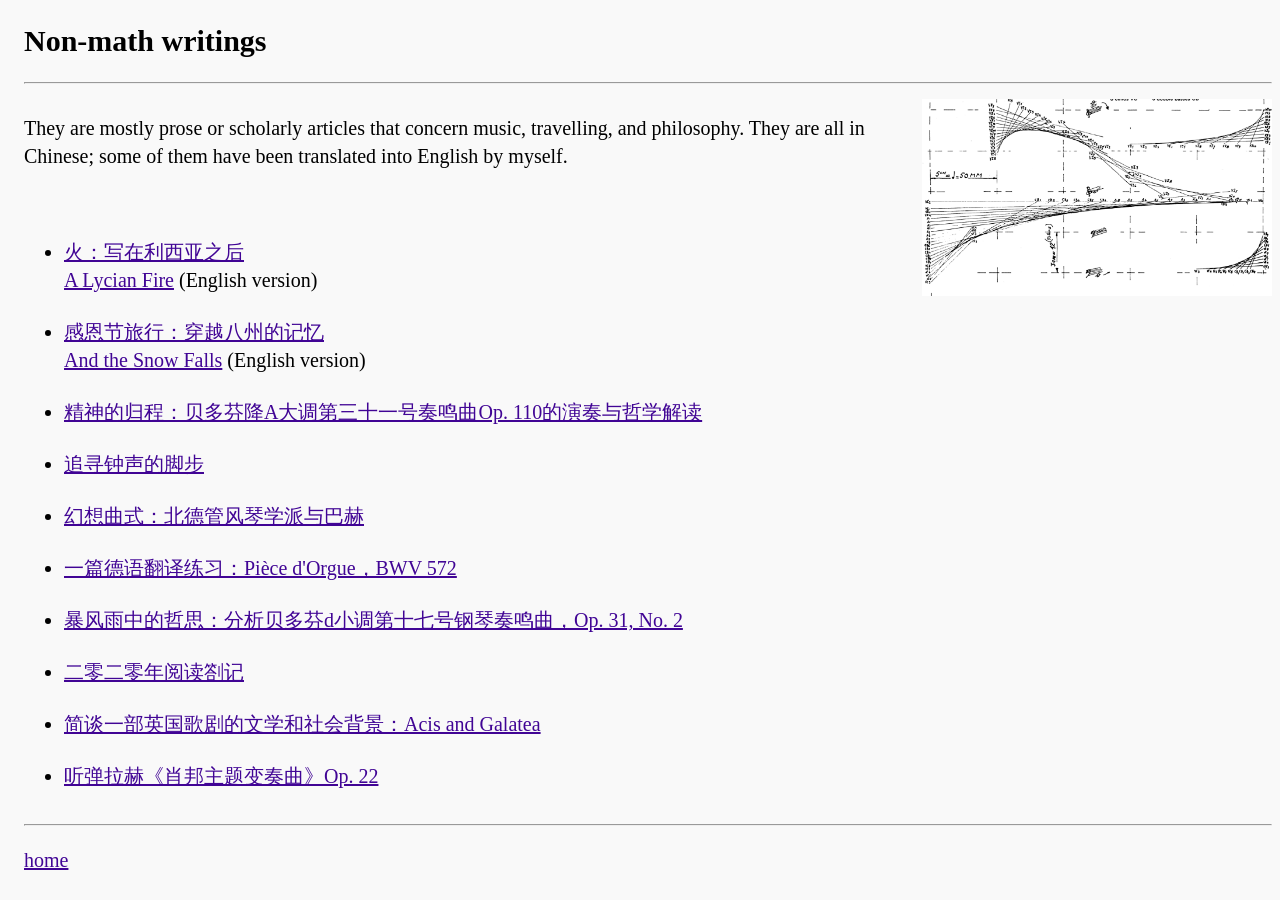
<file: writings.html>
<!DOCTYPE html>
<html lang="en">
<head>
  <meta charset="UTF-8">
  <meta name="viewport" content="width=device-width, initial-scale=1.0">
  <title>Non-math writings - Alex Sheng</title>
  <!-- Same minimal styling as index.html -->
  <style>
    body {
      background-color: #f9f9f9;
      font-size: 20px;
      margin-left: 24px;
      line-height: 1.4;
    }

    h1 small {font-size: 0.6em;}

    a { color: #410595; }

    /* Keep the picture close to the left-aligned biography, not at the edge of the screen. */
    .introduction {
      max-width: 1250px;
      display: flow-root;
    }

    h1{
      font-size: 1.5em;
    }

    hr {
     max-width: 1250px;
      margin-left: 0;
    }

    li {
      margin-bottom: 1.2em;
    }

    .portrait {
      float: right;
      width: 350px;
      max-width: 35%;
      height: auto;
      margin: 0.25em 0 1em 1.5em;
      aspect-ratio: 16/9;
      object-fit: cover;
      object-position: center;
    }

    @media (max-width: 600px) {
      .portrait {
        float: none;
        display: block;
        max-width: 100%;
        margin: 0 0 1em 0;
      }
    }
  </style>
</head>
<body>
  <header>
    <h1>Non-math writings</h1>
  </header>

  <hr>

  <main>
    <div class="introduction">
      <img class="portrait" src="assets/xenakis2.png" alt="Artwork accompanying the writings page" width="200">

      <p>They are mostly prose or scholarly articles that concern music, travelling, and philosophy. They are all in Chinese; some of them have been translated into English by myself.</p>

      <br>

      <ul>
        <li>
          <a href="https://mp.weixin.qq.com/s/K0vdqdfcJRZUDZi4XtCzaw">火：写在利西亚之后</a><br>
          <a href="fire.html">A Lycian Fire</a> (English version)
        </li>

        <li>
          <a href="https://mp.weixin.qq.com/s/KJo3p51YZrSRkcpyLNwfKA">感恩节旅行：穿越八州的记忆</a><br>
          <a href="snow.html">And the Snow Falls</a> (English version)
        </li>
        <li><a href="https://mp.weixin.qq.com/s/hb6uCDo63NVmy11uM9QkWg">精神的归程：贝多芬降A大调第三十一号奏鸣曲Op. 110的演奏与哲学解读</a></li>
        <li><a href="https://mp.weixin.qq.com/s/GmaqEDY9dhYV3VYhS5qB7w">追寻钟声的脚步</a></li>
        <li><a href="https://mp.weixin.qq.com/s/_mw-4QJDOKoSm0dVjGMLqg">幻想曲式：北德管风琴学派与巴赫</a></li>
        <li><a href="https://mp.weixin.qq.com/s/M27uN_ACzHyyAs8nz0CaPQ">一篇德语翻译练习：Pièce d'Orgue，BWV 572</a></li>
        <li><a href="https://mp.weixin.qq.com/s/_wPQFxA-l9xM0IVSPOoOIg">暴风雨中的哲思：分析贝多芬d小调第十七号钢琴奏鸣曲，Op. 31, No. 2</a></li>
        <li><a href="https://mp.weixin.qq.com/s/b4iXWNLGDDshlVXyOQxw0A">二零二零年阅读劄记</a></li>
        <li><a href="https://mp.weixin.qq.com/s/fJoZPYdE78a8X_m-7FSiKA">简谈一部英国歌剧的文学和社会背景：Acis and Galatea</a></li>
        <li><a href="https://mp.weixin.qq.com/s/u02q53_oja9-kzzsNoW30g">听弹拉赫《肖邦主题变奏曲》Op. 22</a></li>

      </ul>
    </div>


  </main>

  <hr>

  <p><a href="index.html">home</a></p>  
</body>
</html>
</file>
<file: essay.css>
/* Essay pages: minimal academic-site frame, with book-like text formatting. */
body {
  background-color: #f9f9f9;
  font-size: 20px;
  margin-left: 24px;
  line-height: 1.4;
}

a { color: #410595; }

hr {
  max-width: 2000px;
  margin-left: 0 auto;
}


/* The column stays left-aligned, rather than centered. */
.essay {
  max-width: 900px;
  font-family: Palatino, "Palatino Linotype", "Book Antiqua", "Songti SC", Georgia, serif;
  font-size: 20px;
  line-height: 1.6;
  margin: 0 auto;
  text-align: left;
}


.essay p {
  margin: 0 0 1.2em;
}

header h1 {
  margin-bottom: 0.1em;
  text-align: center;
}

header p {
  margin-top: 0;
}

.essay h2 {
  font-size: 1.3em;
  line-height: 1.3;
  margin: 2.7em 0 1em;
}

.essay .epigraph {
  margin: 1.8em 0 2.8em;
}

.essay .epigraph-text {
  margin-bottom: 0.3em;
}

.essay .epigraph-source {
  text-align: right;
}

.essay blockquote {
  margin: 1.2em 1.7em;
  line-height: 1.5;
}

.essay .quote-translation {
  display: block;
  font-size: 0.9em;
  color: #555;
}

.essay figure {
  margin: 2em 0;
  text-align: center;
}

.essay figure img {
  display: block;
  max-width: 100%;
  height: auto;
}

.essay .essay-figure img {
  width: 75%;
  aspect-ratio: 16 / 9;
  object-fit: cover;
  margin: 0 auto;
}

.essay .image-grid {
  display: grid;
  gap: 14px;
  margin: 2em 0;
}

.essay .image-grid.cols-2 { grid-template-columns: repeat(2, minmax(0, 1fr)); }
.essay .image-grid.cols-3 { grid-template-columns: repeat(3, minmax(0, 1fr)); }
.essay .image-grid figure { margin: 0; }
.essay .image-grid img { width: 100%; object-fit: cover; }
.essay .image-grid.cols-2 img { aspect-ratio: 16 / 9; }
.essay .image-grid.cols-3 img { aspect-ratio: 4 / 3; }

.essay figcaption {
  margin-top: 0.5em;
  font-size: 0.78em;
  line-height: 1.35;
  color: #666;
  font-style: italic;
}

.essay .scene-break {
  text-align: center;
  margin: 1.6em 0;
}

.essay sup { line-height: 0; }
.essay sup a, .essay .reversefootnote { text-decoration: none; }

.essay .footnotes {
  font-size: 0.76em;
  line-height: 1.45;
}

.essay .footnotes ol { padding-left: 1.5em; }
.essay .footnotes li { margin-bottom: 0.6em; }
.essay .reading-divider { margin: 2.5em 0 1.2em; }

@media (max-width: 650px) {
  body { margin-left: 16px; margin-right: 16px; font-size: 20px; }
  .essay { font-size: 19px; line-height: 1.55; }
  .essay blockquote { margin: 1.2em 0.6em; }
  .essay .essay-figure img { width: 100%; }
  .essay .image-grid.cols-2,
  .essay .image-grid.cols-3 { grid-template-columns: 1fr; }
}

/* Epigraph spacing */
.essay .epigraph {
  margin: 1.8em 0 0;
  display: flow-root;
}

.essay .epigraph p {
  margin: 0;
}

.essay .epigraph .epigraph-text {
  margin-bottom: 0.3em;
}

.essay .epigraph .epigraph-source {
  text-align: right;
}

/* Divider spacing */
.essay .epigraph-divider {
  text-align: center;
  font-size: 24px;
  line-height: 1;
  color: #666;

  margin: 0;
  padding: 50px 0 50px;
}

/* Remove default spacing above first chapter */
.essay .epigraph-divider + h2 {
  margin-top: 0;
}
</file>
